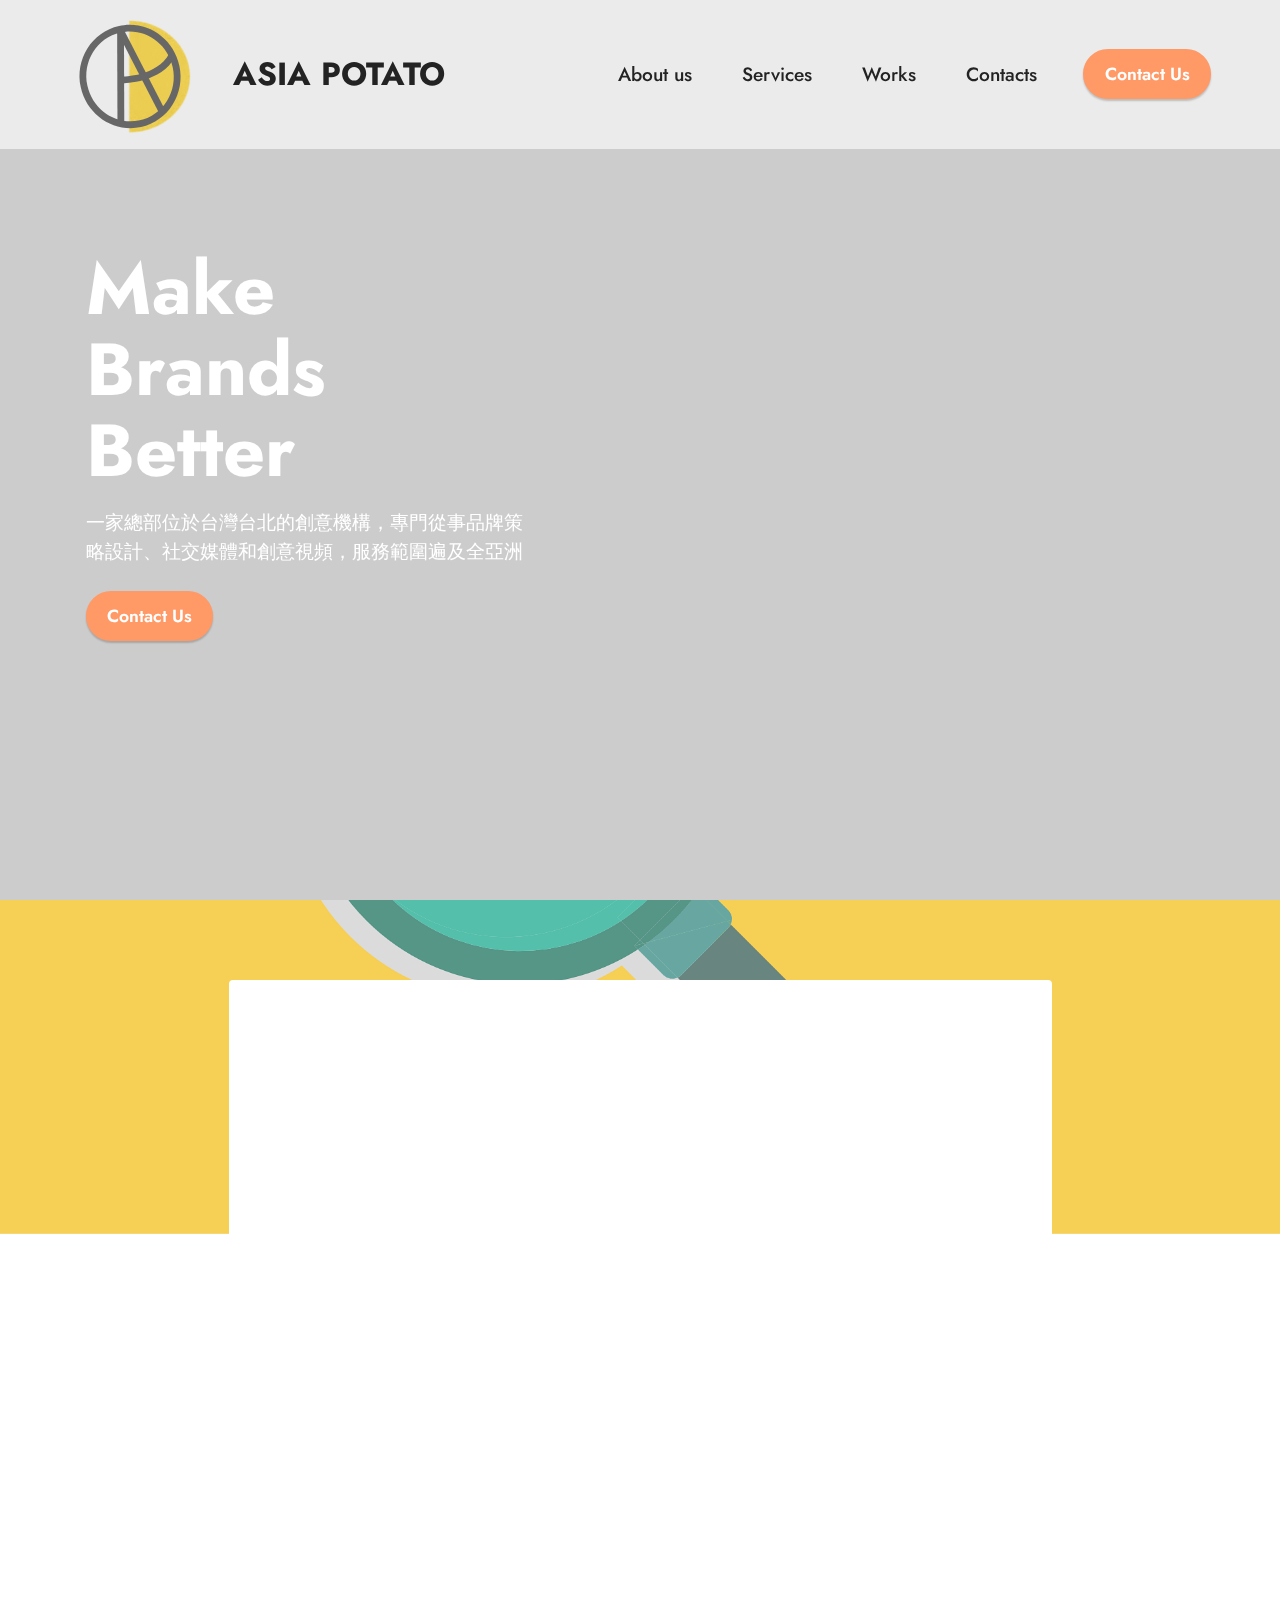
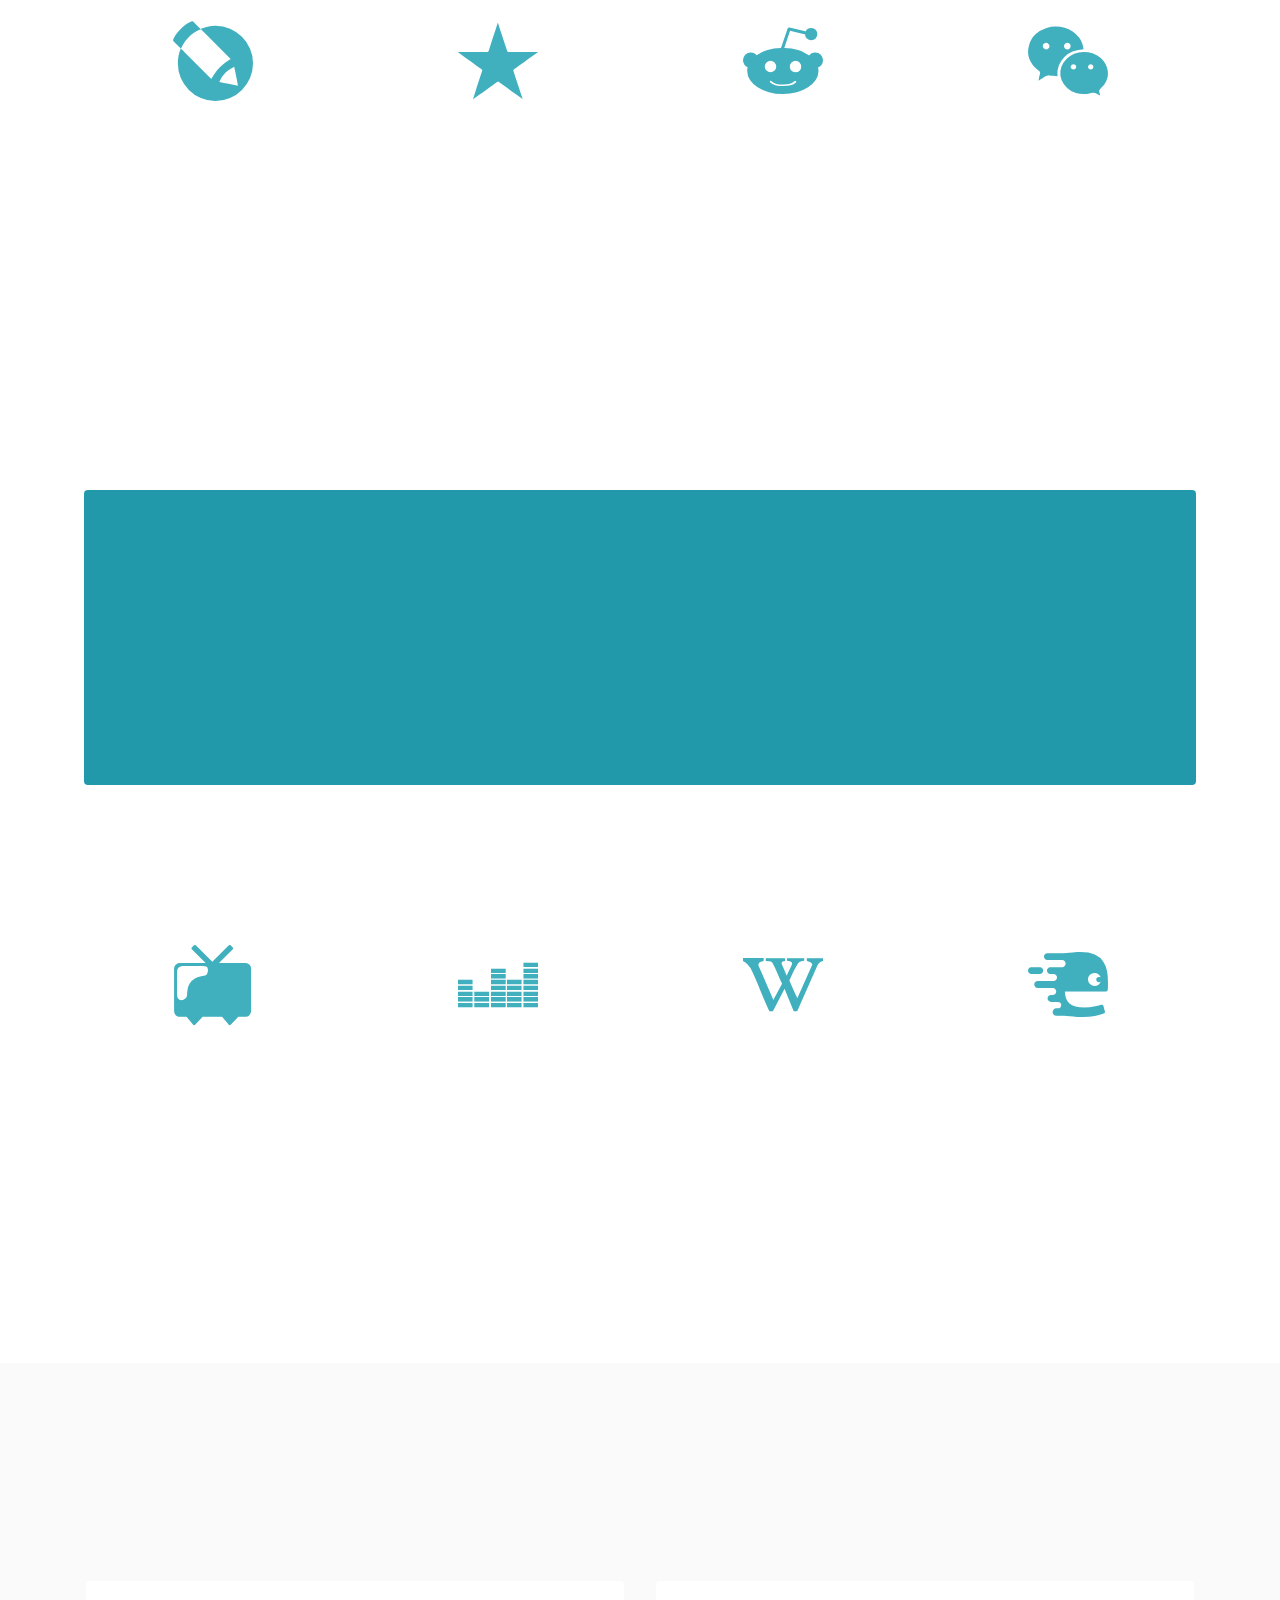
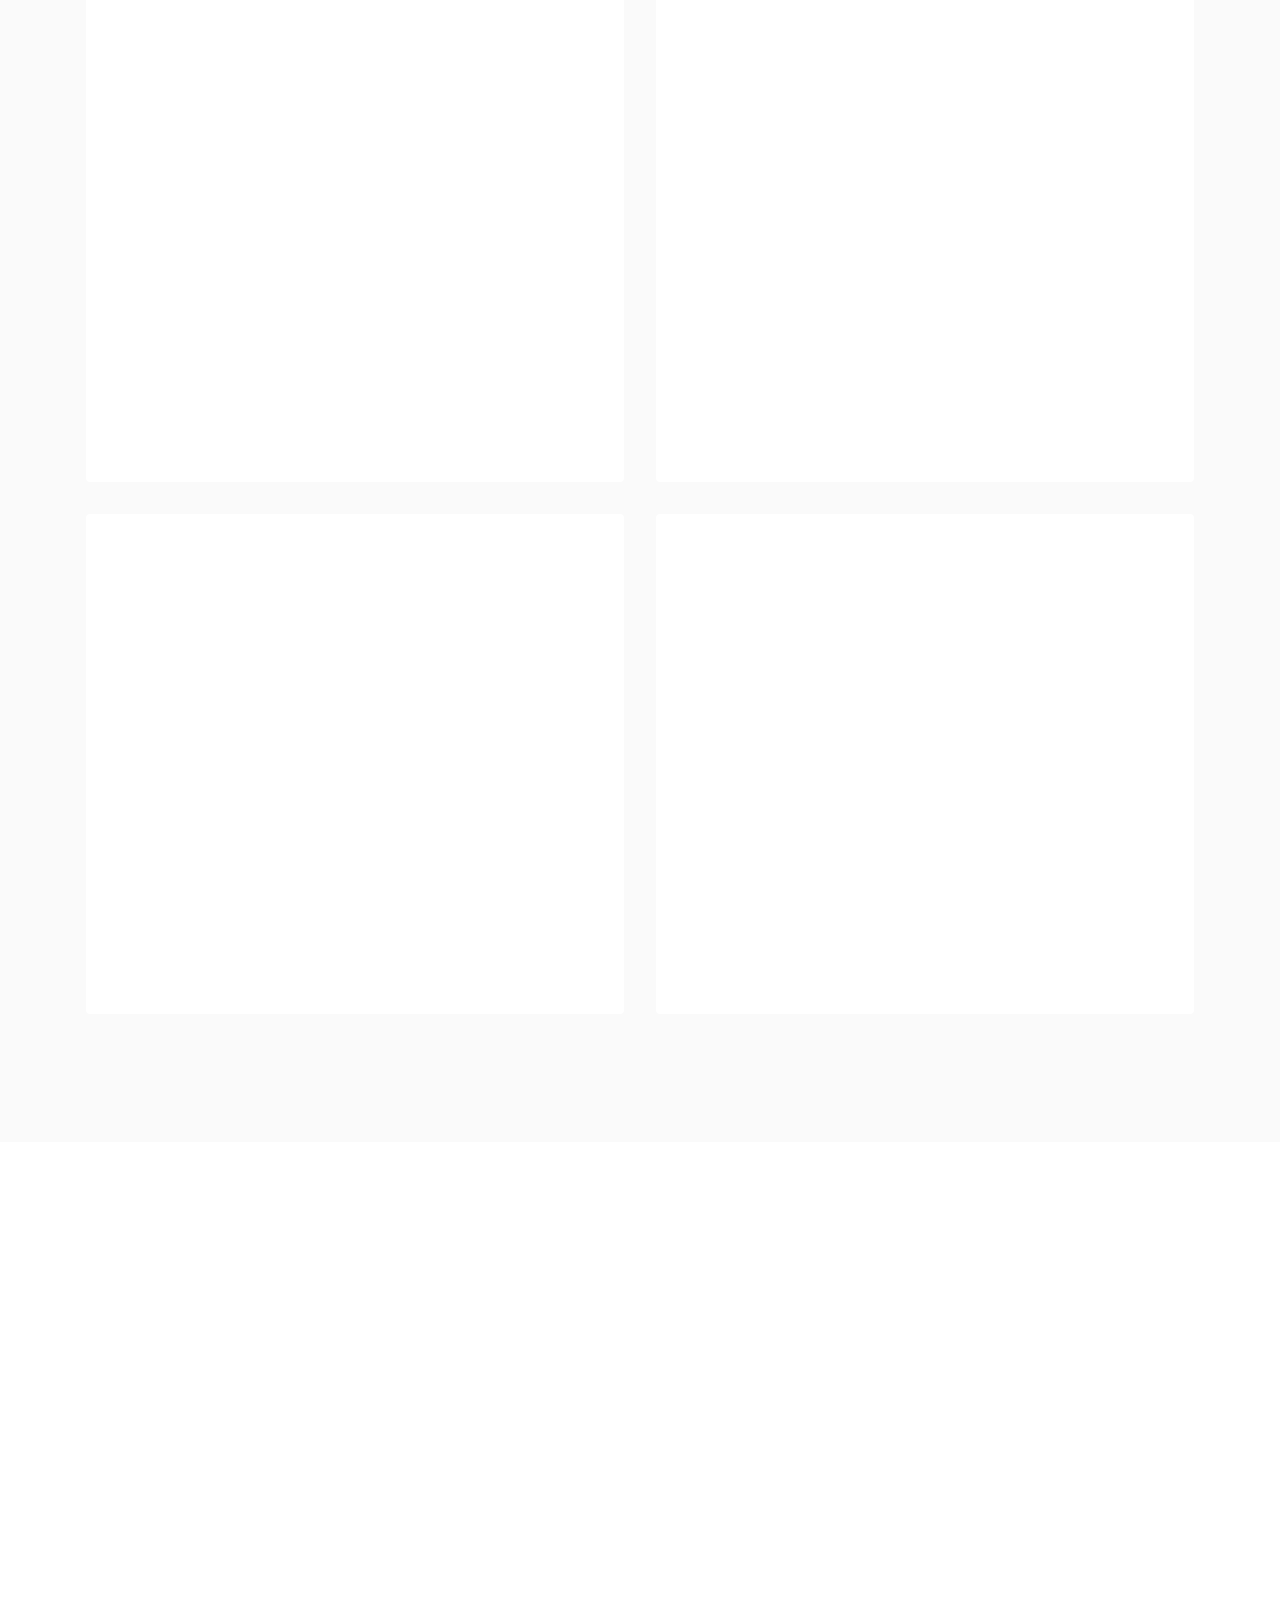
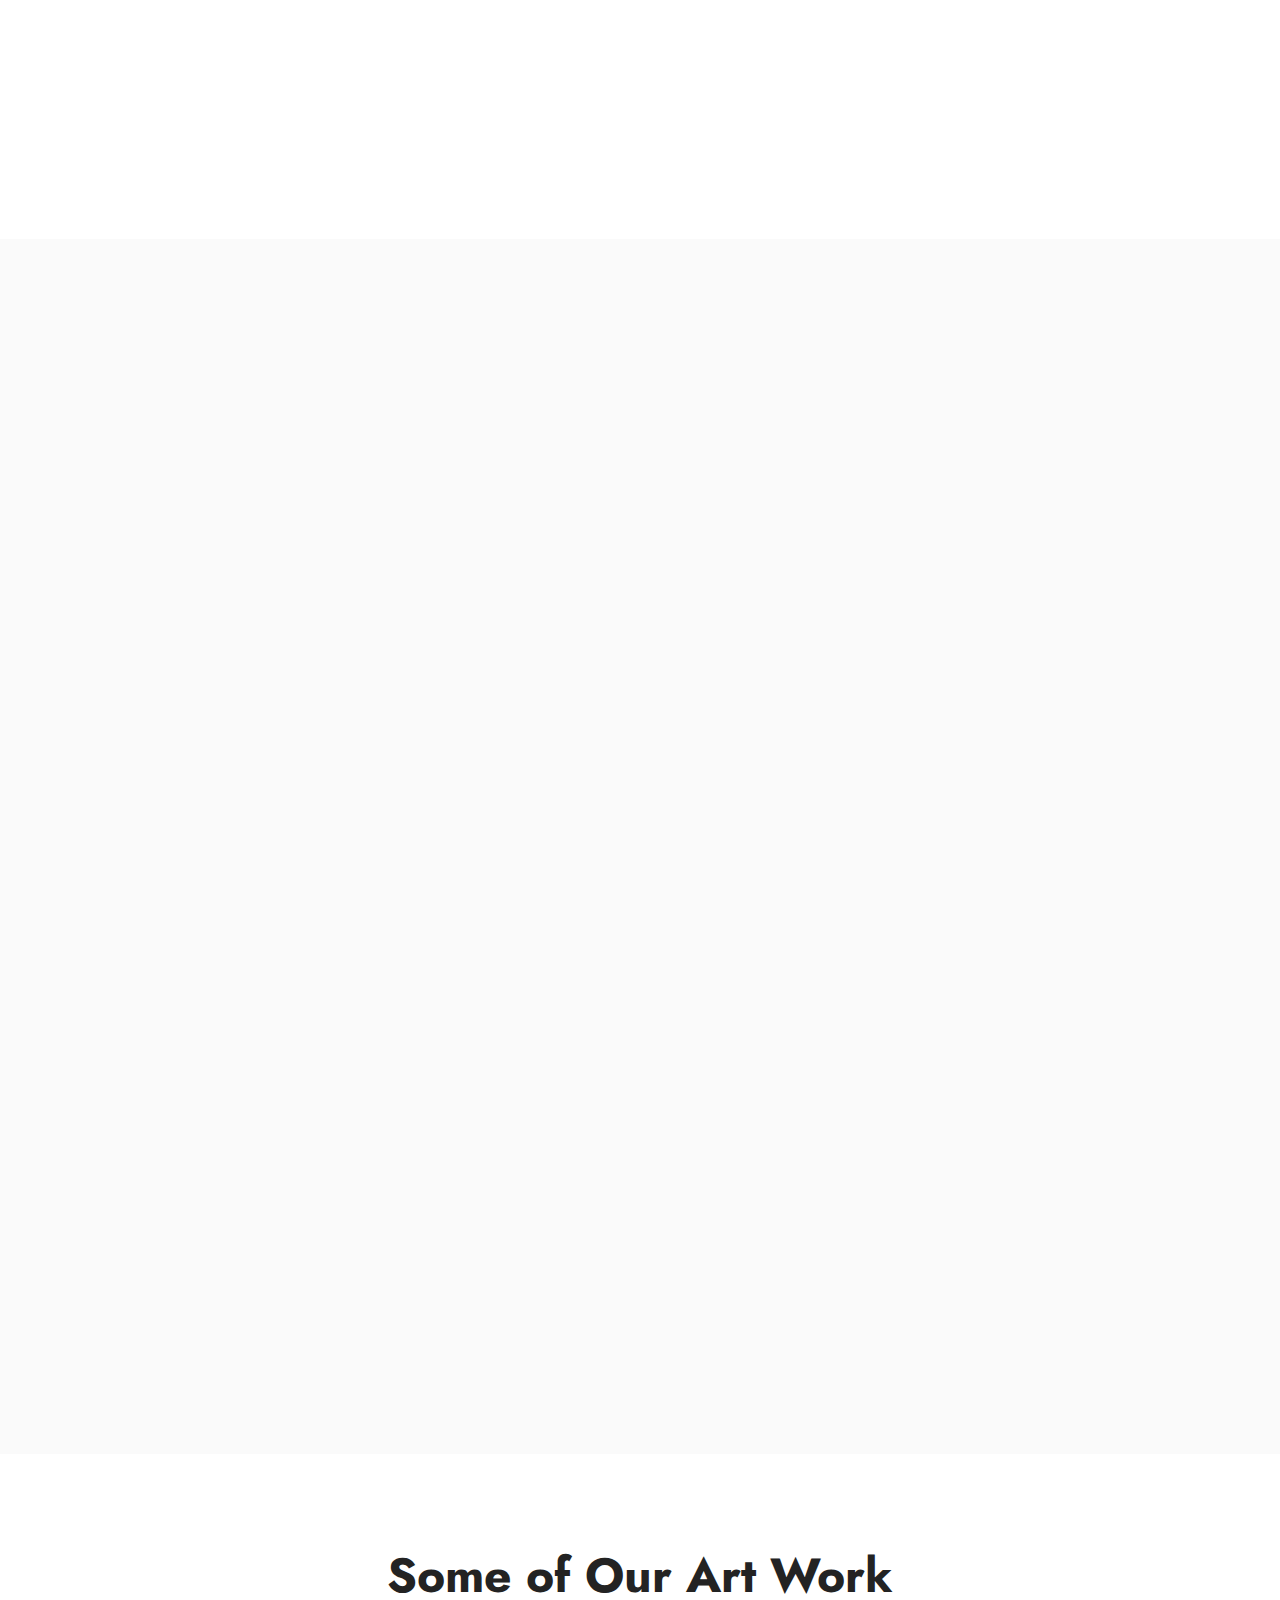
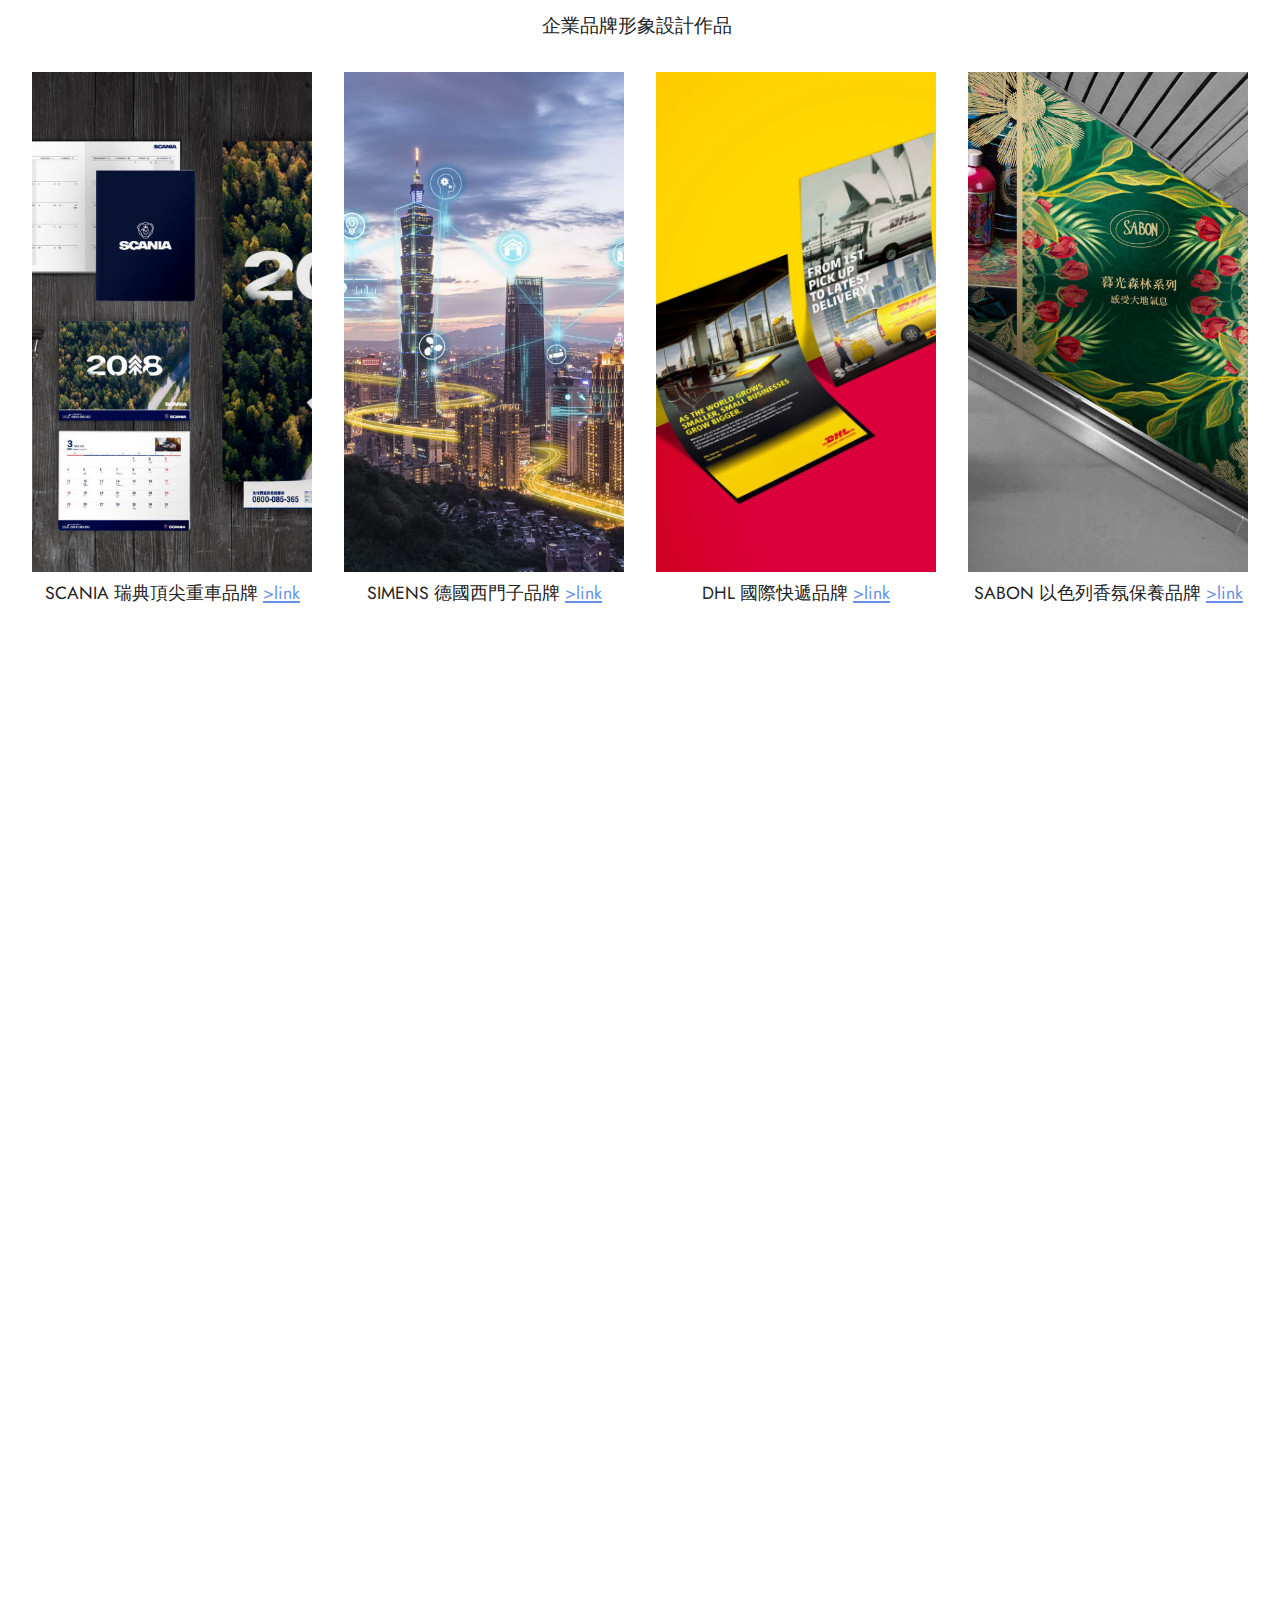
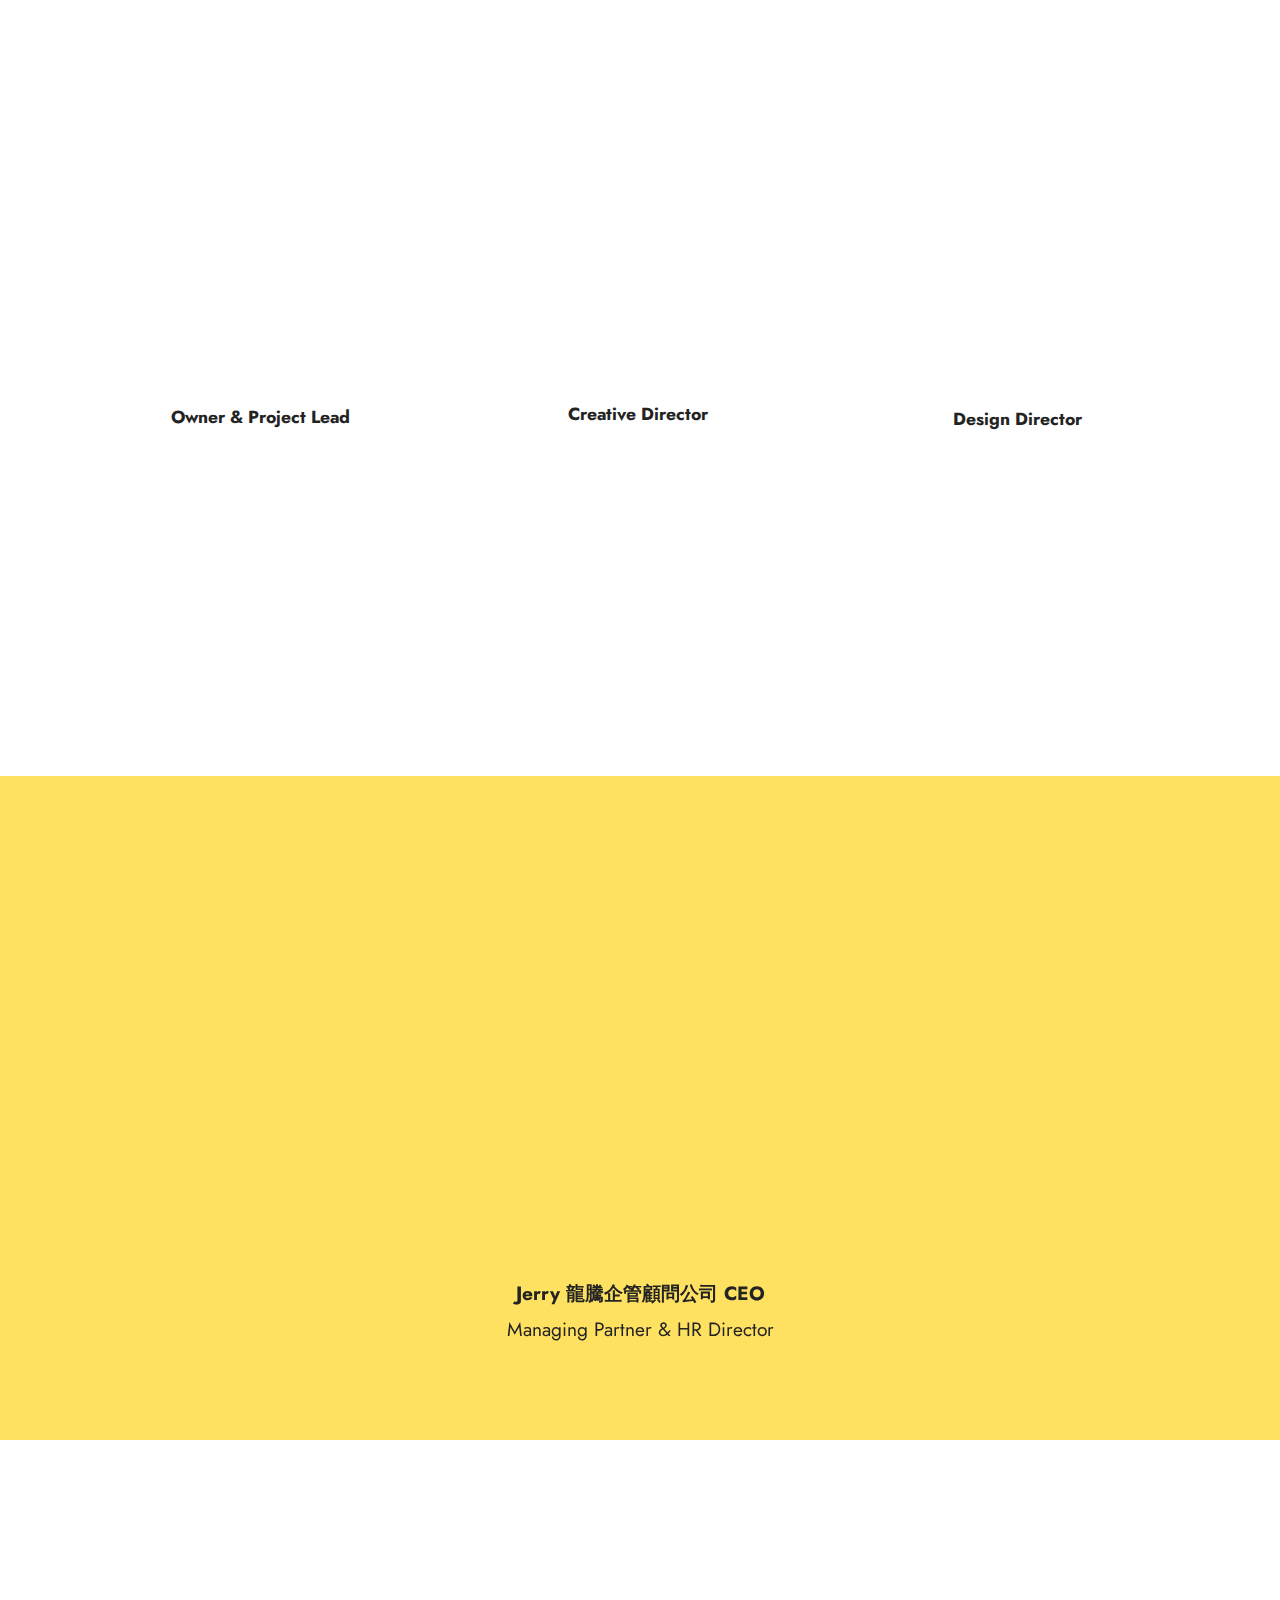
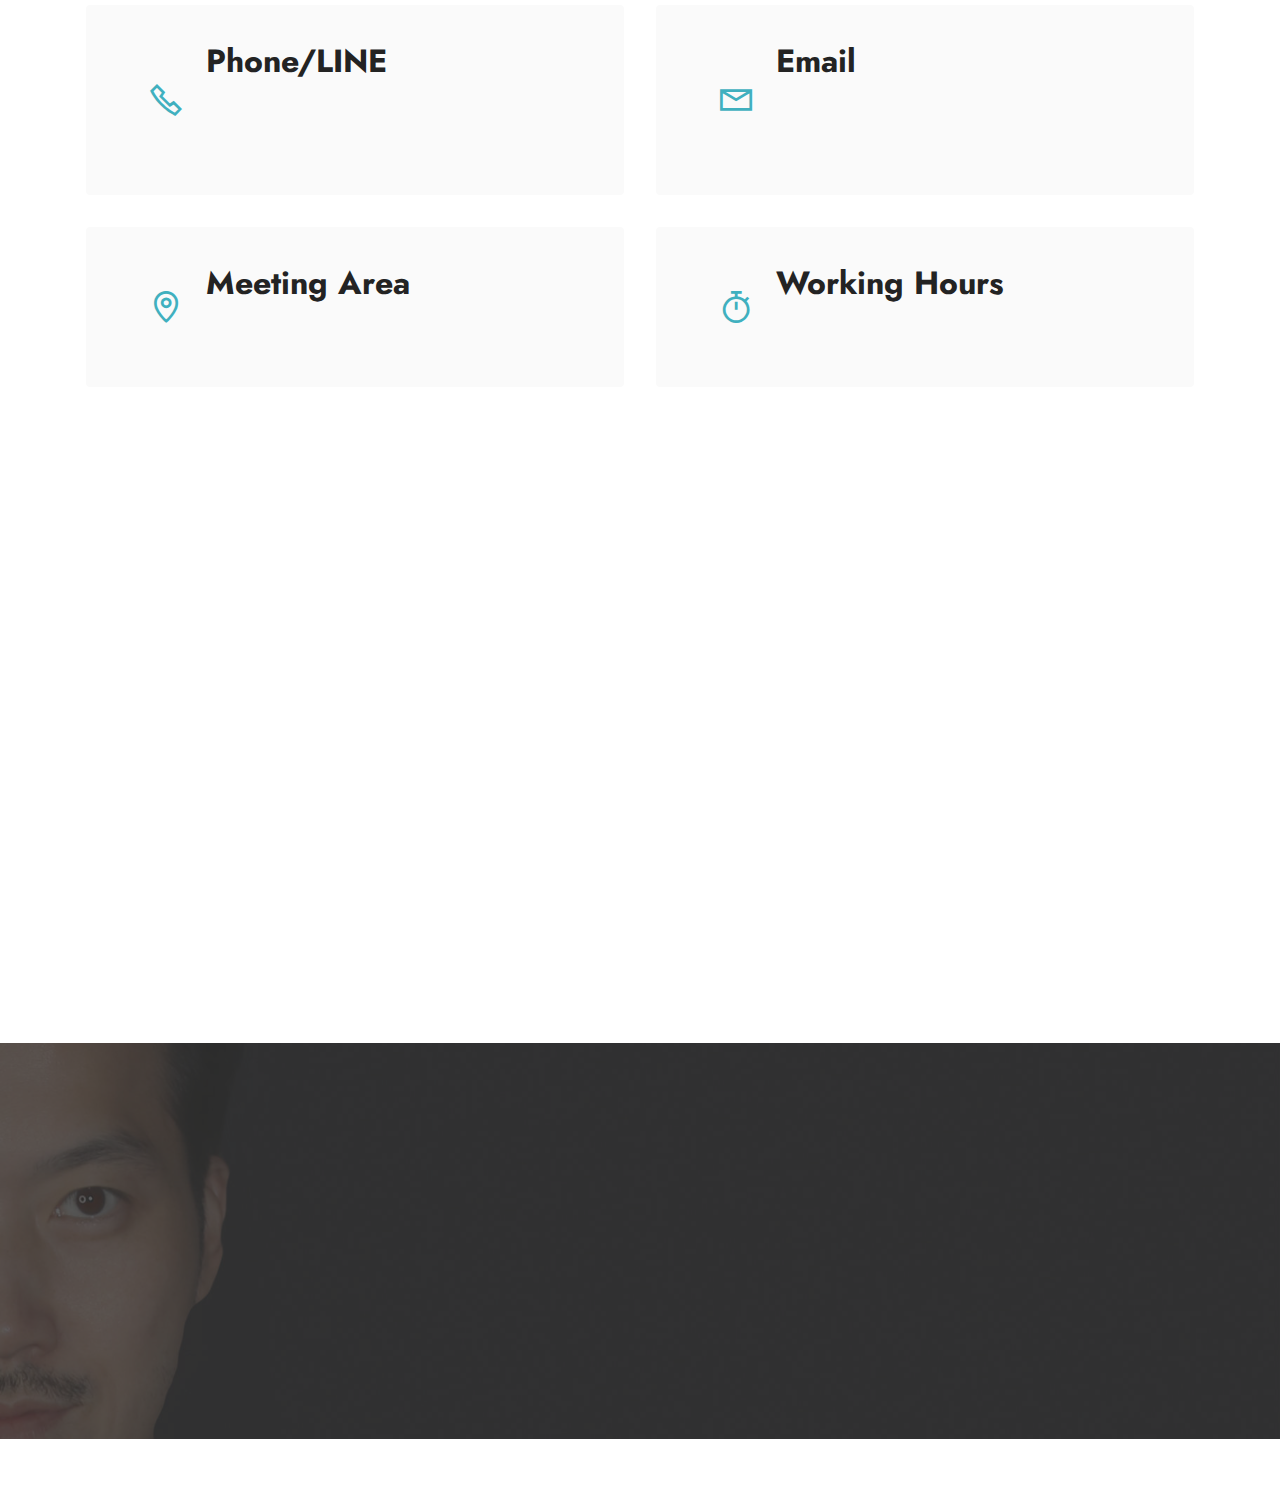
<file: index.html>
<!DOCTYPE html>
<html  >
<head>
  <!-- Site made with Mobirise Website Builder v5.3.5, https://mobirise.com -->
  <meta charset="UTF-8">
  <meta http-equiv="X-UA-Compatible" content="IE=edge">
  <meta name="generator" content="Mobirise v5.3.5, mobirise.com">
  <meta name="viewport" content="width=device-width, initial-scale=1, minimum-scale=1">
  <link rel="shortcut icon" href="assets/images/04-ap-logo-logo.svg" type="image/x-icon">
  <meta name="description" content="">
  
  
  <title>ASIA POTATO</title>
  <link rel="stylesheet" href="assets/web/assets/mobirise-icons2/mobirise2.css">
  <link rel="stylesheet" href="assets/tether/tether.min.css">
  <link rel="stylesheet" href="assets/bootstrap/css/bootstrap.min.css">
  <link rel="stylesheet" href="assets/bootstrap/css/bootstrap-grid.min.css">
  <link rel="stylesheet" href="assets/bootstrap/css/bootstrap-reboot.min.css">
  <link rel="stylesheet" href="assets/animatecss/animate.css">
  <link rel="stylesheet" href="assets/dropdown/css/style.css">
  <link rel="stylesheet" href="assets/socicon/css/styles.css">
  <link rel="stylesheet" href="assets/theme/css/style.css">
  <link rel="preload" href="https://fonts.googleapis.com/css?family=Jost:100,200,300,400,500,600,700,800,900,100i,200i,300i,400i,500i,600i,700i,800i,900i&display=swap" as="style" onload="this.onload=null;this.rel='stylesheet'">
  <noscript><link rel="stylesheet" href="https://fonts.googleapis.com/css?family=Jost:100,200,300,400,500,600,700,800,900,100i,200i,300i,400i,500i,600i,700i,800i,900i&display=swap"></noscript>
  <link rel="preload" as="style" href="assets/mobirise/css/mbr-additional.css"><link rel="stylesheet" href="assets/mobirise/css/mbr-additional.css" type="text/css">
  
  
  
  
</head>
<body>
  
  <section class="menu menu2 cid-sMylpISJ4q" once="menu" id="menu2-0">
    
    <nav class="navbar navbar-dropdown navbar-fixed-top navbar-expand-lg">
        <div class="container-fluid">
            <div class="navbar-brand">
                <span class="navbar-logo">
                    <a href="index.html">
                        <img src="assets/images/04-ap-logo-logo.svg" alt="Mobirise" style="height: 8rem;">
                    </a>
                </span>
                <span class="navbar-caption-wrap"><a class="navbar-caption text-black text-primary display-5" href="index.html">ASIA POTATO</a></span>
            </div>
            <button class="navbar-toggler" type="button" data-toggle="collapse" data-target="#navbarSupportedContent" aria-controls="navbarNavAltMarkup" aria-expanded="false" aria-label="Toggle navigation">
                <div class="hamburger">
                    <span></span>
                    <span></span>
                    <span></span>
                    <span></span>
                </div>
            </button>
            <div class="collapse navbar-collapse" id="navbarSupportedContent">
                <ul class="navbar-nav nav-dropdown" data-app-modern-menu="true"><li class="nav-item"><a class="nav-link link text-black text-primary display-7" href="index.html#header12-2">
                            About us</a></li>
                    <li class="nav-item"><a class="nav-link link text-black text-primary display-7" href="index.html#features1-4">
                            Services</a></li>
                    <li class="nav-item"><a class="nav-link link text-black text-primary display-7" href="index.html#gallery2-5">Works</a>
                    </li><li class="nav-item"><a class="nav-link link text-black text-primary display-7" href="index.html#contacts2-a">Contacts</a></li></ul>
                
                <div class="navbar-buttons mbr-section-btn"><a class="btn btn-danger display-4" href="index.html#contacts2-a">Contact Us</a></div>
            </div>
        </div>
    </nav>
</section>

<section class="header1 cid-sMyDce5Uyg mbr-fullscreen" data-bg-video="https://vimeo.com/462561799" id="header1-1">

    

    <div class="mbr-overlay" style="opacity: 0.2; background-color: rgb(0, 0, 0);"></div>

    <div class="container">
        <div class="row">
            <div class="col-12 col-lg-5">
                <h1 class="mbr-section-title mbr-fonts-style mb-3 display-1"><strong>Make&nbsp; Brands Better</strong></h1>
                
                <p class="mbr-text mbr-fonts-style display-7">
                    一家總部位於台灣台北的創意機構，專門從事品牌策略設計、社交媒體和創意視頻，服務範圍遍及全亞洲</p>
                <div class="mbr-section-btn mt-3"><a class="btn btn-danger display-4" href="index.html#contacts2-a">Contact Us</a></div>
            </div>
        </div>
    </div>
</section>

<section class="header12 cid-sMyLuUoBt2 mbr-parallax-background" id="header12-2">

    

    <div class="mbr-overlay" style="opacity: 0.3; background-color: rgb(255, 255, 255);">
    </div>
    <div class="container">
        <div class="row justify-content-center">
            <div class="card col-12 col-md-12 col-lg-9">
                <div class="card-wrapper">
                    <div class="card-box align-center">
                        <h1 class="card-title mbr-fonts-style mb-3 display-1">
                            <strong>ASIA POTATO</strong></h1>
                        <p class="mbr-text mbr-fonts-style display-7">亞洲地瓜（ASIA POTATO）是一家提供全方位服務的品牌行銷加速器，專門幫助有遠見的公司強化自身優勢並創造提升品牌、設計和優化產品。憑藉線上和線下全面的創意和創新行銷能力，我們打造真實品牌體驗，在每個接觸點吸引激勵目標受眾</p>
                        <div class="mbr-section-btn mt-3"><a class="btn btn-success display-4" href="ceo.html">Meet CEO &gt;</a></div>
                    </div>
                </div>
            </div>
        </div>
    </div>
</section>

<section class="features1 cid-sMyM2NnYU6" id="features1-4">
    

    
    <div class="container">
        <div class="row">
            <div class="col-12">
                <h3 class="mbr-section-title mbr-fonts-style align-center mb-0 display-2">
                    <strong>What We Do</strong></h3>
                
            </div>
        </div>
        <div class="row">
            <div class="card col-12 col-md-6 col-lg-3">
                <div class="card-wrapper">
                    <div class="card-box align-center">
                        <div class="iconfont-wrapper">
                            <span class="mbr-iconfont socicon-livejournal socicon" style="color: rgb(64, 176, 191); fill: rgb(64, 176, 191);"></span>
                        </div>
                        <h5 class="card-title mbr-fonts-style display-7"><strong>市場研究</strong><br><strong>RESEARCH AND STRATEGY</strong></h5>
                        <p class="card-text mbr-fonts-style display-7">次級資料調查<br>深度訪談<br>焦點團體訪談</p>
                    </div>
                </div>
            </div>
            <div class="card col-12 col-md-6 col-lg-3">
                <div class="card-wrapper">
                    <div class="card-box align-center">
                        <div class="iconfont-wrapper">
                            <span class="mbr-iconfont socicon-reverbnation socicon" style="color: rgb(64, 176, 191); fill: rgb(64, 176, 191);"></span>
                        </div>
                        <h5 class="card-title mbr-fonts-style display-7"><strong>品牌發展</strong><br><strong>BRANDING</strong><br></h5>
                        <p class="card-text mbr-fonts-style display-7">品牌戰略和架構制定
<br>品牌風格和標語企劃
<br>品牌消息和內容指南<br></p>
                    </div>
                </div>
            </div>
            <div class="card col-12 col-md-6 col-lg-3">
                <div class="card-wrapper">
                    <div class="card-box align-center">
                        <div class="iconfont-wrapper">
                            <span class="mbr-iconfont socicon-reddit socicon" style="color: rgb(64, 176, 191); fill: rgb(64, 176, 191);"></span>
                        </div>
                        <h5 class="card-title mbr-fonts-style display-7"><strong>設計識別
</strong><div><strong>BRAND, LOGO, AND IDENTITY</strong></div></h5>
                        <p class="card-text mbr-fonts-style display-7">LOGO商標設計
<br>CIS企業識別設計
<br>平面、包裝、廣告文宣、展場設計</p>
                    </div>
                </div>
            </div>
            <div class="card col-12 col-md-6 col-lg-3">
                <div class="card-wrapper">
                    <div class="card-box align-center">
                        <div class="iconfont-wrapper">
                            <span class="mbr-iconfont socicon-wechat socicon" style="color: rgb(64, 176, 191); fill: rgb(64, 176, 191);"></span>
                        </div>
                        <h5 class="card-title mbr-fonts-style display-7"><strong>社群行銷</strong><br><strong>SOCIAL MEDIA MARKETING</strong></h5>
                        <p class="card-text mbr-fonts-style display-7">原生內容企劃
<br>網紅粉絲營運
<br>創意視頻製作</p>
                    </div>
                </div>
            </div>
        </div>
    </div>
</section>

<section class="content15 cid-sMzbgSokJo" id="content15-j">

    

    
    <div class="container-fluid">
        <div class="row justify-content-center">
            <div class="card col-md-12 col-lg-11">
                <div class="card-wrapper">
                    <div class="card-box align-left">
                        <h4 class="card-title mbr-fonts-style mbr-white mb-3 display-5"><strong>我們是您專屬的360°品牌行銷顧問團隊</strong></h4>
                        <p class="mbr-text mbr-fonts-style display-7">我們創造精美的設計、整合的活動、以洞察力為導向的創意行銷策略，並且讓您的品牌脫穎而出。
<br>我們的100名強大團隊由各大產業品牌顧問、數位行銷專家、平面設計師和影片剪輯師人員組成，與您密切合作了解、創造、優化您的專屬品牌，並協助您品牌360度全方位發展。</p>
                        
                    </div>
                </div>
            </div>
        </div>
    </div>
</section>

<section class="features1 cid-sMJecvTwWe" id="features1-k">
    

    
    <div class="container">
        <div class="row">
            
        </div>
        <div class="row">
            <div class="card col-12 col-md-6 col-lg-3">
                <div class="card-wrapper">
                    <div class="card-box align-center">
                        <div class="iconfont-wrapper">
                            <span class="mbr-iconfont socicon-niconico socicon" style="color: rgb(64, 176, 191); fill: rgb(64, 176, 191);"></span>
                        </div>
                        <h5 class="card-title mbr-fonts-style display-7"><strong>視頻製作</strong><br><strong>CREATIVE VIDEO/TV</strong></h5>
                        <p class="card-text mbr-fonts-style display-7">創意腳本內容<br>吸睛拍攝剪輯<br>企業產品廣告</p>
                    </div>
                </div>
            </div>
            <div class="card col-12 col-md-6 col-lg-3">
                <div class="card-wrapper">
                    <div class="card-box align-center">
                        <div class="iconfont-wrapper">
                            <span class="mbr-iconfont socicon-deezer socicon" style="color: rgb(64, 176, 191); fill: rgb(64, 176, 191);"></span>
                        </div>
                        <h5 class="card-title mbr-fonts-style display-7"><strong>數位營銷</strong><br><strong>DIGITAL MARKETING</strong></h5>
                        <p class="card-text mbr-fonts-style display-7">搜索引擎優化 (SEO)
<br>每次點擊付費 (PPC)
<br>社交媒體廣告/監測報告<br></p>
                    </div>
                </div>
            </div>
            <div class="card col-12 col-md-6 col-lg-3">
                <div class="card-wrapper">
                    <div class="card-box align-center">
                        <div class="iconfont-wrapper">
                            <span class="mbr-iconfont socicon-wikipedia socicon" style="color: rgb(64, 176, 191); fill: rgb(64, 176, 191);"></span>
                        </div>
                        <h5 class="card-title mbr-fonts-style display-7"><strong>網站設計</strong><div><strong>
</strong></div><div><strong>WEB DESIGN/DEVELOPMENT</strong></div></h5>
                        <p class="card-text mbr-fonts-style display-7">吸睛風格設計
<br>主題故事內容
<br>響應式網站功能</p>
                    </div>
                </div>
            </div>
            <div class="card col-12 col-md-6 col-lg-3">
                <div class="card-wrapper">
                    <div class="card-box align-center">
                        <div class="iconfont-wrapper">
                            <span class="mbr-iconfont socicon-endomodo socicon" style="color: rgb(64, 176, 191); fill: rgb(64, 176, 191);"></span>
                        </div>
                        <h5 class="card-title mbr-fonts-style display-7"><strong>顧問公關</strong><br><strong>CONSULTING/PR&nbsp;</strong></h5>
                        <p class="card-text mbr-fonts-style display-7">行銷顧問諮詢/講師/長期派遣企業
<br>記者會/展場/尾牙活動/新品發表會<br>政府大型標案/專案企劃和執行<br></p>
                    </div>
                </div>
            </div>
        </div>
    </div>
</section>

<section class="gallery2 cid-sMyMvG2O6g" id="gallery2-5">
    
    
    <div class="container">
        <div class="mbr-section-head">
            <h4 class="mbr-section-title mbr-fonts-style align-center mb-0 display-2"><strong>Some of Our Branding Work</strong></h4>
            <h5 class="mbr-section-subtitle mbr-fonts-style align-center mb-0 mt-2 display-7">整合行銷品牌形象內容&nbsp;</h5>
        </div>
        <div class="row mt-4">
            <div class="item features-image сol-12 col-md-6 col-lg-6 active">
                <div class="item-wrapper">
                    <div class="item-img">
                        <a href="https://www.sdiamond.com/s-diamond-products/"><img src="assets/images/image00-2-1079x1079.jpeg" alt="" data-slide-to="0"></a>
                    </div>
                    <div class="item-content">
                        <h5 class="item-title mbr-fonts-style display-7"><strong>SDIAMOND<br>晶鑽生醫 醫美保養品牌案例</strong></h5>
                        
                        
                    </div>
                    <div class="mbr-section-btn item-footer mt-2"><a href="https://www.sdiamond.com/" class="btn item-btn btn-success display-7" target="_blank">Brand Link</a></div>
                </div>
            </div><div class="item features-image сol-12 col-md-6 col-lg-6">
                <div class="item-wrapper">
                    <div class="item-img">
                        <a href="https://blog.aromase.com.tw/category/evaluation/"><img src="assets/images/rect-1200-600-1076x538.png" data-slide-to="1" alt=""></a>
                    </div>
                    <div class="item-content">
                        <h5 class="item-title mbr-fonts-style display-7"><strong>AROMASE <br>美科實業 頭皮養護專家品牌案例</strong></h5>
                        
                        
                    </div>
                    <div class="mbr-section-btn item-footer mt-2"><a href="https://www.aromase.com.tw/" class="btn item-btn btn-success display-7" target="_blank">Brand Link</a></div>
                </div>
            </div><div class="item features-image сol-12 col-md-6 col-lg-6">
                <div class="item-wrapper">
                    <div class="item-img">
                        <a href="https://youtu.be/tPpz52GPFt4"><img src="assets/images/39267524-2199587100286443-1734242772614905856-o-1076x658.jpg" alt="" title="" data-slide-to="2"></a>
                    </div>
                    <div class="item-content">
                        <h5 class="item-title mbr-fonts-style display-7"><strong>WOW! TAIWAN<br>商研院 外銷平台品牌案例</strong></h5>
                        
                        
                    </div>
                    <div class="mbr-section-btn item-footer mt-2"><a href="https://www.wowtaiwan.org/" class="btn item-btn btn-success display-7" target="_blank">Brand Link</a></div>
                </div>
            </div>
            <div class="item features-image сol-12 col-md-6 col-lg-6">
                <div class="item-wrapper">
                    <div class="item-img">
                        <a href="https://www.christies.com/about-us/culture-and-philanthropy?lid=1&sc_lang=en"><img src="assets/images/20190513-201134-1076x605.jpg" data-slide-to="3" alt=""></a>
                    </div>
                    <div class="item-content">
                        <h5 class="item-title mbr-fonts-style display-7"><strong>CHRISTIE'S<br>倫敦佳士得 藝術展演品牌案例</strong></h5>
                        
                        
                    </div>
                    <div class="mbr-section-btn item-footer mt-2"><a href="https://www.christies.com/" class="btn item-btn btn-success display-7" target="_blank">Brand Link</a></div>
                </div>
            </div>
            
            
        </div>
    </div>
</section>

<section class="video3 cid-sN7KODVZLf" id="video3-l">
    
    
    <div class="container-fluid">
        <div class="mbr-section-head">
            <h4 class="mbr-section-title mbr-fonts-style mb-0 display-2"><strong>Some of Our Video Work</strong></h4>
            <h5 class="mbr-section-subtitle mbr-fonts-style mb-0 mt-2 display-7">監製行銷品牌形象影片</h5>
        </div>
        <div class="row mt-4">
            <div class="col-12 col-md-6 video-block">
                <div class="video-wrapper"><iframe class="mbr-embedded-video" src="https://www.youtube.com/embed/vFFmx9_6L8M?rel=0&amp;amp;showinfo=0&amp;autoplay=1&amp;loop=0" width="1280" height="720" frameborder="0" allowfullscreen></iframe></div>
                <p class="mbr-text pt-2 mbr-fonts-style display-4">
                    S+DIAMOND</p>
            </div>
            <div class="col-12 col-md-6 video-block">
                <div class="video-wrapper"><iframe class="mbr-embedded-video" src="https://www.youtube.com/embed/0aaGYZ53YQ8?rel=0&amp;amp;showinfo=0&amp;autoplay=1&amp;loop=0" width="1280" height="720" frameborder="0" allowfullscreen></iframe></div>
                <p class="mbr-text pt-2 mbr-fonts-style display-4">
                    WOW! TAIWAN</p>
            </div>
        </div>
    </div>
</section>

<section class="video3 cid-sN7St4H04S" id="video3-o">
    
    
    <div class="container-fluid">
        
        <div class="row mt-4">
            <div class="col-12 col-md-6 video-block">
                <div class="video-wrapper"><iframe class="mbr-embedded-video" src="https://www.youtube.com/embed/IrEIPbFftjo?rel=0&amp;amp;showinfo=0&amp;autoplay=0&amp;loop=0" width="1280" height="720" frameborder="0" allowfullscreen></iframe></div>
                <p class="mbr-text pt-2 mbr-fonts-style display-4">FLASH YOUR TAIWAN 1</p>
            </div>
            <div class="col-12 col-md-6 video-block">
                <div class="video-wrapper"><iframe class="mbr-embedded-video" src="https://www.youtube.com/embed/Pav_ecmRXuI?rel=0&amp;amp;showinfo=0&amp;autoplay=0&amp;loop=0" width="1280" height="720" frameborder="0" allowfullscreen></iframe></div>
                <p class="mbr-text pt-2 mbr-fonts-style display-4">
                    FLASH YOUR TAIWAN  2</p>
            </div>
        </div>
    </div>
</section>

<section class="video3 cid-sN7KRpWW2j" id="video3-m">
    
    
    <div class="container-fluid">
        
        <div class="row mt-4">
            <div class="col-12 col-md-6 video-block">
                <div class="video-wrapper"><iframe class="mbr-embedded-video" src="https://www.youtube.com/embed/YgjBVofZ3kg?rel=0&amp;amp;showinfo=0&amp;autoplay=0&amp;loop=0" width="1280" height="720" frameborder="0" allowfullscreen></iframe></div>
                <p class="mbr-text pt-2 mbr-fonts-style display-4">東喬西喬 1</p>
            </div>
            <div class="col-12 col-md-6 video-block">
                <div class="video-wrapper"><iframe class="mbr-embedded-video" src="https://www.youtube.com/embed/t4IIN3QkUYQ?rel=0&amp;amp;showinfo=0&amp;autoplay=0&amp;loop=0" width="1280" height="720" frameborder="0" allowfullscreen></iframe></div>
                <p class="mbr-text pt-2 mbr-fonts-style display-4">東喬西喬 2&nbsp;</p>
            </div>
        </div>
    </div>
</section>

<section class="gallery4 mbr-gallery cid-u5KYjIbU6g" id="gallery4-13">
    

    

    <div class="container-fluid">
        <div class="mbr-section-head">
            <h3 class="mbr-section-title mbr-fonts-style align-center m-0 display-2"><strong>Some of Our Art Work</strong></h3>
            <h4 class="mbr-section-subtitle mbr-fonts-style align-center mb-0 mt-2 display-7">企業品牌形象設計作品&nbsp;</h4>
        </div>
        <div class="row mbr-gallery mt-4">
            <div class="col-12 col-md-6 col-lg-3 item gallery-image">
                <div class="item-wrapper" data-toggle="modal" data-target="#u5LIcCjG6Z-modal">
                    <a href="https://www.azeal.com.tw/scania_2"><img class="w-100" src="assets/images/a-1-1108x748.jpg" alt="" data-slide-to="0" data-target="#lb-u5LIcCjG6Z"></a>
                    <div class="icon-wrapper">
                        <span class="mobi-mbri mobi-mbri-search mbr-iconfont mbr-iconfont-btn"></span>
                    </div>
                </div>
                <h6 class="mbr-item-subtitle mbr-fonts-style align-center mb-2 mt-2 display-4">SCANIA 瑞典頂尖重車品牌 <a href="https://www.azeal.com.tw/scania_2" class="text-primary" target="_blank">&gt;link</a></h6>
            </div>
            <div class="col-12 col-md-6 col-lg-3 item gallery-image">
                <div class="item-wrapper" data-toggle="modal" data-target="#u5LIcCjG6Z-modal">
                    <a href="https://www.azeal.com.tw/siemens"><img class="w-100" src="assets/images/siemens-1-1108x748.jpg" alt="" data-slide-to="1" data-target="#lb-u5LIcCjG6Z"></a>
                    <div class="icon-wrapper">
                        <span class="mobi-mbri mobi-mbri-search mbr-iconfont mbr-iconfont-btn"></span>
                    </div>
                </div>
                <h6 class="mbr-item-subtitle mbr-fonts-style align-center mb-2 mt-2 display-4">SIMENS 德國西門子品牌 <a href="https://www.azeal.com.tw/siemens" class="text-primary" target="_blank">&gt;link</a></h6>
            </div>
            <div class="col-12 col-md-6 col-lg-3 item gallery-image">
                <div class="item-wrapper" data-toggle="modal" data-target="#u5LIcCjG6Z-modal">
                    <a href="https://www.azeal.com.tw/dhl-2"><img class="w-100" src="assets/images/dhl-scaled-1076x1076.jpg" alt="" data-slide-to="2" data-target="#lb-u5LIcCjG6Z"></a>
                    <div class="icon-wrapper">
                        <span class="mobi-mbri mobi-mbri-search mbr-iconfont mbr-iconfont-btn"></span>
                    </div>
                </div>
                <h6 class="mbr-item-subtitle mbr-fonts-style align-center mb-2 mt-2 display-4">DHL 國際快遞品牌 <a href="https://www.azeal.com.tw/dhl-2" class="text-primary" target="_blank">&gt;link</a></h6>
            </div>
            <div class="col-12 col-md-6 col-lg-3 item gallery-image">
                <div class="item-wrapper" data-toggle="modal" data-target="#u5LIcCjG6Z-modal">
                    <a href="https://www.azeal.com.tw/sabon"><img class="w-100" src="assets/images/sabon-mt-scaled-1076x809.jpg" alt="" data-slide-to="3" data-target="#lb-u5LIcCjG6Z"></a>
                    <div class="icon-wrapper">
                        <span class="mobi-mbri mobi-mbri-search mbr-iconfont mbr-iconfont-btn"></span>
                    </div>
                </div>
                <h6 class="mbr-item-subtitle mbr-fonts-style align-center mb-2 mt-2 display-4">SABON 以色列香氛保養品牌 <a href="https://www.azeal.com.tw/sabon" class="text-primary" target="_blank">&gt;link</a></h6>
            </div>
        </div>

        <div class="modal mbr-slider" tabindex="-1" role="dialog" aria-hidden="true" id="u5LIcCjG6Z-modal">
            <div class="modal-dialog" role="document">
                <div class="modal-content">
                    <div class="modal-body">
                        <div class="carousel slide carousel-fade" id="lb-u5LIcCjG6Z" data-ride="carousel" data-interval="6000">
                            <div class="carousel-inner">
                                <div class="carousel-item active">
                                    <img class="d-block w-100" src="assets/images/a-1-1108x748.jpg" alt="">
                                </div>
                                <div class="carousel-item">
                                    <img class="d-block w-100" src="assets/images/siemens-1-1108x748.jpg" alt="">
                                </div>
                                <div class="carousel-item">
                                    <img class="d-block w-100" src="assets/images/dhl-scaled-1076x1076.jpg" alt="">
                                </div>
                                <div class="carousel-item">
                                    <img class="d-block w-100" src="assets/images/sabon-mt-scaled-1076x809.jpg" alt="">
                                </div>
                            </div>
                            <ol class="carousel-indicators">
                                <li data-slide-to="0" class="active" data-target="#lb-u5LIcCjG6Z"></li>
                                <li data-slide-to="1" data-target="#lb-u5LIcCjG6Z"></li>
                                <li data-slide-to="2" data-target="#lb-u5LIcCjG6Z"></li>
                                <li data-slide-to="3" data-target="#lb-u5LIcCjG6Z"></li>
                            </ol>
                            <a role="button" href="" class="close" data-dismiss="modal" aria-label="Close">
                            </a>
                            <a class="carousel-control-prev carousel-control" role="button" data-slide="prev" href="#lb-u5LIcCjG6Z">
                                <span class="mobi-mbri mobi-mbri-arrow-prev" aria-hidden="true"></span>
                                <span class="sr-only">Previous</span>
                            </a>
                            <a class="carousel-control-next carousel-control" role="button" data-slide="next" href="#lb-u5LIcCjG6Z">
                                <span class="mobi-mbri mobi-mbri-arrow-next" aria-hidden="true"></span>
                                <span class="sr-only">Next</span>
                            </a>
                        </div>
                    </div>
                </div>
            </div>
        </div>
    </div>
</section>

<section class="clients1 cid-sN7Ungb5xR" id="clients1-q">
    
    <div class="images-container container">
        <div class="mbr-section-head">
            <h3 class="mbr-section-title mbr-fonts-style align-center mb-0 display-2"><strong>Who We’ve Worked With</strong></h3>
            
            
        </div>
        <div class="row justify-content-center mt-4">
            <div class="col-md-3 card">
                <img src="assets/images/christieslogo.gif" alt="">
            </div>
            <div class="col-md-3 card">
                <img src="assets/images/test-240x137.jpg" alt="">
            </div>
            <div class="col-md-3 card">
                <img src="assets/images/80042811-240x93.jpg" alt="">
            </div>
            <div class="col-md-3 card">
                <img src="assets/images/mj0218ad01s-240x96.jpg" alt="">
            </div>
            <div class="col-md-3 card">
                <img src="assets/images/16a8f597-6b69-42ad-996d-ffb59010f381-240x88.png" alt="">
            </div>
            <div class="col-md-3 card">
                <img src="assets/images/msi-240x126.png" alt="">
            </div>
            <div class="col-md-3 card">
                <img src="assets/images/eb095e98c528560080c830ef17e7d800-240x112.jpg" alt="">
            </div>
            <div class="col-md-3 card">
                <img src="assets/images/og-img-240x126.jpg" alt="">
            </div>
        </div>
    </div>
</section>

<section class="clients1 cid-sN7Up8L9EF" id="clients1-r">
    
    <div class="images-container container">
        <div class="mbr-section-head">
            
            
            
        </div>
        <div class="row justify-content-center mt-4">
            <div class="col-md-3 card">
                <img src="assets/images/-240x80.png" alt="">
            </div>
            <div class="col-md-3 card">
                <img src="assets/images/236-240x69.png" alt="">
            </div>
            <div class="col-md-3 card">
                <img src="assets/images/maxresdefault-240x135.jpg" alt="">
            </div>
            <div class="col-md-3 card">
                <img src="assets/images/pegatron-logo-240x130.png" alt="">
            </div>
            <div class="col-md-3 card">
                <img src="assets/images/hair-oright-2-240x77.jpg" alt="">
            </div>
            <div class="col-md-3 card">
                <img src="assets/images/i010001-1462920989-240x81.jpg" alt="">
            </div>
            <div class="col-md-3 card">
                <img src="assets/images/unnamed-2-240x96.jpg" alt="">
            </div>
            <div class="col-md-3 card">
                <img src="assets/images/1280px-taipei-songshan-airport-logo.svg-240x65.png" alt="">
            </div>
        </div>
    </div>
</section>

<section class="team1 cid-sMyMCvp5vU" id="team1-6">
    

    
    <div class="container">
        <div class="row justify-content-center">
            <div class="col-12">
                <h3 class="mbr-section-title mbr-fonts-style align-center mb-4 display-2">
                    <strong>Our team</strong>
                </h3>
                
            </div>
            <div class="col-sm-6 col-lg-4">
                <div class="card-wrap">
                    <div class="image-wrap">
                        <a href="ceo.html"><img src="assets/images/3-600x601.jpg" alt=""></a>
                    </div>
                    <div class="content-wrap">
                        <h5 class="mbr-section-title card-title mbr-fonts-style align-center m-0 display-5"><strong>Easy Dan</strong></h5>
                        <h6 class="mbr-role mbr-fonts-style align-center mb-3 display-4"><strong>Owner &amp; Project Lead</strong></h6>
                        <p class="card-text mbr-fonts-style align-center display-7">
                            作為ASIA POTATO的主理人和創始者，具18年專精於各大企業數位行銷和品牌顧問經驗，Dan持續提升亞洲企業的品牌力和創意力</p>
                        
                        <div class="mbr-section-btn card-btn align-center"><a class="btn btn-success display-4" href="ceo.html">View
                                Profile</a></div>
                    </div>
                </div>
            </div>

            <div class="col-sm-6 col-lg-4">
                <div class="card-wrap">
                    <div class="image-wrap">
                        <img src="assets/images/1-597x592.jpg" alt="">
                    </div>
                    <div class="content-wrap">
                        <h5 class="mbr-section-title card-title mbr-fonts-style align-center m-0 display-5">
                            <strong>Sophy Liu</strong></h5>
                        <h6 class="mbr-role mbr-fonts-style align-center mb-3 display-4"><strong>Creative Director&nbsp;</strong></h6>
                        <p class="card-text mbr-fonts-style align-center display-7">公視、大愛電視台影音剪輯後製
<br>3D數位電影公司 (五月天3DNA)
<br>YT頻道經營和教學5年以上經驗
<br>形象廣告製作10年以上經驗</p>
                        
                        <div class="mbr-section-btn card-btn align-center"><a class="btn btn-success-outline display-4" href="https://instagram.com/chun_x_chun?utm_medium=copy_link">View
                                IG</a></div>
                    </div>
                </div>
            </div>

            <div class="col-sm-6 col-lg-4">
                <div class="card-wrap">
                    <div class="image-wrap">
                        <a href="https://www.azeal.com.tw/" target="_blank"><img src="assets/images/-1080-x-1080-1.png" alt=""></a>
                    </div>
                    <div class="content-wrap">
                        <h5 class="mbr-section-title card-title mbr-fonts-style align-center m-0 display-5"><strong>Suka Tsai</strong></h5>
                        <h6 class="mbr-role mbr-fonts-style align-center mb-3 display-4"><strong>Design Director&nbsp;</strong></h6>
                        <p class="card-text mbr-fonts-style align-center display-7">打造亞洲企業最適設計美學，規劃設計和優化品牌形象，放大品牌影響力，知名企業外商10年以上合作經驗，設計產業15年經驗&nbsp;<br></p>
                        
                        <div class="mbr-section-btn card-btn align-center"><a class="btn btn-success-outline display-4" href="https://www.azeal.com.tw/">View Works</a></div>
                    </div>
                </div>
            </div>

            
        </div>
    </div>
</section>

<section class="testimonails3 carousel slide testimonials-slider cid-sMyN5hbl2b" data-interval="false" id="testimonials3-9">

    

    

    <div class="text-center container">
        <h3 class="mb-4 mbr-fonts-style display-2"><strong>Why Choose ASIA POTATO ?</strong></h3>

        <div class="carousel slide" role="listbox" data-pause="true" data-keyboard="false" data-ride="carousel" data-interval="8000">
            <div class="carousel-inner">
                
                
            <div class="carousel-item">
                    <div class="user col-md-8">
                        <div class="user_image">
                            <img src="assets/images/6-400x391.jpg" alt="">
                        </div>
                        <div class="user_text mb-4">
                            <p class="mbr-fonts-style display-7">
                                AP行銷顧問團隊是一個全方位的品牌顧問加速器，協助龍騰在許多大型的政府標案和行銷案件競選上拔得頭籌，深得客戶信賴，已合作兩年，是非常優秀的顧問夥伴</p>
                        </div>
                        <div class="user_name mbr-fonts-style mb-2 display-7"><strong>Jerry&nbsp;</strong><strong>龍騰企管顧問公司 CEO</strong></div>
                        <div class="user_desk mbr-fonts-style display-7">Managing Partner &amp; HR Director</div>
                    </div>
                </div><div class="carousel-item">
                    <div class="user col-md-8">
                        <div class="user_image">
                            <img src="assets/images/7-328x318.jpg" alt="">
                        </div>
                        <div class="user_text mb-4">
                            <p class="mbr-fonts-style display-7">品牌創立初期非常辛苦，感謝AP團隊的DK協助發想「Wholive 誰住我家」APP品牌，從品牌精神、命名到整合行銷方案，讓Wholive品牌在房屋租賃圈變得更有感。</p>
                        </div>
                        <div class="user_name mbr-fonts-style mb-2 display-7"><strong>Michael Su 彼利數位資訊股份有限公司 CEO</strong></div>
                        <div class="user_desk mbr-fonts-style display-7">&nbsp;Digital Director</div>
                    </div>
                </div></div>

            <div class="carousel-controls">
                <a class="carousel-control-prev" role="button" data-slide="prev">
                    <span aria-hidden="true" class="mobi-mbri mobi-mbri-arrow-prev mbr-iconfont"></span>
                    <span class="sr-only">Previous</span>
                </a>

                <a class="carousel-control-next" role="button" data-slide="next">
                    <span aria-hidden="true" class="mobi-mbri mobi-mbri-arrow-next mbr-iconfont"></span>
                    <span class="sr-only">Next</span>
                </a>
            </div>
        </div>
    </div>
</section>

<section class="contacts2 cid-sMyNTwB07F" id="contacts2-a">
    <!---->
    
    
    <div class="container">
        <div class="mbr-section-head">
            <h3 class="mbr-section-title mbr-fonts-style align-center mb-0 display-2">
                <strong>Contacts</strong>
            </h3>
            
        </div>
        <div class="row justify-content-center mt-4">
            <div class="card col-12 col-md-6">
                <div class="card-wrapper">
                    <div class="image-wrapper">
                        <span class="mbr-iconfont mobi-mbri-phone mobi-mbri" style="color: rgb(64, 176, 191); fill: rgb(64, 176, 191);"></span>
                    </div>
                    <div class="text-wrapper">
                        <h6 class="card-title mbr-fonts-style mb-1 display-5">
                            <strong>Phone/LINE</strong></h6>
                        <p class="mbr-text mbr-fonts-style display-7"><a href="tel:0919777912" class="text-success">0919-777-912</a><br><br></p>
                    </div>
                </div>
            </div>
            <div class="card col-12 col-md-6">
                <div class="card-wrapper">
                    <div class="image-wrapper">
                        <span class="mbr-iconfont mobi-mbri-letter mobi-mbri" style="color: rgb(64, 176, 191); fill: rgb(64, 176, 191);"></span>
                    </div>
                    <div class="text-wrapper">
                        <h6 class="card-title mbr-fonts-style mb-1 display-5">
                            <strong>Email</strong>
                        </h6>
                        <p class="mbr-text mbr-fonts-style display-7"><a href="mailto:aken1010@gmail.com" class="text-success">easyeasydan@gmail.com</a></p>
                    </div>
                </div>
            </div>
            <div class="card col-12 col-md-6">
                <div class="card-wrapper">
                    <div class="image-wrapper">
                        <span class="mbr-iconfont mobi-mbri-map-pin mobi-mbri" style="color: rgb(64, 176, 191); fill: rgb(64, 176, 191);"></span>
                    </div>
                    <div class="text-wrapper">
                        <h6 class="card-title mbr-fonts-style mb-1 display-5"><strong>Meeting Area</strong></h6>
                        <p class="mbr-text mbr-fonts-style display-7">10547 台北市復興北路179號12樓 (AZEAL)</p>
                    </div>
                </div>
            </div>
            <div class="card col-12 col-md-6">
                <div class="card-wrapper">
                    <div class="image-wrapper">
                        <span class="mbr-iconfont mobi-mbri-timer mobi-mbri" style="color: rgb(64, 176, 191); fill: rgb(64, 176, 191);"></span>
                    </div>
                    <div class="text-wrapper">
                        <h6 class="card-title mbr-fonts-style mb-1 display-5">
                            <strong>Working Hours</strong>
                        </h6>
                        <p class="mbr-text mbr-fonts-style display-7">10:00 - 19:00
                        </p>
                    </div>
                </div>
            </div>
        </div>
    </div>
</section>

<section class="team1 cid-sMyO6BW4nm" id="team1-b">
    

    
    <div class="container-fluid">
        <div class="row justify-content-center">
            
            <div class="col-sm-6 col-lg-4">
                <div class="card-wrap">
                    <div class="image-wrap">
                        <img src="assets/images/s-22347816-900x900.jpg" alt="">
                    </div>
                    <div class="content-wrap">
                        
                        
                        
                        
                        
                    </div>
                </div>
            </div>

            

            

            
        </div>
    </div>
</section>

<section class="footer4 cid-sMyPv2iD35" once="footers" id="footer4-g">

    
    <div class="mbr-overlay" style="opacity: 0.8; background-color: rgb(53, 53, 53);"></div>
    <div class="container">
        <div class="row mbr-white">
            <div class="col-6 col-lg-3">
                <div class="media-wrap col-md-8 col-12">
                    <a href="index.html">
                        <img src="assets/images/04-ap-logo-logo.svg" alt="Mobirise">
                    </a>
                </div>
            </div>
            <div class="col-12 col-md-6 col-lg-3">
                <h5 class="mbr-section-subtitle mbr-fonts-style mb-2 display-7">
                    <strong>About AP</strong></h5>
                <p class="mbr-text mbr-fonts-style mb-4 display-4">
                    18年以上市場營銷經驗，優勢發展創新行銷和創意品牌策略，建立全方位顧問團隊模式以達成企業目標，Make Brands Better!</p>
                
                
            </div>
            <div class="col-12 col-md-6 col-lg-3">
                <h5 class="mbr-section-subtitle mbr-fonts-style mb-2 display-7">
                    <strong>Why AP</strong></h5>
                <ul class="list mbr-fonts-style display-4">
                    <li class="mbr-text item-wrap">您專屬的360°品牌行銷顧問團隊</li><li class="mbr-text item-wrap">Your Brand-first Creative Agency</li>
                </ul>
            </div>
            <div class="col-12 col-md-6 col-lg-3">
                <h5 class="mbr-section-subtitle mbr-fonts-style mb-2 display-7"><strong>What AP do</strong></h5>
                <ul class="list mbr-fonts-style display-4">
                    <li class="mbr-text item-wrap">市場趨勢分析</li>
                    <li class="mbr-text item-wrap">吸睛視頻製作</li>
                    <li class="mbr-text item-wrap">創新品牌策略</li>
                    <li class="mbr-text item-wrap">360°Consulting&nbsp;</li>
                </ul>
            </div>
            <div class="col-12 mt-4">
                <p class="mbr-text mb-0 mbr-fonts-style copyright align-center display-7">
                    © Copyright 2024 ASIA POTATO - All Rights Reserved
                </p>
            </div>
        </div>
    </div>
</section><section style="background-color: #fff; font-family: -apple-system, BlinkMacSystemFont, 'Segoe UI', 'Roboto', 'Helvetica Neue', Arial, sans-serif; color:#aaa; font-size:12px; padding: 0; align-items: center; display: flex;"><a href="https://mobirise.site/o" style="flex: 1 1; height: 3rem; padding-left: 1rem;"></a><p style="flex: 0 0 auto; margin:0; padding-right:1rem;"><a href="https://mobirise.site/i" style="color:#aaa;">Made with Mobirise</a> website software</p></section><script src="assets/web/assets/jquery/jquery.min.js"></script>  <script src="assets/popper/popper.min.js"></script>  <script src="assets/tether/tether.min.js"></script>  <script src="assets/bootstrap/js/bootstrap.min.js"></script>  <script src="assets/smoothscroll/smooth-scroll.js"></script>  <script src="assets/viewportchecker/jquery.viewportchecker.js"></script>  <script src="assets/dropdown/js/nav-dropdown.js"></script>  <script src="assets/dropdown/js/navbar-dropdown.js"></script>  <script src="assets/touchswipe/jquery.touch-swipe.min.js"></script>  <script src="assets/ytplayer/jquery.mb.ytplayer.min.js"></script>  <script src="assets/vimeoplayer/jquery.mb.vimeo_player.js"></script>  <script src="assets/parallax/jarallax.min.js"></script>  <script src="assets/playervimeo/vimeo_player.js"></script>  <script src="assets/bootstrapcarouselswipe/bootstrap-carousel-swipe.js"></script>  <script src="assets/mbr-testimonials-slider/mbr-testimonials-slider.js"></script>  <script src="assets/theme/js/script.js"></script>  
  
  
 <div id="scrollToTop" class="scrollToTop mbr-arrow-up"><a style="text-align: center;"><i class="mbr-arrow-up-icon mbr-arrow-up-icon-cm cm-icon cm-icon-smallarrow-up"></i></a></div>
    <input name="animation" type="hidden">
  </body>
</html>
</file>
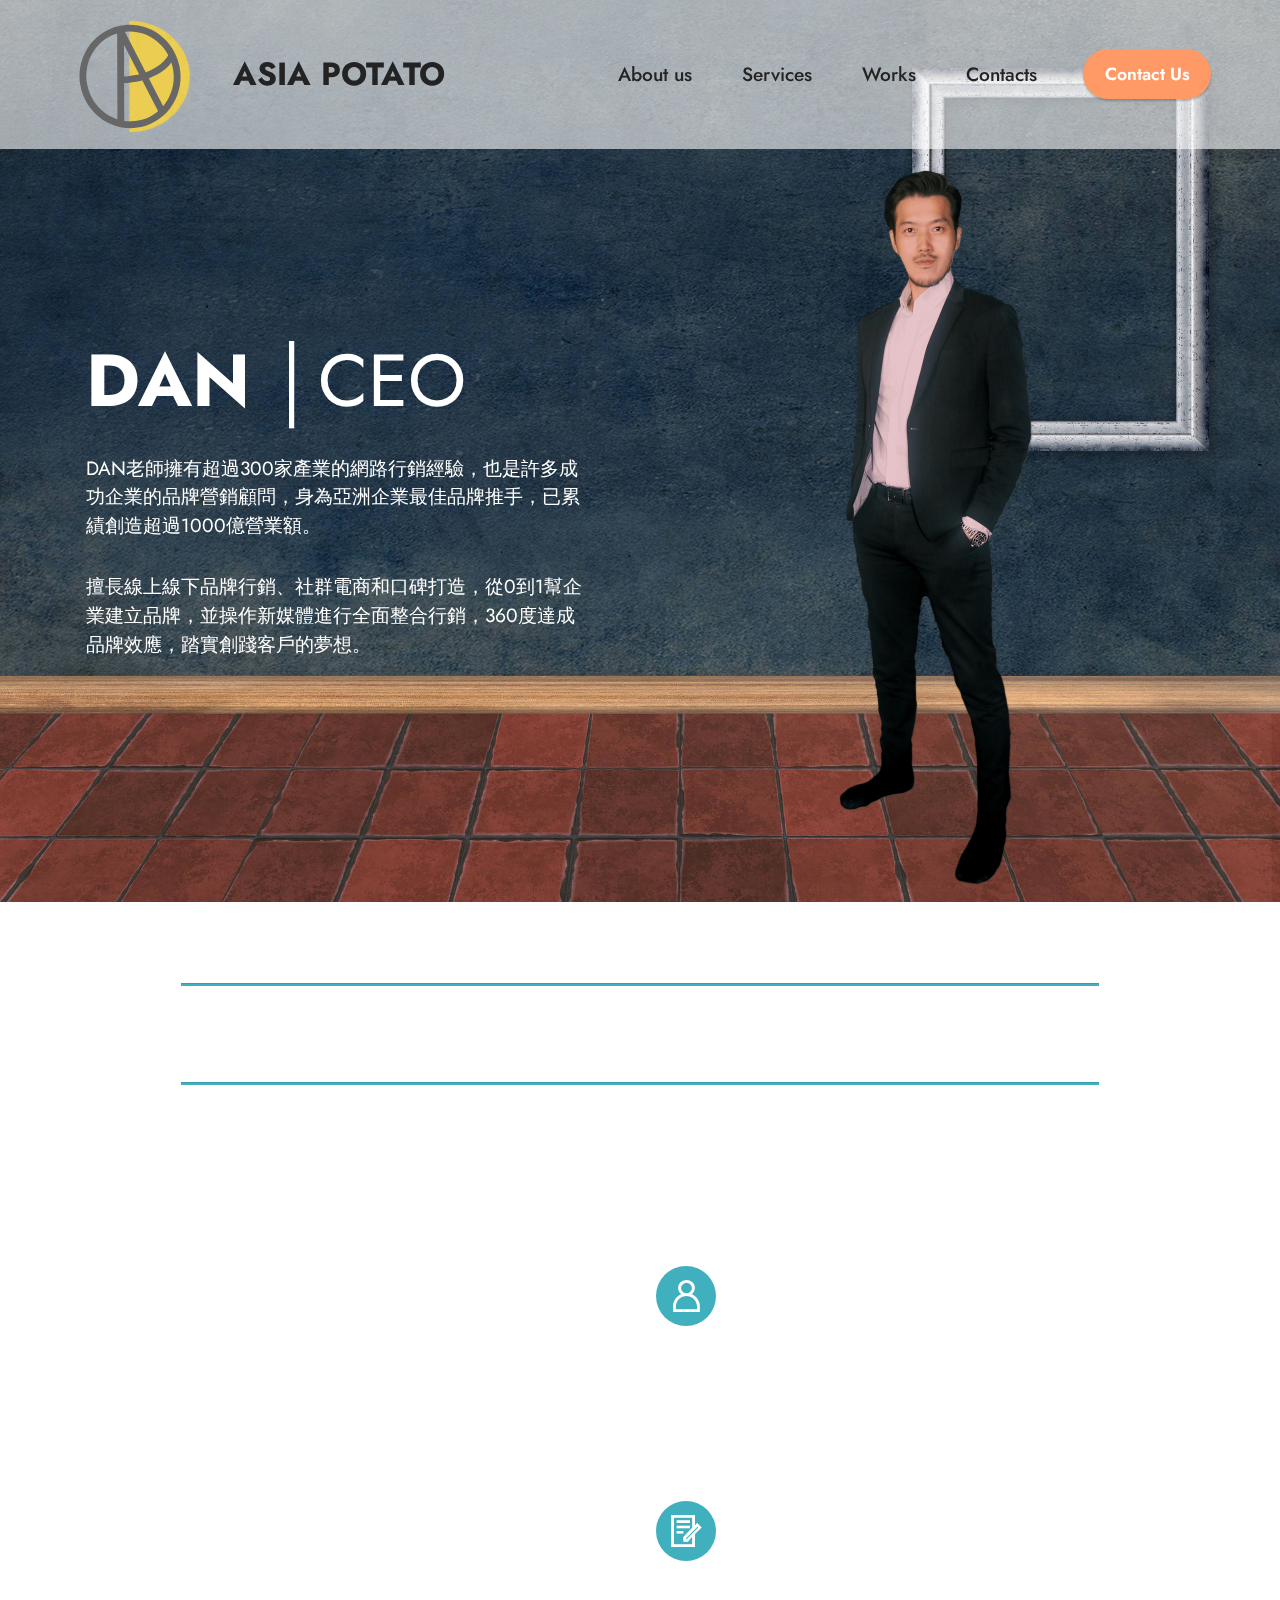
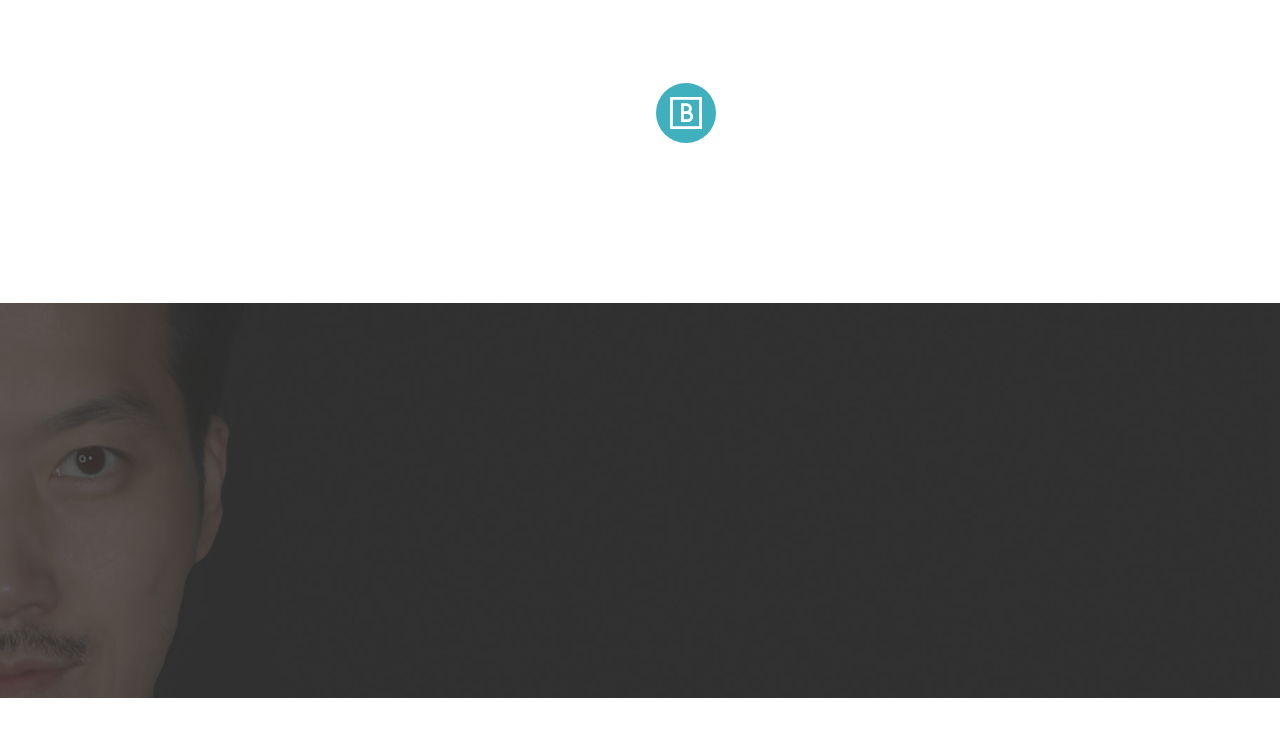
<file: ceo.html>
<!DOCTYPE html>
<html  >
<head>
  <!-- Site made with Mobirise Website Builder v5.3.5, https://mobirise.com -->
  <meta charset="UTF-8">
  <meta http-equiv="X-UA-Compatible" content="IE=edge">
  <meta name="generator" content="Mobirise v5.3.5, mobirise.com">
  <meta name="viewport" content="width=device-width, initial-scale=1, minimum-scale=1">
  <link rel="shortcut icon" href="assets/images/04-ap-logo-logo.svg" type="image/x-icon">
  <meta name="description" content="">
  
  
  <title>Easy Dan</title>
  <link rel="stylesheet" href="assets/web/assets/mobirise-icons2/mobirise2.css">
  <link rel="stylesheet" href="assets/tether/tether.min.css">
  <link rel="stylesheet" href="assets/bootstrap/css/bootstrap.min.css">
  <link rel="stylesheet" href="assets/bootstrap/css/bootstrap-grid.min.css">
  <link rel="stylesheet" href="assets/bootstrap/css/bootstrap-reboot.min.css">
  <link rel="stylesheet" href="assets/animatecss/animate.css">
  <link rel="stylesheet" href="assets/dropdown/css/style.css">
  <link rel="stylesheet" href="assets/socicon/css/styles.css">
  <link rel="stylesheet" href="assets/theme/css/style.css">
  <link rel="preload" href="https://fonts.googleapis.com/css?family=Jost:100,200,300,400,500,600,700,800,900,100i,200i,300i,400i,500i,600i,700i,800i,900i&display=swap" as="style" onload="this.onload=null;this.rel='stylesheet'">
  <noscript><link rel="stylesheet" href="https://fonts.googleapis.com/css?family=Jost:100,200,300,400,500,600,700,800,900,100i,200i,300i,400i,500i,600i,700i,800i,900i&display=swap"></noscript>
  <link rel="preload" as="style" href="assets/mobirise/css/mbr-additional.css"><link rel="stylesheet" href="assets/mobirise/css/mbr-additional.css" type="text/css">
  
  
  
  
</head>
<body>
  
  <section class="menu menu2 cid-sMylpISJ4q" once="menu" id="menu2-t">
    
    <nav class="navbar navbar-dropdown navbar-fixed-top navbar-expand-lg">
        <div class="container-fluid">
            <div class="navbar-brand">
                <span class="navbar-logo">
                    <a href="index.html">
                        <img src="assets/images/04-ap-logo-logo.svg" alt="Mobirise" style="height: 8rem;">
                    </a>
                </span>
                <span class="navbar-caption-wrap"><a class="navbar-caption text-black text-primary display-5" href="index.html">ASIA POTATO</a></span>
            </div>
            <button class="navbar-toggler" type="button" data-toggle="collapse" data-target="#navbarSupportedContent" aria-controls="navbarNavAltMarkup" aria-expanded="false" aria-label="Toggle navigation">
                <div class="hamburger">
                    <span></span>
                    <span></span>
                    <span></span>
                    <span></span>
                </div>
            </button>
            <div class="collapse navbar-collapse" id="navbarSupportedContent">
                <ul class="navbar-nav nav-dropdown" data-app-modern-menu="true"><li class="nav-item"><a class="nav-link link text-black text-primary display-7" href="index.html#header12-2">
                            About us</a></li>
                    <li class="nav-item"><a class="nav-link link text-black text-primary display-7" href="index.html#features1-4">
                            Services</a></li>
                    <li class="nav-item"><a class="nav-link link text-black text-primary display-7" href="index.html#gallery2-5">Works</a>
                    </li><li class="nav-item"><a class="nav-link link text-black text-primary display-7" href="index.html#contacts2-a">Contacts</a></li></ul>
                
                <div class="navbar-buttons mbr-section-btn"><a class="btn btn-danger display-4" href="index.html#contacts2-a">Contact Us</a></div>
            </div>
        </div>
    </nav>
</section>

<section class="features11 cid-sNFGh9OTLl mbr-parallax-background" id="features12-y">

    
    <div class="mbr-overlay" style="opacity: 0; background-color: rgb(250, 250, 250);">
    </div>
    <div class="container">
        <div class="row align-items-center">
            <div class="col-12 col-lg">
                <div class="card-wrapper">
                    <div class="card-box">
                        <h4 class="card-title mbr-fonts-style mb-4 display-1">
                            <strong>DAN │</strong>CEO</h4>
                        <p class="mbr-text mbr-fonts-style mb-4 display-7">DAN老師擁有超過300家產業的網路行銷經驗，也是許多成功企業的品牌營銷顧問，身為亞洲企業最佳品牌推手，已累績創造超過1000億營業額。<br></p>
                        <div class="mbr-text mbr-fonts-style counter-container display-7">
                            <div>擅長線上線下品牌行銷、社群電商和口碑打造，從0到1幫企業建立品牌，並操作新媒體進行全面整合行銷，360度達成品牌效應，踏實創踐客戶的夢想。</div>
                        </div>
                        
                    </div>
                </div>
            </div>
            <div class="col-12 col-lg-6 md-pb">
                <div class="image-wrapper">
                    <img src="assets/images/img-6476-0723-v4-1076x1614.png" alt="Mobirise">
                </div>
            </div>
        </div>
    </div>
</section>

<section class="content6 cid-sNGDV5wsPG" id="content6-10">
    
    <div class="container">
        <div class="row justify-content-center">
            <div class="col-md-12 col-lg-10">
                <hr class="line">
                <p class="mbr-text align-center mbr-fonts-style my-4 display-5">Feet on the ground. Eyes on the future!</p>
                <hr class="line">
            </div>
        </div>
    </div>
</section>

<section class="features12 cid-sNGEbmOMip" id="features13-12">

    
    
    <div class="container">
        <div class="row justify-content-center">
            <div class="col-12 col-lg-6">
                <div class="card-wrapper">
                    <div class="card-box align-left">
                        <h4 class="card-title mbr-fonts-style mb-4 display-2"><strong>任職經歷</strong></h4>
                        <p class="mbr-text mbr-fonts-style mb-4 display-7"><strong>亞洲地瓜品牌加速器 CEO</strong><br><strong>祥圃集團行銷處協理/品牌顧問</strong><br><strong>龍騰企管市場總監
<br>晶鑽生醫集團營銷長
<br>商研院行銷所行銷總監
<br>麥洛斯科技執行董事
<br>中華軟協總執秘/專案組長<br>Burberry品牌行銷<br>華碩電腦市場行銷</strong></p>
                        <div class="mbr-section-btn"><a class="btn btn-danger display-4" href="index.html#contacts2-a">Contact DAN</a></div>
                    </div>
                </div>
            </div>
            <div class="col-12 col-lg-6">
                <div class="item mbr-flex">
                    <div class="icon-box">
                        <span class="mbr-iconfont mobi-mbri-user mobi-mbri" style="color: rgb(255, 255, 255); fill: rgb(255, 255, 255);"></span>
                    </div>
                    <div class="text-box">
                        <h4 class="icon-title mbr-black mbr-fonts-style display-7"><strong>顧問經歷</strong></h4>
                        <h5 class="icon-text mbr-black mbr-fonts-style display-4">百大企業行銷顧問（品牌教練）<div><span style="font-size: 1.1rem;">台灣大學、淡江大學行銷特約講師</span><br></div><div>文化推廣部網路行銷老師</div>勞動部職訓局行銷輔導顧問<div>政府外銷計畫主持人 
</div><div>第一屆經濟部網路行銷顧問師培訓人
</div><div>中小企業e化部落創辦人</div></h5>
                    </div>
                </div>
                <div class="item mbr-flex">
                    <div class="icon-box">
                        <span class="mbr-iconfont mobi-mbri-contact-form mobi-mbri"></span>
                    </div>
                    <div class="text-box">
                        <h4 class="icon-title mbr-black mbr-fonts-style display-7"><strong>作品成果</strong>
                        </h4>
                        <h5 class="icon-text mbr-black mbr-fonts-style display-4">經濟日報專欄：東協市場外銷戰略
<div>論文著作：網路社會之未來意象建構
</div><div>數位行銷授課：數位時代、動腦、天下、車用協會
</div><div>認證：攝影、Microsoft MOS、Google Certified Educator 
</div><div>學歷：淡江未來學碩士、輔大圖資學士，台大國發所博班</div></h5>
                    </div>
                </div>
                <div class="item mbr-flex">
                    <div class="icon-box">
                        <span class="mbr-iconfont mobi-mbri-bootstrap mobi-mbri"></span>
                    </div>
                    <div class="text-box">
                        <h4 class="icon-title mbr-black mbr-fonts-style display-7"><strong>品牌案例</strong></h4>
                        <h5 class="icon-text mbr-black mbr-fonts-style display-4">究好豬、HTC VIVE、台塑生醫、TOKUYO、我的美麗日記、阿原、康乃馨、味丹、悅氏、台啤、歐萊德等知名MIT品牌</h5>
                    </div>
                </div>
            </div>
        </div>
    </div>
</section>

<section class="footer4 cid-sMyPv2iD35" once="footers" id="footer4-u">

    
    <div class="mbr-overlay" style="opacity: 0.8; background-color: rgb(53, 53, 53);"></div>
    <div class="container">
        <div class="row mbr-white">
            <div class="col-6 col-lg-3">
                <div class="media-wrap col-md-8 col-12">
                    <a href="index.html">
                        <img src="assets/images/04-ap-logo-logo.svg" alt="Mobirise">
                    </a>
                </div>
            </div>
            <div class="col-12 col-md-6 col-lg-3">
                <h5 class="mbr-section-subtitle mbr-fonts-style mb-2 display-7">
                    <strong>About AP</strong></h5>
                <p class="mbr-text mbr-fonts-style mb-4 display-4">
                    18年以上市場營銷經驗，優勢發展創新行銷和創意品牌策略，建立全方位顧問團隊模式以達成企業目標，Make Brands Better!</p>
                
                
            </div>
            <div class="col-12 col-md-6 col-lg-3">
                <h5 class="mbr-section-subtitle mbr-fonts-style mb-2 display-7">
                    <strong>Why AP</strong></h5>
                <ul class="list mbr-fonts-style display-4">
                    <li class="mbr-text item-wrap">您專屬的360°品牌行銷顧問團隊</li><li class="mbr-text item-wrap">Your Brand-first Creative Agency</li>
                </ul>
            </div>
            <div class="col-12 col-md-6 col-lg-3">
                <h5 class="mbr-section-subtitle mbr-fonts-style mb-2 display-7"><strong>What AP do</strong></h5>
                <ul class="list mbr-fonts-style display-4">
                    <li class="mbr-text item-wrap">市場趨勢分析</li>
                    <li class="mbr-text item-wrap">吸睛視頻製作</li>
                    <li class="mbr-text item-wrap">創新品牌策略</li>
                    <li class="mbr-text item-wrap">360°Consulting&nbsp;</li>
                </ul>
            </div>
            <div class="col-12 mt-4">
                <p class="mbr-text mb-0 mbr-fonts-style copyright align-center display-7">
                    © Copyright 2024 ASIA POTATO - All Rights Reserved
                </p>
            </div>
        </div>
    </div>
</section><section style="background-color: #fff; font-family: -apple-system, BlinkMacSystemFont, 'Segoe UI', 'Roboto', 'Helvetica Neue', Arial, sans-serif; color:#aaa; font-size:12px; padding: 0; align-items: center; display: flex;"><a href="https://mobirise.site/b" style="flex: 1 1; height: 3rem; padding-left: 1rem;"></a><p style="flex: 0 0 auto; margin:0; padding-right:1rem;"><a href="https://mobirise.site/s" style="color:#aaa;">Website</a> was created with Mobirise theme</p></section><script src="assets/web/assets/jquery/jquery.min.js"></script>  <script src="assets/popper/popper.min.js"></script>  <script src="assets/tether/tether.min.js"></script>  <script src="assets/bootstrap/js/bootstrap.min.js"></script>  <script src="assets/smoothscroll/smooth-scroll.js"></script>  <script src="assets/viewportchecker/jquery.viewportchecker.js"></script>  <script src="assets/dropdown/js/nav-dropdown.js"></script>  <script src="assets/dropdown/js/navbar-dropdown.js"></script>  <script src="assets/touchswipe/jquery.touch-swipe.min.js"></script>  <script src="assets/parallax/jarallax.min.js"></script>  <script src="assets/theme/js/script.js"></script>  
  
  
 <div id="scrollToTop" class="scrollToTop mbr-arrow-up"><a style="text-align: center;"><i class="mbr-arrow-up-icon mbr-arrow-up-icon-cm cm-icon cm-icon-smallarrow-up"></i></a></div>
    <input name="animation" type="hidden">
  </body>
</html>
</file>
<file: assets/web/assets/mobirise-icons2/mobirise2.css>
@font-face {
  font-family: 'Moririse2';
  font-display: swap;
  src:  url('mobirise2.eot?f2bix4');
  src:  url('mobirise2.eot?f2bix4#iefix') format('embedded-opentype'),
    url('mobirise2.ttf?f2bix4') format('truetype'),
    url('mobirise2.woff?f2bix4') format('woff'),
    url('mobirise2.svg?f2bix4#mobirise2') format('svg');
  font-weight: normal;
  font-style: normal;
}

[class^="mobi-"], [class*=" mobi-"] {
  /* use !important to prevent issues with browser extensions that change fonts */
  font-family: 'Moririse2' !important;
  speak: none;
  font-style: normal;
  font-weight: normal;
  font-variant: normal;
  text-transform: none;
  line-height: 1;

  /* Better Font Rendering =========== */
  -webkit-font-smoothing: antialiased;
  -moz-osx-font-smoothing: grayscale;
}

.mobi-mbri-add-submenu:before {
  content: "\e900";
}
.mobi-mbri-alert:before {
  content: "\e901";
}
.mobi-mbri-align-center:before {
  content: "\e902";
}
.mobi-mbri-align-justify:before {
  content: "\e903";
}
.mobi-mbri-align-left:before {
  content: "\e904";
}
.mobi-mbri-align-right:before {
  content: "\e905";
}
.mobi-mbri-android:before {
  content: "\e906";
}
.mobi-mbri-apple:before {
  content: "\e907";
}
.mobi-mbri-arrow-down:before {
  content: "\e908";
}
.mobi-mbri-arrow-next:before {
  content: "\e909";
}
.mobi-mbri-arrow-prev:before {
  content: "\e90a";
}
.mobi-mbri-arrow-up:before {
  content: "\e90b";
}
.mobi-mbri-bold:before {
  content: "\e90c";
}
.mobi-mbri-bookmark:before {
  content: "\e90d";
}
.mobi-mbri-bootstrap:before {
  content: "\e90e";
}
.mobi-mbri-briefcase:before {
  content: "\e90f";
}
.mobi-mbri-browse:before {
  content: "\e910";
}
.mobi-mbri-bulleted-list:before {
  content: "\e911";
}
.mobi-mbri-calendar:before {
  content: "\e912";
}
.mobi-mbri-camera:before {
  content: "\e913";
}
.mobi-mbri-cart-add:before {
  content: "\e914";
}
.mobi-mbri-cart-full:before {
  content: "\e915";
}
.mobi-mbri-cash:before {
  content: "\e916";
}
.mobi-mbri-change-style:before {
  content: "\e917";
}
.mobi-mbri-chat:before {
  content: "\e918";
}
.mobi-mbri-clock:before {
  content: "\e919";
}
.mobi-mbri-close:before {
  content: "\e91a";
}
.mobi-mbri-cloud:before {
  content: "\e91b";
}
.mobi-mbri-code:before {
  content: "\e91c";
}
.mobi-mbri-contact-form:before {
  content: "\e91d";
}
.mobi-mbri-credit-card:before {
  content: "\e91e";
}
.mobi-mbri-cursor-click:before {
  content: "\e91f";
}
.mobi-mbri-cust-feedback:before {
  content: "\e920";
}
.mobi-mbri-database:before {
  content: "\e921";
}
.mobi-mbri-delivery:before {
  content: "\e922";
}
.mobi-mbri-desktop:before {
  content: "\e923";
}
.mobi-mbri-devices:before {
  content: "\e924";
}
.mobi-mbri-down:before {
  content: "\e925";
}
.mobi-mbri-download-2:before {
  content: "\e926";
}
.mobi-mbri-download:before {
  content: "\e927";
}
.mobi-mbri-drag-n-drop-2:before {
  content: "\e928";
}
.mobi-mbri-drag-n-drop:before {
  content: "\e929";
}
.mobi-mbri-edit-2:before {
  content: "\e92a";
}
.mobi-mbri-edit:before {
  content: "\e92b";
}
.mobi-mbri-error:before {
  content: "\e92c";
}
.mobi-mbri-extension:before {
  content: "\e92d";
}
.mobi-mbri-features:before {
  content: "\e92e";
}
.mobi-mbri-file:before {
  content: "\e92f";
}
.mobi-mbri-flag:before {
  content: "\e930";
}
.mobi-mbri-folder:before {
  content: "\e931";
}
.mobi-mbri-gift:before {
  content: "\e932";
}
.mobi-mbri-github:before {
  content: "\e933";
}
.mobi-mbri-globe-2:before {
  content: "\e934";
}
.mobi-mbri-globe:before {
  content: "\e935";
}
.mobi-mbri-growing-chart:before {
  content: "\e936";
}
.mobi-mbri-hearth:before {
  content: "\e937";
}
.mobi-mbri-help:before {
  content: "\e938";
}
.mobi-mbri-home:before {
  content: "\e939";
}
.mobi-mbri-hot-cup:before {
  content: "\e93a";
}
.mobi-mbri-idea:before {
  content: "\e93b";
}
.mobi-mbri-image-gallery:before {
  content: "\e93c";
}
.mobi-mbri-image-slider:before {
  content: "\e93d";
}
.mobi-mbri-info:before {
  content: "\e93e";
}
.mobi-mbri-italic:before {
  content: "\e93f";
}
.mobi-mbri-key:before {
  content: "\e940";
}
.mobi-mbri-laptop:before {
  content: "\e941";
}
.mobi-mbri-layers:before {
  content: "\e942";
}
.mobi-mbri-left-right:before {
  content: "\e943";
}
.mobi-mbri-left:before {
  content: "\e944";
}
.mobi-mbri-letter:before {
  content: "\e945";
}
.mobi-mbri-like:before {
  content: "\e946";
}
.mobi-mbri-link:before {
  content: "\e947";
}
.mobi-mbri-lock:before {
  content: "\e948";
}
.mobi-mbri-login:before {
  content: "\e949";
}
.mobi-mbri-logout:before {
  content: "\e94a";
}
.mobi-mbri-magic-stick:before {
  content: "\e94b";
}
.mobi-mbri-map-pin:before {
  content: "\e94c";
}
.mobi-mbri-menu:before {
  content: "\e94d";
}
.mobi-mbri-mobile-2:before {
  content: "\e94e";
}
.mobi-mbri-mobile-horizontal:before {
  content: "\e94f";
}
.mobi-mbri-mobile:before {
  content: "\e950";
}
.mobi-mbri-mobirise:before {
  content: "\e951";
}
.mobi-mbri-more-horizontal:before {
  content: "\e952";
}
.mobi-mbri-more-vertical:before {
  content: "\e953";
}
.mobi-mbri-music:before {
  content: "\e954";
}
.mobi-mbri-new-file:before {
  content: "\e955";
}
.mobi-mbri-numbered-list:before {
  content: "\e956";
}
.mobi-mbri-opened-folder:before {
  content: "\e957";
}
.mobi-mbri-pages:before {
  content: "\e958";
}
.mobi-mbri-paper-plane:before {
  content: "\e959";
}
.mobi-mbri-paperclip:before {
  content: "\e95a";
}
.mobi-mbri-phone:before {
  content: "\e95b";
}
.mobi-mbri-photo:before {
  content: "\e95c";
}
.mobi-mbri-photos:before {
  content: "\e95d";
}
.mobi-mbri-pin:before {
  content: "\e95e";
}
.mobi-mbri-play:before {
  content: "\e95f";
}
.mobi-mbri-plus:before {
  content: "\e960";
}
.mobi-mbri-preview:before {
  content: "\e961";
}
.mobi-mbri-print:before {
  content: "\e962";
}
.mobi-mbri-protect:before {
  content: "\e963";
}
.mobi-mbri-question:before {
  content: "\e964";
}
.mobi-mbri-quote-left:before {
  content: "\e965";
}
.mobi-mbri-quote-right:before {
  content: "\e966";
}
.mobi-mbri-redo:before {
  content: "\e967";
}
.mobi-mbri-refresh:before {
  content: "\e968";
}
.mobi-mbri-responsive-2:before {
  content: "\e969";
}
.mobi-mbri-responsive:before {
  content: "\e96a";
}
.mobi-mbri-right:before {
  content: "\e96b";
}
.mobi-mbri-rocket:before {
  content: "\e96c";
}
.mobi-mbri-sad-face:before {
  content: "\e96d";
}
.mobi-mbri-sale:before {
  content: "\e96e";
}
.mobi-mbri-save:before {
  content: "\e96f";
}
.mobi-mbri-search:before {
  content: "\e970";
}
.mobi-mbri-setting-2:before {
  content: "\e971";
}
.mobi-mbri-setting-3:before {
  content: "\e972";
}
.mobi-mbri-setting:before {
  content: "\e973";
}
.mobi-mbri-share:before {
  content: "\e974";
}
.mobi-mbri-shopping-bag:before {
  content: "\e975";
}
.mobi-mbri-shopping-basket:before {
  content: "\e976";
}
.mobi-mbri-shopping-cart:before {
  content: "\e977";
}
.mobi-mbri-sites:before {
  content: "\e978";
}
.mobi-mbri-smile-face:before {
  content: "\e979";
}
.mobi-mbri-speed:before {
  content: "\e97a";
}
.mobi-mbri-star:before {
  content: "\e97b";
}
.mobi-mbri-success:before {
  content: "\e97c";
}
.mobi-mbri-sun:before {
  content: "\e97d";
}
.mobi-mbri-sun2:before {
  content: "\e97e";
}
.mobi-mbri-tablet-vertical:before {
  content: "\e97f";
}
.mobi-mbri-tablet:before {
  content: "\e980";
}
.mobi-mbri-target:before {
  content: "\e981";
}
.mobi-mbri-timer:before {
  content: "\e982";
}
.mobi-mbri-to-ftp:before {
  content: "\e983";
}
.mobi-mbri-to-local-drive:before {
  content: "\e984";
}
.mobi-mbri-touch-swipe:before {
  content: "\e985";
}
.mobi-mbri-touch:before {
  content: "\e986";
}
.mobi-mbri-trash:before {
  content: "\e987";
}
.mobi-mbri-underline:before {
  content: "\e988";
}
.mobi-mbri-undo:before {
  content: "\e989";
}
.mobi-mbri-unlink:before {
  content: "\e98a";
}
.mobi-mbri-unlock:before {
  content: "\e98b";
}
.mobi-mbri-up-down:before {
  content: "\e98c";
}
.mobi-mbri-up:before {
  content: "\e98d";
}
.mobi-mbri-update:before {
  content: "\e98e";
}
.mobi-mbri-upload-2:before {
  content: "\e98f";
}
.mobi-mbri-upload:before {
  content: "\e990";
}
.mobi-mbri-user-2:before {
  content: "\e991";
}
.mobi-mbri-user:before {
  content: "\e992";
}
.mobi-mbri-users:before {
  content: "\e993";
}
.mobi-mbri-video-play:before {
  content: "\e994";
}
.mobi-mbri-video:before {
  content: "\e995";
}
.mobi-mbri-watch:before {
  content: "\e996";
}
.mobi-mbri-website-theme-2:before {
  content: "\e997";
}
.mobi-mbri-website-theme:before {
  content: "\e998";
}
.mobi-mbri-wifi:before {
  content: "\e999";
}
.mobi-mbri-windows:before {
  content: "\e99a";
}
.mobi-mbri-zoom-in:before {
  content: "\e99b";
}
.mobi-mbri-zoom-out:before {
  content: "\e99c";
}
</file>
<file: assets/dropdown/css/style.css>
.navbar-dropdown {
  left: 0;
  padding: 0;
  position: absolute;
  right: 0;
  top: 0;
  transition: all 0.45s ease;
  z-index: 1030;
  background: #282828; }
  .navbar-dropdown .navbar-logo {
    margin-right: 0.8rem;
    transition: margin 0.3s ease-in-out;
    vertical-align: middle; }
    .navbar-dropdown .navbar-logo img {
      height: 3.125rem;
      transition: all 0.3s ease-in-out; }
    .navbar-dropdown .navbar-logo.mbr-iconfont {
      font-size: 3.125rem;
      line-height: 3.125rem; }
  .navbar-dropdown .navbar-caption {
    font-weight: 700;
    white-space: normal;
    vertical-align: -4px;
    line-height: 3.125rem !important; }
    .navbar-dropdown .navbar-caption, .navbar-dropdown .navbar-caption:hover {
      color: inherit;
      text-decoration: none; }
  .navbar-dropdown .mbr-iconfont + .navbar-caption {
    vertical-align: -1px; }
  .navbar-dropdown.navbar-fixed-top {
    position: fixed; }
  .navbar-dropdown .navbar-brand span {
    vertical-align: -4px; }
  .navbar-dropdown.bg-color.transparent {
    background: none; }
  .navbar-dropdown.navbar-short .navbar-brand {
    padding: 0.625rem 0; }
    .navbar-dropdown.navbar-short .navbar-brand span {
      vertical-align: -1px; }
  .navbar-dropdown.navbar-short .navbar-caption {
    line-height: 2.375rem !important;
    vertical-align: -2px; }
  .navbar-dropdown.navbar-short .navbar-logo {
    margin-right: 0.5rem; }
    .navbar-dropdown.navbar-short .navbar-logo img {
      height: 2.375rem; }
    .navbar-dropdown.navbar-short .navbar-logo.mbr-iconfont {
      font-size: 2.375rem;
      line-height: 2.375rem; }
  .navbar-dropdown.navbar-short .mbr-table-cell {
    height: 3.625rem; }
  .navbar-dropdown .navbar-close {
    left: 0.6875rem;
    position: fixed;
    top: 0.75rem;
    z-index: 1000; }
  .navbar-dropdown .hamburger-icon {
    content: "";
    display: inline-block;
    vertical-align: middle;
    width: 16px;
    -webkit-box-shadow: 0 -6px 0 1px #282828,0 0 0 1px #282828,0 6px 0 1px #282828;
    -moz-box-shadow: 0 -6px 0 1px #282828,0 0 0 1px #282828,0 6px 0 1px #282828;
    box-shadow: 0 -6px 0 1px #282828,0 0 0 1px #282828,0 6px 0 1px #282828; }

.dropdown-menu .dropdown-toggle[data-toggle="dropdown-submenu"]::after {
  border-bottom: 0.35em solid transparent;
  border-left: 0.35em solid;
  border-right: 0;
  border-top: 0.35em solid transparent;
  margin-left: 0.3rem; }

.dropdown-menu .dropdown-item:focus {
  outline: 0; }

.nav-dropdown {
  font-size: 0.75rem;
  font-weight: 500;
  height: auto !important; }
  .nav-dropdown .nav-btn {
    padding-left: 1rem; }
  .nav-dropdown .link {
    margin: .667em 1.667em;
    font-weight: 500;
    padding: 0;
    transition: color .2s ease-in-out; }
    .nav-dropdown .link.dropdown-toggle {
      margin-right: 2.583em; }
      .nav-dropdown .link.dropdown-toggle::after {
        margin-left: .25rem;
        border-top: 0.35em solid;
        border-right: 0.35em solid transparent;
        border-left: 0.35em solid transparent;
        border-bottom: 0; }
      .nav-dropdown .link.dropdown-toggle[aria-expanded="true"] {
        margin: 0;
        padding: 0.667em 3.263em  0.667em 1.667em; }
  .nav-dropdown .link::after,
  .nav-dropdown .dropdown-item::after {
    color: inherit; }
  .nav-dropdown .btn {
    font-size: 0.75rem;
    font-weight: 700;
    letter-spacing: 0;
    margin-bottom: 0;
    padding-left: 1.25rem;
    padding-right: 1.25rem; }
  .nav-dropdown .dropdown-menu {
    border-radius: 0;
    border: 0;
    left: 0;
    margin: 0;
    padding-bottom: 1.25rem;
    padding-top: 1.25rem;
    position: relative; }
  .nav-dropdown .dropdown-submenu {
    margin-left: 0.125rem;
    top: 0; }
  .nav-dropdown .dropdown-item {
    font-weight: 500;
    line-height: 2;
    padding: 0.3846em 4.615em 0.3846em 1.5385em;
    position: relative;
    transition: color .2s ease-in-out, background-color .2s ease-in-out; }
    .nav-dropdown .dropdown-item::after {
      margin-top: -0.3077em;
      position: absolute;
      right: 1.1538em;
      top: 50%; }
    .nav-dropdown .dropdown-item:focus, .nav-dropdown .dropdown-item:hover {
      background: none; }

@media (max-width: 767px) {
  .nav-dropdown.navbar-toggleable-sm {
    bottom: 0;
    display: none;
    left: 0;
    overflow-x: hidden;
    position: fixed;
    top: 0;
    transform: translateX(-100%);
    -ms-transform: translateX(-100%);
    -webkit-transform: translateX(-100%);
    width: 18.75rem;
    z-index: 999; } }
.nav-dropdown.navbar-toggleable-xl {
  bottom: 0;
  display: none;
  left: 0;
  overflow-x: hidden;
  position: fixed;
  top: 0;
  transform: translateX(-100%);
  -ms-transform: translateX(-100%);
  -webkit-transform: translateX(-100%);
  width: 18.75rem;
  z-index: 999; }

.nav-dropdown-sm {
  display: block !important;
  overflow-x: hidden;
  overflow: auto;
  padding-top: 3.875rem; }
  .nav-dropdown-sm::after {
    content: "";
    display: block;
    height: 3rem;
    width: 100%; }
  .nav-dropdown-sm.collapse.in ~ .navbar-close {
    display: block !important; }
  .nav-dropdown-sm.collapsing, .nav-dropdown-sm.collapse.in {
    transform: translateX(0);
    -ms-transform: translateX(0);
    -webkit-transform: translateX(0);
    transition: all 0.25s ease-out;
    -webkit-transition: all 0.25s ease-out;
    background: #282828; }
  .nav-dropdown-sm.collapsing[aria-expanded="false"] {
    transform: translateX(-100%);
    -ms-transform: translateX(-100%);
    -webkit-transform: translateX(-100%); }
  .nav-dropdown-sm .nav-item {
    display: block;
    margin-left: 0 !important;
    padding-left: 0; }
  .nav-dropdown-sm .link,
  .nav-dropdown-sm .dropdown-item {
    border-top: 1px dotted rgba(255, 255, 255, 0.1);
    font-size: 0.8125rem;
    line-height: 1.6;
    margin: 0 !important;
    padding: 0.875rem 2.4rem 0.875rem 1.5625rem !important;
    position: relative;
    white-space: normal; }
    .nav-dropdown-sm .link:focus, .nav-dropdown-sm .link:hover,
    .nav-dropdown-sm .dropdown-item:focus,
    .nav-dropdown-sm .dropdown-item:hover {
      background: rgba(0, 0, 0, 0.2) !important;
      color: #c0a375; }
  .nav-dropdown-sm .nav-btn {
    position: relative;
    padding: 1.5625rem 1.5625rem 0 1.5625rem; }
    .nav-dropdown-sm .nav-btn::before {
      border-top: 1px dotted rgba(255, 255, 255, 0.1);
      content: "";
      left: 0;
      position: absolute;
      top: 0;
      width: 100%; }
    .nav-dropdown-sm .nav-btn + .nav-btn {
      padding-top: 0.625rem; }
      .nav-dropdown-sm .nav-btn + .nav-btn::before {
        display: none; }
  .nav-dropdown-sm .btn {
    padding: 0.625rem 0; }
  .nav-dropdown-sm .dropdown-toggle[data-toggle="dropdown-submenu"]::after {
    margin-left: .25rem;
    border-top: 0.35em solid;
    border-right: 0.35em solid transparent;
    border-left: 0.35em solid transparent;
    border-bottom: 0; }
  .nav-dropdown-sm .dropdown-toggle[data-toggle="dropdown-submenu"][aria-expanded="true"]::after {
    border-top: 0;
    border-right: 0.35em solid transparent;
    border-left: 0.35em solid transparent;
    border-bottom: 0.35em solid; }
  .nav-dropdown-sm .dropdown-menu {
    margin: 0;
    padding: 0;
    position: relative;
    top: 0;
    left: 0;
    width: 100%;
    border: 0;
    float: none;
    border-radius: 0;
    background: none; }
  .nav-dropdown-sm .dropdown-submenu {
    left: 100%;
    margin-left: 0.125rem;
    margin-top: -1.25rem;
    top: 0; }

.navbar-toggleable-sm .nav-dropdown .dropdown-menu {
  position: absolute; }

.navbar-toggleable-sm .nav-dropdown .dropdown-submenu {
  left: 100%;
  margin-left: 0.125rem;
  margin-top: -1.25rem;
  top: 0; }

.navbar-toggleable-sm.opened .nav-dropdown .dropdown-menu {
  position: relative; }

.navbar-toggleable-sm.opened .nav-dropdown .dropdown-submenu {
  left: 0;
  margin-left: 00rem;
  margin-top: 0rem;
  top: 0; }

.is-builder .nav-dropdown.collapsing {
  transition: none !important; }

/*# sourceMappingURL=style.css.map */
</file>
<file: assets/socicon/css/styles.css>
@charset "UTF-8";

@font-face {
  font-family: 'Socicon';
  src:  url('../fonts/socicon.eot');
  src:  url('../fonts/socicon.eot?#iefix') format('embedded-opentype'),
    url('../fonts/socicon.woff2') format('woff2'),
    url('../fonts/socicon.ttf') format('truetype'),
    url('../fonts/socicon.woff') format('woff'),
    url('../fonts/socicon.svg#socicon') format('svg');
  font-weight: normal;
  font-style: normal;
  font-display: swap;
}

[data-icon]:before {
  font-family: "socicon" !important;
  content: attr(data-icon);
  font-style: normal !important;
  font-weight: normal !important;
  font-variant: normal !important;
  text-transform: none !important;
  speak: none;
  line-height: 1;
  -webkit-font-smoothing: antialiased;
  -moz-osx-font-smoothing: grayscale;
}

[class^="socicon-"], [class*=" socicon-"] {
  /* use !important to prevent issues with browser extensions that change fonts */
  font-family: 'Socicon' !important;
  speak: none;
  font-style: normal;
  font-weight: normal;
  font-variant: normal;
  text-transform: none;
  line-height: 1;

  /* Better Font Rendering =========== */
  -webkit-font-smoothing: antialiased;
  -moz-osx-font-smoothing: grayscale;
}

.socicon-eitaa:before {
  content: "\e97c";
}
.socicon-soroush:before {
  content: "\e97d";
}
.socicon-bale:before {
  content: "\e97e";
}
.socicon-zazzle:before {
  content: "\e97b";
}
.socicon-society6:before {
  content: "\e97a";
}
.socicon-redbubble:before {
  content: "\e979";
}
.socicon-avvo:before {
  content: "\e978";
}
.socicon-stitcher:before {
  content: "\e977";
}
.socicon-googlehangouts:before {
  content: "\e974";
}
.socicon-dlive:before {
  content: "\e975";
}
.socicon-vsco:before {
  content: "\e976";
}
.socicon-flipboard:before {
  content: "\e973";
}
.socicon-ubuntu:before {
  content: "\e958";
}
.socicon-artstation:before {
  content: "\e959";
}
.socicon-invision:before {
  content: "\e95a";
}
.socicon-torial:before {
  content: "\e95b";
}
.socicon-collectorz:before {
  content: "\e95c";
}
.socicon-seenthis:before {
  content: "\e95d";
}
.socicon-googleplaymusic:before {
  content: "\e95e";
}
.socicon-debian:before {
  content: "\e95f";
}
.socicon-filmfreeway:before {
  content: "\e960";
}
.socicon-gnome:before {
  content: "\e961";
}
.socicon-itchio:before {
  content: "\e962";
}
.socicon-jamendo:before {
  content: "\e963";
}
.socicon-mix:before {
  content: "\e964";
}
.socicon-sharepoint:before {
  content: "\e965";
}
.socicon-tinder:before {
  content: "\e966";
}
.socicon-windguru:before {
  content: "\e967";
}
.socicon-cdbaby:before {
  content: "\e968";
}
.socicon-elementaryos:before {
  content: "\e969";
}
.socicon-stage32:before {
  content: "\e96a";
}
.socicon-tiktok:before {
  content: "\e96b";
}
.socicon-gitter:before {
  content: "\e96c";
}
.socicon-letterboxd:before {
  content: "\e96d";
}
.socicon-threema:before {
  content: "\e96e";
}
.socicon-splice:before {
  content: "\e96f";
}
.socicon-metapop:before {
  content: "\e970";
}
.socicon-naver:before {
  content: "\e971";
}
.socicon-remote:before {
  content: "\e972";
}
.socicon-internet:before {
  content: "\e957";
}
.socicon-moddb:before {
  content: "\e94b";
}
.socicon-indiedb:before {
  content: "\e94c";
}
.socicon-traxsource:before {
  content: "\e94d";
}
.socicon-gamefor:before {
  content: "\e94e";
}
.socicon-pixiv:before {
  content: "\e94f";
}
.socicon-myanimelist:before {
  content: "\e950";
}
.socicon-blackberry:before {
  content: "\e951";
}
.socicon-wickr:before {
  content: "\e952";
}
.socicon-spip:before {
  content: "\e953";
}
.socicon-napster:before {
  content: "\e954";
}
.socicon-beatport:before {
  content: "\e955";
}
.socicon-hackerone:before {
  content: "\e956";
}
.socicon-hackernews:before {
  content: "\e946";
}
.socicon-smashwords:before {
  content: "\e947";
}
.socicon-kobo:before {
  content: "\e948";
}
.socicon-bookbub:before {
  content: "\e949";
}
.socicon-mailru:before {
  content: "\e94a";
}
.socicon-gitlab:before {
  content: "\e945";
}
.socicon-instructables:before {
  content: "\e944";
}
.socicon-portfolio:before {
  content: "\e943";
}
.socicon-codered:before {
  content: "\e940";
}
.socicon-origin:before {
  content: "\e941";
}
.socicon-nextdoor:before {
  content: "\e942";
}
.socicon-udemy:before {
  content: "\e93f";
}
.socicon-livemaster:before {
  content: "\e93e";
}
.socicon-crunchbase:before {
  content: "\e93b";
}
.socicon-homefy:before {
  content: "\e93c";
}
.socicon-calendly:before {
  content: "\e93d";
}
.socicon-realtor:before {
  content: "\e90f";
}
.socicon-tidal:before {
  content: "\e910";
}
.socicon-qobuz:before {
  content: "\e911";
}
.socicon-natgeo:before {
  content: "\e912";
}
.socicon-mastodon:before {
  content: "\e913";
}
.socicon-unsplash:before {
  content: "\e914";
}
.socicon-homeadvisor:before {
  content: "\e915";
}
.socicon-angieslist:before {
  content: "\e916";
}
.socicon-codepen:before {
  content: "\e917";
}
.socicon-slack:before {
  content: "\e918";
}
.socicon-openaigym:before {
  content: "\e919";
}
.socicon-logmein:before {
  content: "\e91a";
}
.socicon-fiverr:before {
  content: "\e91b";
}
.socicon-gotomeeting:before {
  content: "\e91c";
}
.socicon-aliexpress:before {
  content: "\e91d";
}
.socicon-guru:before {
  content: "\e91e";
}
.socicon-appstore:before {
  content: "\e91f";
}
.socicon-homes:before {
  content: "\e920";
}
.socicon-zoom:before {
  content: "\e921";
}
.socicon-alibaba:before {
  content: "\e922";
}
.socicon-craigslist:before {
  content: "\e923";
}
.socicon-wix:before {
  content: "\e924";
}
.socicon-redfin:before {
  content: "\e925";
}
.socicon-googlecalendar:before {
  content: "\e926";
}
.socicon-shopify:before {
  content: "\e927";
}
.socicon-freelancer:before {
  content: "\e928";
}
.socicon-seedrs:before {
  content: "\e929";
}
.socicon-bing:before {
  content: "\e92a";
}
.socicon-doodle:before {
  content: "\e92b";
}
.socicon-bonanza:before {
  content: "\e92c";
}
.socicon-squarespace:before {
  content: "\e92d";
}
.socicon-toptal:before {
  content: "\e92e";
}
.socicon-gust:before {
  content: "\e92f";
}
.socicon-ask:before {
  content: "\e930";
}
.socicon-trulia:before {
  content: "\e931";
}
.socicon-loomly:before {
  content: "\e932";
}
.socicon-ghost:before {
  content: "\e933";
}
.socicon-upwork:before {
  content: "\e934";
}
.socicon-fundable:before {
  content: "\e935";
}
.socicon-booking:before {
  content: "\e936";
}
.socicon-googlemaps:before {
  content: "\e937";
}
.socicon-zillow:before {
  content: "\e938";
}
.socicon-niconico:before {
  content: "\e939";
}
.socicon-toneden:before {
  content: "\e93a";
}
.socicon-augment:before {
  content: "\e908";
}
.socicon-bitbucket:before {
  content: "\e909";
}
.socicon-fyuse:before {
  content: "\e90a";
}
.socicon-yt-gaming:before {
  content: "\e90b";
}
.socicon-sketchfab:before {
  content: "\e90c";
}
.socicon-mobcrush:before {
  content: "\e90d";
}
.socicon-microsoft:before {
  content: "\e90e";
}
.socicon-pandora:before {
  content: "\e907";
}
.socicon-messenger:before {
  content: "\e906";
}
.socicon-gamewisp:before {
  content: "\e905";
}
.socicon-bloglovin:before {
  content: "\e904";
}
.socicon-tunein:before {
  content: "\e903";
}
.socicon-gamejolt:before {
  content: "\e901";
}
.socicon-trello:before {
  content: "\e902";
}
.socicon-spreadshirt:before {
  content: "\e900";
}
.socicon-500px:before {
  content: "\e000";
}
.socicon-8tracks:before {
  content: "\e001";
}
.socicon-airbnb:before {
  content: "\e002";
}
.socicon-alliance:before {
  content: "\e003";
}
.socicon-amazon:before {
  content: "\e004";
}
.socicon-amplement:before {
  content: "\e005";
}
.socicon-android:before {
  content: "\e006";
}
.socicon-angellist:before {
  content: "\e007";
}
.socicon-apple:before {
  content: "\e008";
}
.socicon-appnet:before {
  content: "\e009";
}
.socicon-baidu:before {
  content: "\e00a";
}
.socicon-bandcamp:before {
  content: "\e00b";
}
.socicon-battlenet:before {
  content: "\e00c";
}
.socicon-mixer:before {
  content: "\e00d";
}
.socicon-bebee:before {
  content: "\e00e";
}
.socicon-bebo:before {
  content: "\e00f";
}
.socicon-behance:before {
  content: "\e010";
}
.socicon-blizzard:before {
  content: "\e011";
}
.socicon-blogger:before {
  content: "\e012";
}
.socicon-buffer:before {
  content: "\e013";
}
.socicon-chrome:before {
  content: "\e014";
}
.socicon-coderwall:before {
  content: "\e015";
}
.socicon-curse:before {
  content: "\e016";
}
.socicon-dailymotion:before {
  content: "\e017";
}
.socicon-deezer:before {
  content: "\e018";
}
.socicon-delicious:before {
  content: "\e019";
}
.socicon-deviantart:before {
  content: "\e01a";
}
.socicon-diablo:before {
  content: "\e01b";
}
.socicon-digg:before {
  content: "\e01c";
}
.socicon-discord:before {
  content: "\e01d";
}
.socicon-disqus:before {
  content: "\e01e";
}
.socicon-douban:before {
  content: "\e01f";
}
.socicon-draugiem:before {
  content: "\e020";
}
.socicon-dribbble:before {
  content: "\e021";
}
.socicon-drupal:before {
  content: "\e022";
}
.socicon-ebay:before {
  content: "\e023";
}
.socicon-ello:before {
  content: "\e024";
}
.socicon-endomodo:before {
  content: "\e025";
}
.socicon-envato:before {
  content: "\e026";
}
.socicon-etsy:before {
  content: "\e027";
}
.socicon-facebook:before {
  content: "\e028";
}
.socicon-feedburner:before {
  content: "\e029";
}
.socicon-filmweb:before {
  content: "\e02a";
}
.socicon-firefox:before {
  content: "\e02b";
}
.socicon-flattr:before {
  content: "\e02c";
}
.socicon-flickr:before {
  content: "\e02d";
}
.socicon-formulr:before {
  content: "\e02e";
}
.socicon-forrst:before {
  content: "\e02f";
}
.socicon-foursquare:before {
  content: "\e030";
}
.socicon-friendfeed:before {
  content: "\e031";
}
.socicon-github:before {
  content: "\e032";
}
.socicon-goodreads:before {
  content: "\e033";
}
.socicon-google:before {
  content: "\e034";
}
.socicon-googlescholar:before {
  content: "\e035";
}
.socicon-googlegroups:before {
  content: "\e036";
}
.socicon-googlephotos:before {
  content: "\e037";
}
.socicon-googleplus:before {
  content: "\e038";
}
.socicon-grooveshark:before {
  content: "\e039";
}
.socicon-hackerrank:before {
  content: "\e03a";
}
.socicon-hearthstone:before {
  content: "\e03b";
}
.socicon-hellocoton:before {
  content: "\e03c";
}
.socicon-heroes:before {
  content: "\e03d";
}
.socicon-smashcast:before {
  content: "\e03e";
}
.socicon-horde:before {
  content: "\e03f";
}
.socicon-houzz:before {
  content: "\e040";
}
.socicon-icq:before {
  content: "\e041";
}
.socicon-identica:before {
  content: "\e042";
}
.socicon-imdb:before {
  content: "\e043";
}
.socicon-instagram:before {
  content: "\e044";
}
.socicon-issuu:before {
  content: "\e045";
}
.socicon-istock:before {
  content: "\e046";
}
.socicon-itunes:before {
  content: "\e047";
}
.socicon-keybase:before {
  content: "\e048";
}
.socicon-lanyrd:before {
  content: "\e049";
}
.socicon-lastfm:before {
  content: "\e04a";
}
.socicon-line:before {
  content: "\e04b";
}
.socicon-linkedin:before {
  content: "\e04c";
}
.socicon-livejournal:before {
  content: "\e04d";
}
.socicon-lyft:before {
  content: "\e04e";
}
.socicon-macos:before {
  content: "\e04f";
}
.socicon-mail:before {
  content: "\e050";
}
.socicon-medium:before {
  content: "\e051";
}
.socicon-meetup:before {
  content: "\e052";
}
.socicon-mixcloud:before {
  content: "\e053";
}
.socicon-modelmayhem:before {
  content: "\e054";
}
.socicon-mumble:before {
  content: "\e055";
}
.socicon-myspace:before {
  content: "\e056";
}
.socicon-newsvine:before {
  content: "\e057";
}
.socicon-nintendo:before {
  content: "\e058";
}
.socicon-npm:before {
  content: "\e059";
}
.socicon-odnoklassniki:before {
  content: "\e05a";
}
.socicon-openid:before {
  content: "\e05b";
}
.socicon-opera:before {
  content: "\e05c";
}
.socicon-outlook:before {
  content: "\e05d";
}
.socicon-overwatch:before {
  content: "\e05e";
}
.socicon-patreon:before {
  content: "\e05f";
}
.socicon-paypal:before {
  content: "\e060";
}
.socicon-periscope:before {
  content: "\e061";
}
.socicon-persona:before {
  content: "\e062";
}
.socicon-pinterest:before {
  content: "\e063";
}
.socicon-play:before {
  content: "\e064";
}
.socicon-player:before {
  content: "\e065";
}
.socicon-playstation:before {
  content: "\e066";
}
.socicon-pocket:before {
  content: "\e067";
}
.socicon-qq:before {
  content: "\e068";
}
.socicon-quora:before {
  content: "\e069";
}
.socicon-raidcall:before {
  content: "\e06a";
}
.socicon-ravelry:before {
  content: "\e06b";
}
.socicon-reddit:before {
  content: "\e06c";
}
.socicon-renren:before {
  content: "\e06d";
}
.socicon-researchgate:before {
  content: "\e06e";
}
.socicon-residentadvisor:before {
  content: "\e06f";
}
.socicon-reverbnation:before {
  content: "\e070";
}
.socicon-rss:before {
  content: "\e071";
}
.socicon-sharethis:before {
  content: "\e072";
}
.socicon-skype:before {
  content: "\e073";
}
.socicon-slideshare:before {
  content: "\e074";
}
.socicon-smugmug:before {
  content: "\e075";
}
.socicon-snapchat:before {
  content: "\e076";
}
.socicon-songkick:before {
  content: "\e077";
}
.socicon-soundcloud:before {
  content: "\e078";
}
.socicon-spotify:before {
  content: "\e079";
}
.socicon-stackexchange:before {
  content: "\e07a";
}
.socicon-stackoverflow:before {
  content: "\e07b";
}
.socicon-starcraft:before {
  content: "\e07c";
}
.socicon-stayfriends:before {
  content: "\e07d";
}
.socicon-steam:before {
  content: "\e07e";
}
.socicon-storehouse:before {
  content: "\e07f";
}
.socicon-strava:before {
  content: "\e080";
}
.socicon-streamjar:before {
  content: "\e081";
}
.socicon-stumbleupon:before {
  content: "\e082";
}
.socicon-swarm:before {
  content: "\e083";
}
.socicon-teamspeak:before {
  content: "\e084";
}
.socicon-teamviewer:before {
  content: "\e085";
}
.socicon-technorati:before {
  content: "\e086";
}
.socicon-telegram:before {
  content: "\e087";
}
.socicon-tripadvisor:before {
  content: "\e088";
}
.socicon-tripit:before {
  content: "\e089";
}
.socicon-triplej:before {
  content: "\e08a";
}
.socicon-tumblr:before {
  content: "\e08b";
}
.socicon-twitch:before {
  content: "\e08c";
}
.socicon-twitter:before {
  content: "\e08d";
}
.socicon-uber:before {
  content: "\e08e";
}
.socicon-ventrilo:before {
  content: "\e08f";
}
.socicon-viadeo:before {
  content: "\e090";
}
.socicon-viber:before {
  content: "\e091";
}
.socicon-viewbug:before {
  content: "\e092";
}
.socicon-vimeo:before {
  content: "\e093";
}
.socicon-vine:before {
  content: "\e094";
}
.socicon-vkontakte:before {
  content: "\e095";
}
.socicon-warcraft:before {
  content: "\e096";
}
.socicon-wechat:before {
  content: "\e097";
}
.socicon-weibo:before {
  content: "\e098";
}
.socicon-whatsapp:before {
  content: "\e099";
}
.socicon-wikipedia:before {
  content: "\e09a";
}
.socicon-windows:before {
  content: "\e09b";
}
.socicon-wordpress:before {
  content: "\e09c";
}
.socicon-wykop:before {
  content: "\e09d";
}
.socicon-xbox:before {
  content: "\e09e";
}
.socicon-xing:before {
  content: "\e09f";
}
.socicon-yahoo:before {
  content: "\e0a0";
}
.socicon-yammer:before {
  content: "\e0a1";
}
.socicon-yandex:before {
  content: "\e0a2";
}
.socicon-yelp:before {
  content: "\e0a3";
}
.socicon-younow:before {
  content: "\e0a4";
}
.socicon-youtube:before {
  content: "\e0a5";
}
.socicon-zapier:before {
  content: "\e0a6";
}
.socicon-zerply:before {
  content: "\e0a7";
}
.socicon-zomato:before {
  content: "\e0a8";
}
.socicon-zynga:before {
  content: "\e0a9";
}
</file>
<file: assets/theme/css/style.css>
@charset "UTF-8";
section {
  background-color: #ffffff;
}

body {
  font-style: normal;
  line-height: 1.5;
  font-weight: 400;
  color: #232323;
  position: relative;
}

section,
.container,
.container-fluid {
  position: relative;
  word-wrap: break-word;
}

a.mbr-iconfont:hover {
  text-decoration: none;
}

.article .lead p,
.article .lead ul,
.article .lead ol,
.article .lead pre,
.article .lead blockquote {
  margin-bottom: 0;
}

a {
  font-style: normal;
  font-weight: 400;
  cursor: pointer;
}
a, a:hover {
  text-decoration: none;
}

.mbr-section-title {
  font-style: normal;
  line-height: 1.3;
}

.mbr-section-subtitle {
  line-height: 1.3;
}

.mbr-text {
  font-style: normal;
  line-height: 1.7;
}

h1,
h2,
h3,
h4,
h5,
h6,
.display-1,
.display-2,
.display-4,
.display-5,
.display-7,
span,
p,
a {
  line-height: 1;
  word-break: break-word;
  word-wrap: break-word;
  font-weight: 400;
}

b,
strong {
  font-weight: bold;
}

input:-webkit-autofill, input:-webkit-autofill:hover, input:-webkit-autofill:focus, input:-webkit-autofill:active {
  transition-delay: 9999s;
  -webkit-transition-property: background-color, color;
  transition-property: background-color, color;
}

textarea[type=hidden] {
  display: none;
}

section {
  background-position: 50% 50%;
  background-repeat: no-repeat;
  background-size: cover;
}
section .mbr-background-video,
section .mbr-background-video-preview {
  position: absolute;
  bottom: 0;
  left: 0;
  right: 0;
  top: 0;
}

.hidden {
  visibility: hidden;
}

.mbr-z-index20 {
  z-index: 20;
}

/*! Base colors */
.mbr-white {
  color: #ffffff;
}

.mbr-black {
  color: #111111;
}

.mbr-bg-white {
  background-color: #ffffff;
}

.mbr-bg-black {
  background-color: #000000;
}

/*! Text-aligns */
.align-left {
  text-align: left;
}

.align-center {
  text-align: center;
}

.align-right {
  text-align: right;
}

/*! Font-weight  */
.mbr-light {
  font-weight: 300;
}

.mbr-regular {
  font-weight: 400;
}

.mbr-semibold {
  font-weight: 500;
}

.mbr-bold {
  font-weight: 700;
}

/*! Media  */
.media-content {
  flex-basis: 100%;
}

.media-container-row {
  display: flex;
  flex-direction: row;
  flex-wrap: wrap;
  justify-content: center;
  align-content: center;
  align-items: start;
}
.media-container-row .media-size-item {
  width: 400px;
}

.media-container-column {
  display: flex;
  flex-direction: column;
  flex-wrap: wrap;
  justify-content: center;
  align-content: center;
  align-items: stretch;
}
.media-container-column > * {
  width: 100%;
}

@media (min-width: 992px) {
  .media-container-row {
    flex-wrap: nowrap;
  }
}
figure {
  margin-bottom: 0;
  overflow: hidden;
}

figure[mbr-media-size] {
  transition: width 0.1s;
}

img,
iframe {
  display: block;
  width: 100%;
}

.card {
  background-color: transparent;
  border: none;
}

.card-box {
  width: 100%;
}

.card-img {
  text-align: center;
  flex-shrink: 0;
  -webkit-flex-shrink: 0;
}

.media {
  max-width: 100%;
  margin: 0 auto;
}

.mbr-figure {
  align-self: center;
}

.media-container > div {
  max-width: 100%;
}

.mbr-figure img,
.card-img img {
  width: 100%;
}

@media (max-width: 991px) {
  .media-size-item {
    width: auto !important;
  }

  .media {
    width: auto;
  }

  .mbr-figure {
    width: 100% !important;
  }
}
/*! Buttons */
.mbr-section-btn {
  margin-left: -0.6rem;
  margin-right: -0.6rem;
  font-size: 0;
}

.btn {
  font-weight: 600;
  border-width: 1px;
  font-style: normal;
  margin: 0.6rem 0.6rem;
  white-space: normal;
  transition: all 0.2s ease-in-out;
  display: inline-flex;
  align-items: center;
  justify-content: center;
  word-break: break-word;
}

.btn-sm {
  font-weight: 600;
  letter-spacing: 0px;
  transition: all 0.3s ease-in-out;
}

.btn-md {
  font-weight: 600;
  letter-spacing: 0px;
  transition: all 0.3s ease-in-out;
}

.btn-lg {
  font-weight: 600;
  letter-spacing: 0px;
  transition: all 0.3s ease-in-out;
}

.btn-form {
  margin: 0;
}
.btn-form:hover {
  cursor: pointer;
}

nav .mbr-section-btn {
  margin-left: 0rem;
  margin-right: 0rem;
}

/*! Btn icon margin */
.btn .mbr-iconfont,
.btn.btn-sm .mbr-iconfont {
  order: 1;
  cursor: pointer;
  margin-left: 0.5rem;
  vertical-align: sub;
}

.btn.btn-md .mbr-iconfont,
.btn.btn-md .mbr-iconfont {
  margin-left: 0.8rem;
}

.mbr-regular {
  font-weight: 400;
}

.mbr-semibold {
  font-weight: 500;
}

.mbr-bold {
  font-weight: 700;
}

[type=submit] {
  -webkit-appearance: none;
}

/*! Full-screen */
.mbr-fullscreen .mbr-overlay {
  min-height: 100vh;
}

.mbr-fullscreen {
  display: flex;
  display: -moz-flex;
  display: -ms-flex;
  display: -o-flex;
  align-items: center;
  min-height: 100vh;
  padding-top: 3rem;
  padding-bottom: 3rem;
}

/*! Map */
.map {
  height: 25rem;
  position: relative;
}
.map iframe {
  width: 100%;
  height: 100%;
}

/*! Scroll to top arrow */
.mbr-arrow-up {
  bottom: 25px;
  right: 90px;
  position: fixed;
  text-align: right;
  z-index: 5000;
  color: #ffffff;
  font-size: 22px;
}

.mbr-arrow-up a {
  background: rgba(0, 0, 0, 0.2);
  border-radius: 50%;
  color: #fff;
  display: inline-block;
  height: 60px;
  width: 60px;
  border: 2px solid #fff;
  outline-style: none !important;
  position: relative;
  text-decoration: none;
  transition: all 0.3s ease-in-out;
  cursor: pointer;
  text-align: center;
}
.mbr-arrow-up a:hover {
  background-color: rgba(0, 0, 0, 0.4);
}
.mbr-arrow-up a i {
  line-height: 60px;
}

.mbr-arrow-up-icon {
  display: block;
  color: #fff;
}

.mbr-arrow-up-icon::before {
  content: "›";
  display: inline-block;
  font-family: serif;
  font-size: 22px;
  line-height: 1;
  font-style: normal;
  position: relative;
  top: 6px;
  left: -4px;
  transform: rotate(-90deg);
}

/*! Arrow Down */
.mbr-arrow {
  position: absolute;
  bottom: 45px;
  left: 50%;
  width: 60px;
  height: 60px;
  cursor: pointer;
  background-color: rgba(80, 80, 80, 0.5);
  border-radius: 50%;
  transform: translateX(-50%);
}
@media (max-width: 767px) {
  .mbr-arrow {
    display: none;
  }
}
.mbr-arrow > a {
  display: inline-block;
  text-decoration: none;
  outline-style: none;
  -webkit-animation: arrowdown 1.7s ease-in-out infinite;
          animation: arrowdown 1.7s ease-in-out infinite;
  color: #ffffff;
}
.mbr-arrow > a > i {
  position: absolute;
  top: -2px;
  left: 15px;
  font-size: 2rem;
}

#scrollToTop a i::before {
  content: "";
  position: absolute;
  display: block;
  border-bottom: 2.5px solid #fff;
  border-left: 2.5px solid #fff;
  width: 27.8%;
  height: 27.8%;
  left: 50%;
  top: 51%;
  transform: translateY(-30%) translateX(-50%) rotate(135deg);
}

@keyframes arrowdown {
  0% {
    transform: translateY(0px);
  }
  50% {
    transform: translateY(-5px);
  }
  100% {
    transform: translateY(0px);
  }
}
@-webkit-keyframes arrowdown {
  0% {
    transform: translateY(0px);
  }
  50% {
    transform: translateY(-5px);
  }
  100% {
    transform: translateY(0px);
  }
}
@media (max-width: 500px) {
  .mbr-arrow-up {
    left: 0;
    right: 0;
    text-align: center;
  }
}
/*Gradients animation*/
@keyframes gradient-animation {
  from {
    background-position: 0% 100%;
    -webkit-animation-timing-function: ease-in-out;
            animation-timing-function: ease-in-out;
  }
  to {
    background-position: 100% 0%;
    -webkit-animation-timing-function: ease-in-out;
            animation-timing-function: ease-in-out;
  }
}
@-webkit-keyframes gradient-animation {
  from {
    background-position: 0% 100%;
    -webkit-animation-timing-function: ease-in-out;
            animation-timing-function: ease-in-out;
  }
  to {
    background-position: 100% 0%;
    -webkit-animation-timing-function: ease-in-out;
            animation-timing-function: ease-in-out;
  }
}
.bg-gradient {
  background-size: 200% 200%;
  animation: gradient-animation 5s infinite alternate;
  -webkit-animation: gradient-animation 5s infinite alternate;
}

.menu .navbar-brand {
  display: -webkit-flex;
}
.menu .navbar-brand span {
  display: flex;
  display: -webkit-flex;
}
.menu .navbar-brand .navbar-caption-wrap {
  display: -webkit-flex;
}
.menu .navbar-brand .navbar-logo img {
  display: -webkit-flex;
  width: auto;
}
@media (min-width: 768px) and (max-width: 991px) {
  .menu .navbar-toggleable-sm .navbar-nav {
    display: -ms-flexbox;
  }
}
@media (max-width: 991px) {
  .menu .navbar-collapse {
    max-height: 93.5vh;
  }
  .menu .navbar-collapse.show {
    overflow: auto;
  }
}
@media (min-width: 992px) {
  .menu .navbar-nav.nav-dropdown {
    display: -webkit-flex;
  }
  .menu .navbar-toggleable-sm .navbar-collapse {
    display: -webkit-flex !important;
  }
  .menu .collapsed .navbar-collapse {
    max-height: 93.5vh;
  }
  .menu .collapsed .navbar-collapse.show {
    overflow: auto;
  }
}
@media (max-width: 767px) {
  .menu .navbar-collapse {
    max-height: 80vh;
  }
}

.nav-link .mbr-iconfont {
  margin-right: 0.5rem;
}

.navbar {
  display: -webkit-flex;
  -webkit-flex-wrap: wrap;
  -webkit-align-items: center;
  -webkit-justify-content: space-between;
}

.navbar-collapse {
  -webkit-flex-basis: 100%;
  -webkit-flex-grow: 1;
  -webkit-align-items: center;
}

.nav-dropdown .link {
  padding: 0.667em 1.667em !important;
  margin: 0 !important;
}

.nav {
  display: -webkit-flex;
  -webkit-flex-wrap: wrap;
}

.row {
  display: -webkit-flex;
  -webkit-flex-wrap: wrap;
}

.justify-content-center {
  -webkit-justify-content: center;
}

.form-inline {
  display: -webkit-flex;
}

.card-wrapper {
  -webkit-flex: 1;
}

.carousel-control {
  z-index: 10;
  display: -webkit-flex;
}

.carousel-controls {
  display: -webkit-flex;
}

.media {
  display: -webkit-flex;
}

.form-group:focus {
  outline: none;
}

.jq-selectbox__select {
  padding: 7px 0;
  position: relative;
}

.jq-selectbox__dropdown {
  overflow: hidden;
  border-radius: 10px;
  position: absolute;
  top: 100%;
  left: 0 !important;
  width: 100% !important;
}

.jq-selectbox__trigger-arrow {
  right: 0;
  transform: translateY(-50%);
}

.jq-selectbox li {
  padding: 1.07em 0.5em;
}

input[type=range] {
  padding-left: 0 !important;
  padding-right: 0 !important;
}

.modal-dialog,
.modal-content {
  height: 100%;
}

.modal-dialog .carousel-inner {
  height: calc(100vh - 1.75rem);
}
@media (max-width: 575px) {
  .modal-dialog .carousel-inner {
    height: calc(100vh - 1rem);
  }
}

.carousel-item {
  text-align: center;
}

.carousel-item img {
  margin: auto;
}

.navbar-toggler {
  align-self: flex-start;
  padding: 0.25rem 0.75rem;
  font-size: 1.25rem;
  line-height: 1;
  background: transparent;
  border: 1px solid transparent;
  border-radius: 0.25rem;
}

.navbar-toggler:focus,
.navbar-toggler:hover {
  text-decoration: none;
}

.navbar-toggler-icon {
  display: inline-block;
  width: 1.5em;
  height: 1.5em;
  vertical-align: middle;
  content: "";
  background: no-repeat center center;
  background-size: 100% 100%;
}

.navbar-toggler-left {
  position: absolute;
  left: 1rem;
}

.navbar-toggler-right {
  position: absolute;
  right: 1rem;
}

.card-img {
  width: auto;
}

.menu .navbar.collapsed:not(.beta-menu) {
  flex-direction: column;
}

.carousel-item.active,
.carousel-item-next,
.carousel-item-prev {
  display: flex;
}

.note-air-layout .dropup .dropdown-menu,
.note-air-layout .navbar-fixed-bottom .dropdown .dropdown-menu {
  bottom: initial !important;
}

html,
body {
  height: auto;
  min-height: 100vh;
}

.dropup .dropdown-toggle::after {
  display: none;
}

.form-asterisk {
  font-family: initial;
  position: absolute;
  top: -2px;
  font-weight: normal;
}

.form-control-label {
  position: relative;
  cursor: pointer;
  margin-bottom: 0.357em;
  padding: 0;
}

.alert {
  color: #ffffff;
  border-radius: 0;
  border: 0;
  font-size: 1.1rem;
  line-height: 1.5;
  margin-bottom: 1.875rem;
  padding: 1.25rem;
  position: relative;
  text-align: center;
}
.alert.alert-form::after {
  background-color: inherit;
  bottom: -7px;
  content: "";
  display: block;
  height: 14px;
  left: 50%;
  margin-left: -7px;
  position: absolute;
  transform: rotate(45deg);
  width: 14px;
}

.form-control {
  background-color: #ffffff;
  background-clip: border-box;
  color: #232323;
  line-height: 1rem !important;
  height: auto;
  padding: 0.6rem 1.2rem;
  transition: border-color 0.25s ease 0s;
  border: 1px solid transparent !important;
  border-radius: 4px;
  box-shadow: rgba(0, 0, 0, 0.07) 0px 1px 1px 0px, rgba(0, 0, 0, 0.07) 0px 1px 3px 0px, rgba(0, 0, 0, 0.03) 0px 0px 0px 1px;
}
.form-active .form-control:invalid {
  border-color: red;
}

form .row {
  margin-left: -0.6rem;
  margin-right: -0.6rem;
}
form .row [class*=col] {
  padding-left: 0.6rem;
  padding-right: 0.6rem;
}

form .mbr-section-btn {
  margin: 0;
  padding-left: 0.6rem;
  padding-right: 0.6rem;
}

form .btn {
  display: flex;
  padding: 0.6rem 1.2rem;
  margin: 0;
}

form .form-check-input {
  margin-top: 0.5;
}

textarea.form-control {
  line-height: 1.5rem !important;
}

.form-group {
  margin-bottom: 1.2rem;
}

.form-control,
form .btn {
  min-height: 48px;
}

.gdpr-block label span.textGDPR input[name=gdpr] {
  top: 7px;
}

.form-control:focus {
  box-shadow: none;
}

:focus {
  outline: none;
}

.mbr-overlay {
  background-color: #000;
  bottom: 0;
  left: 0;
  opacity: 0.5;
  position: absolute;
  right: 0;
  top: 0;
  z-index: 0;
  pointer-events: none;
}

blockquote {
  font-style: italic;
  padding: 3rem;
  font-size: 1.09rem;
  position: relative;
  border-left: 3px solid;
}

ul,
ol,
pre,
blockquote {
  margin-bottom: 2.3125rem;
}

.mt-4 {
  margin-top: 2rem !important;
}

.mb-4 {
  margin-bottom: 2rem !important;
}

@media (min-width: 992px) {
  .container {
    padding-left: 16px;
    padding-right: 16px;
  }

  .row {
    margin-left: -16px;
    margin-right: -16px;
  }
  .row > [class*=col] {
    padding-left: 16px;
    padding-right: 16px;
  }
}
@media (min-width: 768px) {
  .container-fluid {
    padding-left: 32px;
    padding-right: 32px;
  }
}
@media (min-width: 768px) and (max-width: 991px) {
  .mbr-container {
    padding-left: 32px;
    padding-right: 32px;
  }
}
@media (max-width: 767px) {
  .mbr-container {
    padding-left: 16px;
    padding-right: 16px;
  }
}
.card-wrapper,
.item-wrapper {
  overflow: hidden;
}

.app-video-wrapper > img {
  opacity: 1;
}.engine {
	position: absolute;
	text-indent: -2400px;
	text-align: center;
	padding: 0;
	top: 0;
	left: -2400px;
}
</file>
<file: assets/mobirise/css/mbr-additional.css>
.btn {
  border-width: 2px;
}
body {
  font-family: Jost;
}
.display-1 {
  font-family: 'Jost', sans-serif;
  font-size: 4.6rem;
  line-height: 1.1;
}
.display-1 > .mbr-iconfont {
  font-size: 5.75rem;
}
.display-2 {
  font-family: 'Jost', sans-serif;
  font-size: 3rem;
  line-height: 1.1;
}
.display-2 > .mbr-iconfont {
  font-size: 3.75rem;
}
.display-4 {
  font-family: 'Jost', sans-serif;
  font-size: 1.1rem;
  line-height: 1.5;
}
.display-4 > .mbr-iconfont {
  font-size: 1.375rem;
}
.display-5 {
  font-family: 'Jost', sans-serif;
  font-size: 2rem;
  line-height: 1.5;
}
.display-5 > .mbr-iconfont {
  font-size: 2.5rem;
}
.display-7 {
  font-family: 'Jost', sans-serif;
  font-size: 1.2rem;
  line-height: 1.5;
}
.display-7 > .mbr-iconfont {
  font-size: 1.5rem;
}
/* ---- Fluid typography for mobile devices ---- */
/* 1.4 - font scale ratio ( bootstrap == 1.42857 ) */
/* 100vw - current viewport width */
/* (48 - 20)  48 == 48rem == 768px, 20 == 20rem == 320px(minimal supported viewport) */
/* 0.65 - min scale variable, may vary */
@media (max-width: 992px) {
  .display-1 {
    font-size: 3.68rem;
  }
}
@media (max-width: 768px) {
  .display-1 {
    font-size: 3.22rem;
    font-size: calc( 2.26rem + (4.6 - 2.26) * ((100vw - 20rem) / (48 - 20)));
    line-height: calc( 1.1 * (2.26rem + (4.6 - 2.26) * ((100vw - 20rem) / (48 - 20))));
  }
  .display-2 {
    font-size: 2.4rem;
    font-size: calc( 1.7rem + (3 - 1.7) * ((100vw - 20rem) / (48 - 20)));
    line-height: calc( 1.3 * (1.7rem + (3 - 1.7) * ((100vw - 20rem) / (48 - 20))));
  }
  .display-4 {
    font-size: 0.88rem;
    font-size: calc( 1.0350000000000001rem + (1.1 - 1.0350000000000001) * ((100vw - 20rem) / (48 - 20)));
    line-height: calc( 1.4 * (1.0350000000000001rem + (1.1 - 1.0350000000000001) * ((100vw - 20rem) / (48 - 20))));
  }
  .display-5 {
    font-size: 1.6rem;
    font-size: calc( 1.35rem + (2 - 1.35) * ((100vw - 20rem) / (48 - 20)));
    line-height: calc( 1.4 * (1.35rem + (2 - 1.35) * ((100vw - 20rem) / (48 - 20))));
  }
  .display-7 {
    font-size: 0.96rem;
    font-size: calc( 1.07rem + (1.2 - 1.07) * ((100vw - 20rem) / (48 - 20)));
    line-height: calc( 1.4 * (1.07rem + (1.2 - 1.07) * ((100vw - 20rem) / (48 - 20))));
  }
}
/* Buttons */
.btn {
  padding: 0.6rem 1.2rem;
  border-radius: 4px;
}
.btn-sm {
  padding: 0.6rem 1.2rem;
  border-radius: 4px;
}
.btn-md {
  padding: 0.6rem 1.2rem;
  border-radius: 4px;
}
.btn-lg {
  padding: 1rem 2.6rem;
  border-radius: 4px;
}
.bg-primary {
  background-color: #6592e6 !important;
}
.bg-success {
  background-color: #40b0bf !important;
}
.bg-info {
  background-color: #47b5ed !important;
}
.bg-warning {
  background-color: #ffe161 !important;
}
.bg-danger {
  background-color: #ff9966 !important;
}
.btn-primary,
.btn-primary:active {
  background-color: #6592e6 !important;
  border-color: #6592e6 !important;
  color: #ffffff !important;
  box-shadow: 0 2px 2px 0 rgba(0, 0, 0, 0.2);
}
.btn-primary:hover,
.btn-primary:focus,
.btn-primary.focus,
.btn-primary.active {
  color: #ffffff !important;
  background-color: #2260d2 !important;
  border-color: #2260d2 !important;
  box-shadow: 0 2px 5px 0 rgba(0, 0, 0, 0.2);
}
.btn-primary.disabled,
.btn-primary:disabled {
  color: #ffffff !important;
  background-color: #2260d2 !important;
  border-color: #2260d2 !important;
}
.btn-secondary,
.btn-secondary:active {
  background-color: #ff6666 !important;
  border-color: #ff6666 !important;
  color: #ffffff !important;
  box-shadow: 0 2px 2px 0 rgba(0, 0, 0, 0.2);
}
.btn-secondary:hover,
.btn-secondary:focus,
.btn-secondary.focus,
.btn-secondary.active {
  color: #ffffff !important;
  background-color: #ff0f0f !important;
  border-color: #ff0f0f !important;
  box-shadow: 0 2px 5px 0 rgba(0, 0, 0, 0.2);
}
.btn-secondary.disabled,
.btn-secondary:disabled {
  color: #ffffff !important;
  background-color: #ff0f0f !important;
  border-color: #ff0f0f !important;
}
.btn-info,
.btn-info:active {
  background-color: #47b5ed !important;
  border-color: #47b5ed !important;
  color: #ffffff !important;
  box-shadow: 0 2px 2px 0 rgba(0, 0, 0, 0.2);
}
.btn-info:hover,
.btn-info:focus,
.btn-info.focus,
.btn-info.active {
  color: #ffffff !important;
  background-color: #148cca !important;
  border-color: #148cca !important;
  box-shadow: 0 2px 5px 0 rgba(0, 0, 0, 0.2);
}
.btn-info.disabled,
.btn-info:disabled {
  color: #ffffff !important;
  background-color: #148cca !important;
  border-color: #148cca !important;
}
.btn-success,
.btn-success:active {
  background-color: #40b0bf !important;
  border-color: #40b0bf !important;
  color: #ffffff !important;
  box-shadow: 0 2px 2px 0 rgba(0, 0, 0, 0.2);
}
.btn-success:hover,
.btn-success:focus,
.btn-success.focus,
.btn-success.active {
  color: #ffffff !important;
  background-color: #2a747e !important;
  border-color: #2a747e !important;
  box-shadow: 0 2px 5px 0 rgba(0, 0, 0, 0.2);
}
.btn-success.disabled,
.btn-success:disabled {
  color: #ffffff !important;
  background-color: #2a747e !important;
  border-color: #2a747e !important;
}
.btn-warning,
.btn-warning:active {
  background-color: #ffe161 !important;
  border-color: #ffe161 !important;
  color: #614f00 !important;
  box-shadow: 0 2px 2px 0 rgba(0, 0, 0, 0.2);
}
.btn-warning:hover,
.btn-warning:focus,
.btn-warning.focus,
.btn-warning.active {
  color: #0a0800 !important;
  background-color: #ffd10a !important;
  border-color: #ffd10a !important;
  box-shadow: 0 2px 5px 0 rgba(0, 0, 0, 0.2);
}
.btn-warning.disabled,
.btn-warning:disabled {
  color: #614f00 !important;
  background-color: #ffd10a !important;
  border-color: #ffd10a !important;
}
.btn-danger,
.btn-danger:active {
  background-color: #ff9966 !important;
  border-color: #ff9966 !important;
  color: #ffffff !important;
  box-shadow: 0 2px 2px 0 rgba(0, 0, 0, 0.2);
}
.btn-danger:hover,
.btn-danger:focus,
.btn-danger.focus,
.btn-danger.active {
  color: #ffffff !important;
  background-color: #ff5f0f !important;
  border-color: #ff5f0f !important;
  box-shadow: 0 2px 5px 0 rgba(0, 0, 0, 0.2);
}
.btn-danger.disabled,
.btn-danger:disabled {
  color: #ffffff !important;
  background-color: #ff5f0f !important;
  border-color: #ff5f0f !important;
}
.btn-white,
.btn-white:active {
  background-color: #fafafa !important;
  border-color: #fafafa !important;
  color: #7a7a7a !important;
  box-shadow: 0 2px 2px 0 rgba(0, 0, 0, 0.2);
}
.btn-white:hover,
.btn-white:focus,
.btn-white.focus,
.btn-white.active {
  color: #4f4f4f !important;
  background-color: #cfcfcf !important;
  border-color: #cfcfcf !important;
  box-shadow: 0 2px 5px 0 rgba(0, 0, 0, 0.2);
}
.btn-white.disabled,
.btn-white:disabled {
  color: #7a7a7a !important;
  background-color: #cfcfcf !important;
  border-color: #cfcfcf !important;
}
.btn-black,
.btn-black:active {
  background-color: #232323 !important;
  border-color: #232323 !important;
  color: #ffffff !important;
  box-shadow: 0 2px 2px 0 rgba(0, 0, 0, 0.2);
}
.btn-black:hover,
.btn-black:focus,
.btn-black.focus,
.btn-black.active {
  color: #ffffff !important;
  background-color: #000000 !important;
  border-color: #000000 !important;
  box-shadow: 0 2px 5px 0 rgba(0, 0, 0, 0.2);
}
.btn-black.disabled,
.btn-black:disabled {
  color: #ffffff !important;
  background-color: #000000 !important;
  border-color: #000000 !important;
}
.btn-primary-outline,
.btn-primary-outline:active {
  background-color: transparent !important;
  border-color: #6592e6;
  color: #6592e6;
}
.btn-primary-outline:hover,
.btn-primary-outline:focus,
.btn-primary-outline.focus,
.btn-primary-outline.active {
  color: #2260d2 !important;
  background-color: transparent!important;
  border-color: #2260d2 !important;
  box-shadow: none!important;
}
.btn-primary-outline.disabled,
.btn-primary-outline:disabled {
  color: #ffffff !important;
  background-color: #6592e6 !important;
  border-color: #6592e6 !important;
}
.btn-secondary-outline,
.btn-secondary-outline:active {
  background-color: transparent !important;
  border-color: #ff6666;
  color: #ff6666;
}
.btn-secondary-outline:hover,
.btn-secondary-outline:focus,
.btn-secondary-outline.focus,
.btn-secondary-outline.active {
  color: #ff0f0f !important;
  background-color: transparent!important;
  border-color: #ff0f0f !important;
  box-shadow: none!important;
}
.btn-secondary-outline.disabled,
.btn-secondary-outline:disabled {
  color: #ffffff !important;
  background-color: #ff6666 !important;
  border-color: #ff6666 !important;
}
.btn-info-outline,
.btn-info-outline:active {
  background-color: transparent !important;
  border-color: #47b5ed;
  color: #47b5ed;
}
.btn-info-outline:hover,
.btn-info-outline:focus,
.btn-info-outline.focus,
.btn-info-outline.active {
  color: #148cca !important;
  background-color: transparent!important;
  border-color: #148cca !important;
  box-shadow: none!important;
}
.btn-info-outline.disabled,
.btn-info-outline:disabled {
  color: #ffffff !important;
  background-color: #47b5ed !important;
  border-color: #47b5ed !important;
}
.btn-success-outline,
.btn-success-outline:active {
  background-color: transparent !important;
  border-color: #40b0bf;
  color: #40b0bf;
}
.btn-success-outline:hover,
.btn-success-outline:focus,
.btn-success-outline.focus,
.btn-success-outline.active {
  color: #2a747e !important;
  background-color: transparent!important;
  border-color: #2a747e !important;
  box-shadow: none!important;
}
.btn-success-outline.disabled,
.btn-success-outline:disabled {
  color: #ffffff !important;
  background-color: #40b0bf !important;
  border-color: #40b0bf !important;
}
.btn-warning-outline,
.btn-warning-outline:active {
  background-color: transparent !important;
  border-color: #ffe161;
  color: #ffe161;
}
.btn-warning-outline:hover,
.btn-warning-outline:focus,
.btn-warning-outline.focus,
.btn-warning-outline.active {
  color: #ffd10a !important;
  background-color: transparent!important;
  border-color: #ffd10a !important;
  box-shadow: none!important;
}
.btn-warning-outline.disabled,
.btn-warning-outline:disabled {
  color: #614f00 !important;
  background-color: #ffe161 !important;
  border-color: #ffe161 !important;
}
.btn-danger-outline,
.btn-danger-outline:active {
  background-color: transparent !important;
  border-color: #ff9966;
  color: #ff9966;
}
.btn-danger-outline:hover,
.btn-danger-outline:focus,
.btn-danger-outline.focus,
.btn-danger-outline.active {
  color: #ff5f0f !important;
  background-color: transparent!important;
  border-color: #ff5f0f !important;
  box-shadow: none!important;
}
.btn-danger-outline.disabled,
.btn-danger-outline:disabled {
  color: #ffffff !important;
  background-color: #ff9966 !important;
  border-color: #ff9966 !important;
}
.btn-black-outline,
.btn-black-outline:active {
  background-color: transparent !important;
  border-color: #232323;
  color: #232323;
}
.btn-black-outline:hover,
.btn-black-outline:focus,
.btn-black-outline.focus,
.btn-black-outline.active {
  color: #000000 !important;
  background-color: transparent!important;
  border-color: #000000 !important;
  box-shadow: none!important;
}
.btn-black-outline.disabled,
.btn-black-outline:disabled {
  color: #ffffff !important;
  background-color: #232323 !important;
  border-color: #232323 !important;
}
.btn-white-outline,
.btn-white-outline:active {
  background-color: transparent !important;
  border-color: #fafafa;
  color: #fafafa;
}
.btn-white-outline:hover,
.btn-white-outline:focus,
.btn-white-outline.focus,
.btn-white-outline.active {
  color: #cfcfcf !important;
  background-color: transparent!important;
  border-color: #cfcfcf !important;
  box-shadow: none!important;
}
.btn-white-outline.disabled,
.btn-white-outline:disabled {
  color: #7a7a7a !important;
  background-color: #fafafa !important;
  border-color: #fafafa !important;
}
.text-primary {
  color: #6592e6 !important;
}
.text-secondary {
  color: #ff6666 !important;
}
.text-success {
  color: #40b0bf !important;
}
.text-info {
  color: #47b5ed !important;
}
.text-warning {
  color: #ffe161 !important;
}
.text-danger {
  color: #ff9966 !important;
}
.text-white {
  color: #fafafa !important;
}
.text-black {
  color: #232323 !important;
}
a.text-primary:hover,
a.text-primary:focus,
a.text-primary.active {
  color: #205ac5 !important;
}
a.text-secondary:hover,
a.text-secondary:focus,
a.text-secondary.active {
  color: #ff0000 !important;
}
a.text-success:hover,
a.text-success:focus,
a.text-success.active {
  color: #266a73 !important;
}
a.text-info:hover,
a.text-info:focus,
a.text-info.active {
  color: #1283bc !important;
}
a.text-warning:hover,
a.text-warning:focus,
a.text-warning.active {
  color: #facb00 !important;
}
a.text-danger:hover,
a.text-danger:focus,
a.text-danger.active {
  color: #ff5500 !important;
}
a.text-white:hover,
a.text-white:focus,
a.text-white.active {
  color: #c7c7c7 !important;
}
a.text-black:hover,
a.text-black:focus,
a.text-black.active {
  color: #000000 !important;
}
a[class*="text-"]:not(.nav-link):not(.dropdown-item):not([role]):not(.navbar-caption) {
  transition: 0.2s;
  position: relative;
  background-image: linear-gradient(currentColor 50%, currentColor 50%);
  background-size: 10000px 2px;
  background-repeat: no-repeat;
  background-position: 0 1.2em;
}
.nav-tabs .nav-link.active {
  color: #6592e6;
}
.nav-tabs .nav-link:not(.active) {
  color: #232323;
}
.alert-success {
  background-color: #70c770;
}
.alert-info {
  background-color: #47b5ed;
}
.alert-warning {
  background-color: #ffe161;
}
.alert-danger {
  background-color: #ff9966;
}
.mbr-section-btn a.btn:not(.btn-form) {
  border-radius: 100px;
}
.mbr-gallery-filter li a {
  border-radius: 100px !important;
}
.mbr-gallery-filter li.active .btn {
  background-color: #6592e6;
  border-color: #6592e6;
  color: #ffffff;
}
.mbr-gallery-filter li.active .btn:focus {
  box-shadow: none;
}
.nav-tabs .nav-link {
  border-radius: 100px !important;
}
a,
a:hover {
  color: #6592e6;
}
.mbr-plan-header.bg-primary .mbr-plan-subtitle,
.mbr-plan-header.bg-primary .mbr-plan-price-desc {
  color: #ffffff;
}
.mbr-plan-header.bg-success .mbr-plan-subtitle,
.mbr-plan-header.bg-success .mbr-plan-price-desc {
  color: #a0d8df;
}
.mbr-plan-header.bg-info .mbr-plan-subtitle,
.mbr-plan-header.bg-info .mbr-plan-price-desc {
  color: #ffffff;
}
.mbr-plan-header.bg-warning .mbr-plan-subtitle,
.mbr-plan-header.bg-warning .mbr-plan-price-desc {
  color: #ffffff;
}
.mbr-plan-header.bg-danger .mbr-plan-subtitle,
.mbr-plan-header.bg-danger .mbr-plan-price-desc {
  color: #ffffff;
}
/* Scroll to top button*/
#scrollToTop a {
  border-radius: 100px;
}
.form-control {
  font-family: 'Jost', sans-serif;
  font-size: 1.1rem;
  line-height: 1.5;
  font-weight: 400;
}
.form-control > .mbr-iconfont {
  font-size: 1.375rem;
}
.form-control:hover,
.form-control:focus {
  box-shadow: rgba(0, 0, 0, 0.07) 0px 1px 1px 0px, rgba(0, 0, 0, 0.07) 0px 1px 3px 0px, rgba(0, 0, 0, 0.03) 0px 0px 0px 1px;
  border-color: #6592e6 !important;
}
.form-control:-webkit-input-placeholder {
  font-family: 'Jost', sans-serif;
  font-size: 1.1rem;
  line-height: 1.5;
  font-weight: 400;
}
.form-control:-webkit-input-placeholder > .mbr-iconfont {
  font-size: 1.375rem;
}
blockquote {
  border-color: #6592e6;
}
/* Forms */
.mbr-form .input-group-btn a.btn {
  border-radius: 100px !important;
}
.mbr-form .input-group-btn a.btn:hover {
  box-shadow: 0 10px 40px 0 rgba(0, 0, 0, 0.2);
}
.mbr-form .input-group-btn button[type="submit"] {
  border-radius: 100px !important;
  padding: 1rem 3rem;
}
.mbr-form .input-group-btn button[type="submit"]:hover {
  box-shadow: 0 10px 40px 0 rgba(0, 0, 0, 0.2);
}
.jq-selectbox li:hover,
.jq-selectbox li.selected {
  background-color: #6592e6;
  color: #ffffff;
}
.jq-number__spin {
  transition: 0.25s ease;
}
.jq-number__spin:hover {
  border-color: #6592e6;
}
.jq-selectbox .jq-selectbox__trigger-arrow,
.jq-number__spin.minus:after,
.jq-number__spin.plus:after {
  transition: 0.4s;
  border-top-color: #353535;
  border-bottom-color: #353535;
}
.jq-selectbox:hover .jq-selectbox__trigger-arrow,
.jq-number__spin.minus:hover:after,
.jq-number__spin.plus:hover:after {
  border-top-color: #6592e6;
  border-bottom-color: #6592e6;
}
.xdsoft_datetimepicker .xdsoft_calendar td.xdsoft_default,
.xdsoft_datetimepicker .xdsoft_calendar td.xdsoft_current,
.xdsoft_datetimepicker .xdsoft_timepicker .xdsoft_time_box > div > div.xdsoft_current {
  color: #ffffff !important;
  background-color: #6592e6 !important;
  box-shadow: none !important;
}
.xdsoft_datetimepicker .xdsoft_calendar td:hover,
.xdsoft_datetimepicker .xdsoft_timepicker .xdsoft_time_box > div > div:hover {
  color: #000000 !important;
  background: #ff6666 !important;
  box-shadow: none !important;
}
.lazy-bg {
  background-image: none !important;
}
.lazy-placeholder:not(section),
.lazy-none {
  display: block;
  position: relative;
  padding-bottom: 56.25%;
  width: 100%;
  height: auto;
}
iframe.lazy-placeholder,
.lazy-placeholder:after {
  content: '';
  position: absolute;
  width: 200px;
  height: 200px;
  background: transparent no-repeat center;
  background-size: contain;
  top: 50%;
  left: 50%;
  transform: translateX(-50%) translateY(-50%);
  background-image: url("data:image/svg+xml;charset=UTF-8,%3csvg width='32' height='32' viewBox='0 0 64 64' xmlns='http://www.w3.org/2000/svg' stroke='%236592e6' %3e%3cg fill='none' fill-rule='evenodd'%3e%3cg transform='translate(16 16)' stroke-width='2'%3e%3ccircle stroke-opacity='.5' cx='16' cy='16' r='16'/%3e%3cpath d='M32 16c0-9.94-8.06-16-16-16'%3e%3canimateTransform attributeName='transform' type='rotate' from='0 16 16' to='360 16 16' dur='1s' repeatCount='indefinite'/%3e%3c/path%3e%3c/g%3e%3c/g%3e%3c/svg%3e");
}
section.lazy-placeholder:after {
  opacity: 0.5;
}
body {
  overflow-x: hidden;
}
a {
  transition: color 0.6s;
}
.cid-sMylpISJ4q {
  z-index: 1000;
  width: 100%;
}
.cid-sMylpISJ4q nav.navbar {
  position: fixed;
}
.cid-sMylpISJ4q .dropdown-item:before {
  font-family: Moririse2 !important;
  content: "\e966";
  display: inline-block;
  width: 0;
  position: absolute;
  left: 1rem;
  top: 0.5rem;
  margin-right: 0.5rem;
  line-height: 1;
  font-size: inherit;
  vertical-align: middle;
  text-align: center;
  overflow: hidden;
  transform: scale(0, 1);
  transition: all 0.25s ease-in-out;
}
.cid-sMylpISJ4q .dropdown-menu {
  padding: 0;
  border-radius: 4px;
  box-shadow: 0 1px 3px 0 rgba(0, 0, 0, 0.1);
}
.cid-sMylpISJ4q .dropdown-item {
  border-bottom: 1px solid #e6e6e6;
}
.cid-sMylpISJ4q .dropdown-item:hover,
.cid-sMylpISJ4q .dropdown-item:focus {
  background: #6592e6 !important;
  color: white !important;
}
.cid-sMylpISJ4q .dropdown-item:first-child {
  border-top-left-radius: 4px;
  border-top-right-radius: 4px;
}
.cid-sMylpISJ4q .dropdown-item:last-child {
  border-bottom: none;
  border-bottom-left-radius: 4px;
  border-bottom-right-radius: 4px;
}
.cid-sMylpISJ4q .nav-dropdown .link {
  padding: 0 0.3em !important;
  margin: 0.667em 1em !important;
}
.cid-sMylpISJ4q .nav-dropdown .link.dropdown-toggle::after {
  margin-left: 0.5rem;
  margin-top: 0.2rem;
}
.cid-sMylpISJ4q .nav-link {
  position: relative;
}
.cid-sMylpISJ4q .container {
  display: flex;
  margin: auto;
}
.cid-sMylpISJ4q .iconfont-wrapper {
  color: #000000 !important;
  font-size: 1.5rem;
  padding-right: 0.5rem;
}
.cid-sMylpISJ4q .dropdown-menu,
.cid-sMylpISJ4q .navbar.opened {
  background: #ffffff !important;
}
.cid-sMylpISJ4q .nav-item:focus,
.cid-sMylpISJ4q .nav-link:focus {
  outline: none;
}
.cid-sMylpISJ4q .dropdown .dropdown-menu .dropdown-item {
  width: auto;
  transition: all 0.25s ease-in-out;
}
.cid-sMylpISJ4q .dropdown .dropdown-menu .dropdown-item::after {
  right: 0.5rem;
}
.cid-sMylpISJ4q .dropdown .dropdown-menu .dropdown-item .mbr-iconfont {
  margin-right: 0.5rem;
  vertical-align: sub;
}
.cid-sMylpISJ4q .dropdown .dropdown-menu .dropdown-item .mbr-iconfont:before {
  display: inline-block;
  transform: scale(1, 1);
  transition: all 0.25s ease-in-out;
}
.cid-sMylpISJ4q .collapsed .dropdown-menu .dropdown-item:before {
  display: none;
}
.cid-sMylpISJ4q .collapsed .dropdown .dropdown-menu .dropdown-item {
  padding: 0.235em 1.5em 0.235em 1.5em !important;
  transition: none;
  margin: 0 !important;
}
.cid-sMylpISJ4q .navbar {
  min-height: 70px;
  transition: all 0.3s;
  border-bottom: 1px solid transparent;
  position: absolute;
  background: rgba(255, 255, 255, 0.6);
}
.cid-sMylpISJ4q .navbar.opened {
  transition: all 0.3s;
}
.cid-sMylpISJ4q .navbar .dropdown-item {
  padding: 0.5rem 1.8rem;
}
.cid-sMylpISJ4q .navbar .navbar-logo img {
  width: auto;
}
.cid-sMylpISJ4q .navbar .navbar-collapse {
  justify-content: flex-end;
  z-index: 1;
}
.cid-sMylpISJ4q .navbar.collapsed {
  justify-content: center;
}
.cid-sMylpISJ4q .navbar.collapsed .nav-item .nav-link::before {
  display: none;
}
.cid-sMylpISJ4q .navbar.collapsed.opened .dropdown-menu {
  top: 0;
}
@media (min-width: 992px) {
  .cid-sMylpISJ4q .navbar.collapsed.opened:not(.navbar-short) .navbar-collapse {
    max-height: calc(98.5vh - 8rem);
  }
}
.cid-sMylpISJ4q .navbar.collapsed .dropdown-menu .dropdown-submenu {
  left: 0 !important;
}
.cid-sMylpISJ4q .navbar.collapsed .dropdown-menu .dropdown-item:after {
  right: auto;
}
.cid-sMylpISJ4q .navbar.collapsed .dropdown-menu .dropdown-toggle[data-toggle="dropdown-submenu"]:after {
  margin-left: 0.5rem;
  margin-top: 0.2rem;
  border-top: 0.35em solid;
  border-right: 0.35em solid transparent;
  border-left: 0.35em solid transparent;
  border-bottom: 0;
  top: 41%;
}
.cid-sMylpISJ4q .navbar.collapsed ul.navbar-nav li {
  margin: auto;
}
.cid-sMylpISJ4q .navbar.collapsed .dropdown-menu .dropdown-item {
  padding: 0.25rem 1.5rem;
  text-align: center;
}
.cid-sMylpISJ4q .navbar.collapsed .icons-menu {
  padding-left: 0;
  padding-right: 0;
  padding-top: 0.5rem;
  padding-bottom: 0.5rem;
}
@media (max-width: 991px) {
  .cid-sMylpISJ4q .navbar .nav-item .nav-link::before {
    display: none;
  }
  .cid-sMylpISJ4q .navbar.opened .dropdown-menu {
    top: 0;
  }
  .cid-sMylpISJ4q .navbar .dropdown-menu .dropdown-submenu {
    left: 0 !important;
  }
  .cid-sMylpISJ4q .navbar .dropdown-menu .dropdown-item:after {
    right: auto;
  }
  .cid-sMylpISJ4q .navbar .dropdown-menu .dropdown-toggle[data-toggle="dropdown-submenu"]:after {
    margin-left: 0.5rem;
    margin-top: 0.2rem;
    border-top: 0.35em solid;
    border-right: 0.35em solid transparent;
    border-left: 0.35em solid transparent;
    border-bottom: 0;
    top: 40%;
  }
  .cid-sMylpISJ4q .navbar .navbar-logo img {
    height: 3rem !important;
  }
  .cid-sMylpISJ4q .navbar ul.navbar-nav li {
    margin: auto;
  }
  .cid-sMylpISJ4q .navbar .dropdown-menu .dropdown-item {
    padding: 0.25rem 1.5rem !important;
    text-align: center;
  }
  .cid-sMylpISJ4q .navbar .navbar-brand {
    flex-shrink: initial;
    flex-basis: auto;
    word-break: break-word;
    padding-right: 2rem;
  }
  .cid-sMylpISJ4q .navbar .navbar-toggler {
    flex-basis: auto;
  }
  .cid-sMylpISJ4q .navbar .icons-menu {
    padding-left: 0;
    padding-top: 0.5rem;
    padding-bottom: 0.5rem;
  }
}
.cid-sMylpISJ4q .navbar.navbar-short {
  min-height: 60px;
}
.cid-sMylpISJ4q .navbar.navbar-short .navbar-logo img {
  height: 2.5rem !important;
}
.cid-sMylpISJ4q .navbar.navbar-short .navbar-brand {
  min-height: 60px;
  padding: 0;
}
.cid-sMylpISJ4q .navbar-brand {
  min-height: 70px;
  flex-shrink: 0;
  align-items: center;
  margin-right: 0;
  padding: 10px 0;
  transition: all 0.3s;
  word-break: break-word;
  z-index: 1;
}
.cid-sMylpISJ4q .navbar-brand .navbar-caption {
  line-height: inherit !important;
}
.cid-sMylpISJ4q .navbar-brand .navbar-logo a {
  outline: none;
}
.cid-sMylpISJ4q .dropdown-item.active,
.cid-sMylpISJ4q .dropdown-item:active {
  background-color: transparent;
}
.cid-sMylpISJ4q .navbar-expand-lg .navbar-nav .nav-link {
  padding: 0;
}
.cid-sMylpISJ4q .nav-dropdown .link.dropdown-toggle {
  margin-right: 1.667em;
}
.cid-sMylpISJ4q .nav-dropdown .link.dropdown-toggle[aria-expanded="true"] {
  margin-right: 0;
  padding: 0.667em 1.667em;
}
.cid-sMylpISJ4q .navbar.navbar-expand-lg .dropdown .dropdown-menu {
  background: #ffffff;
}
.cid-sMylpISJ4q .navbar.navbar-expand-lg .dropdown .dropdown-menu .dropdown-submenu {
  margin: 0;
  left: 100%;
}
.cid-sMylpISJ4q .navbar .dropdown.open > .dropdown-menu {
  display: block;
}
.cid-sMylpISJ4q ul.navbar-nav {
  flex-wrap: wrap;
}
.cid-sMylpISJ4q .navbar-buttons {
  text-align: center;
  min-width: 170px;
}
.cid-sMylpISJ4q button.navbar-toggler {
  outline: none;
  width: 31px;
  height: 20px;
  cursor: pointer;
  transition: all 0.2s;
  position: relative;
  align-self: center;
}
.cid-sMylpISJ4q button.navbar-toggler .hamburger span {
  position: absolute;
  right: 0;
  width: 30px;
  height: 2px;
  border-right: 5px;
  background-color: #000000;
}
.cid-sMylpISJ4q button.navbar-toggler .hamburger span:nth-child(1) {
  top: 0;
  transition: all 0.2s;
}
.cid-sMylpISJ4q button.navbar-toggler .hamburger span:nth-child(2) {
  top: 8px;
  transition: all 0.15s;
}
.cid-sMylpISJ4q button.navbar-toggler .hamburger span:nth-child(3) {
  top: 8px;
  transition: all 0.15s;
}
.cid-sMylpISJ4q button.navbar-toggler .hamburger span:nth-child(4) {
  top: 16px;
  transition: all 0.2s;
}
.cid-sMylpISJ4q nav.opened .hamburger span:nth-child(1) {
  top: 8px;
  width: 0;
  opacity: 0;
  right: 50%;
  transition: all 0.2s;
}
.cid-sMylpISJ4q nav.opened .hamburger span:nth-child(2) {
  transform: rotate(45deg);
  transition: all 0.25s;
}
.cid-sMylpISJ4q nav.opened .hamburger span:nth-child(3) {
  transform: rotate(-45deg);
  transition: all 0.25s;
}
.cid-sMylpISJ4q nav.opened .hamburger span:nth-child(4) {
  top: 8px;
  width: 0;
  opacity: 0;
  right: 50%;
  transition: all 0.2s;
}
.cid-sMylpISJ4q .navbar-dropdown {
  padding: 0 1rem;
  position: fixed;
}
.cid-sMylpISJ4q a.nav-link {
  display: flex;
  align-items: center;
  justify-content: center;
}
.cid-sMylpISJ4q .icons-menu {
  flex-wrap: nowrap;
  display: flex;
  justify-content: center;
  padding-left: 1rem;
  padding-right: 1rem;
  padding-top: 0.3rem;
  text-align: center;
}
@media screen and (-ms-high-contrast: active), (-ms-high-contrast: none) {
  .cid-sMylpISJ4q .navbar {
    height: 70px;
  }
  .cid-sMylpISJ4q .navbar.opened {
    height: auto;
  }
  .cid-sMylpISJ4q .nav-item .nav-link:hover::before {
    width: 175%;
    max-width: calc(100% + 2rem);
    left: -1rem;
  }
}
.cid-sMyDce5Uyg .mbr-section-title {
  color: #ffffff;
}
.cid-sMyDce5Uyg .mbr-text,
.cid-sMyDce5Uyg .mbr-section-btn {
  color: #ffffff;
}
.cid-sMyLuUoBt2 {
  padding-top: 5rem;
  padding-bottom: 5rem;
  background-image: url("../../../assets/images/mbr-1920x1920.png");
}
.cid-sMyLuUoBt2 .card-wrapper {
  background: #ffffff;
  border-radius: 4px;
}
@media (max-width: 767px) {
  .cid-sMyLuUoBt2 .card-wrapper {
    padding: 1rem;
  }
}
@media (min-width: 768px) and (max-width: 991px) {
  .cid-sMyLuUoBt2 .card-wrapper {
    padding: 2rem;
  }
}
@media (min-width: 992px) {
  .cid-sMyLuUoBt2 .card-wrapper {
    padding: 4rem;
  }
}
.cid-sMyLuUoBt2 .mbr-text,
.cid-sMyLuUoBt2 .mbr-section-btn {
  text-align: left;
}
.cid-sMyM2NnYU6 {
  padding-top: 4rem;
  padding-bottom: 4rem;
  background-color: #ffffff;
}
@media (min-width: 1500px) {
  .cid-sMyM2NnYU6 .container {
    max-width: 1400px;
  }
}
.cid-sMyM2NnYU6 .mbr-iconfont {
  display: block;
  font-size: 5rem;
  color: #6592e6;
  margin-bottom: 2rem;
}
.cid-sMyM2NnYU6 .card-wrapper {
  margin-top: 3rem;
}
.cid-sMyM2NnYU6 .row {
  justify-content: center;
}
.cid-sMzbgSokJo {
  padding-top: 5rem;
  padding-bottom: 5rem;
  background-color: #ffffff;
}
.cid-sMzbgSokJo .card-wrapper {
  background: #2299aa;
  border-radius: 4px;
}
@media (max-width: 767px) {
  .cid-sMzbgSokJo .card-wrapper {
    padding: 1rem;
  }
}
@media (min-width: 768px) and (max-width: 991px) {
  .cid-sMzbgSokJo .card-wrapper {
    padding: 2rem;
  }
}
@media (min-width: 992px) {
  .cid-sMzbgSokJo .card-wrapper {
    padding: 4rem;
  }
}
.cid-sMzbgSokJo .mbr-text,
.cid-sMzbgSokJo .mbr-section-btn {
  color: #ffffff;
}
.cid-sMzbgSokJo .card-title,
.cid-sMzbgSokJo .card-box {
  text-align: left;
}
.cid-sMJecvTwWe {
  padding-top: 2rem;
  padding-bottom: 4rem;
  background-color: #ffffff;
}
@media (min-width: 1500px) {
  .cid-sMJecvTwWe .container {
    max-width: 1400px;
  }
}
.cid-sMJecvTwWe .mbr-iconfont {
  display: block;
  font-size: 5rem;
  color: #6592e6;
  margin-bottom: 2rem;
}
.cid-sMJecvTwWe .card-wrapper {
  margin-top: 3rem;
}
.cid-sMJecvTwWe .row {
  justify-content: center;
}
.cid-sMyMvG2O6g {
  padding-top: 6rem;
  padding-bottom: 6rem;
  background-color: #fafafa;
}
.cid-sMyMvG2O6g img,
.cid-sMyMvG2O6g .item-img {
  width: 100%;
  height: 100%;
  height: 300px;
  object-fit: cover;
}
.cid-sMyMvG2O6g .item:focus,
.cid-sMyMvG2O6g span:focus {
  outline: none;
}
.cid-sMyMvG2O6g .item {
  cursor: pointer;
  margin-bottom: 2rem;
}
.cid-sMyMvG2O6g .item-wrapper {
  position: relative;
  border-radius: 4px;
  background: #ffffff;
  height: 100%;
  display: flex;
  flex-flow: column nowrap;
}
@media (min-width: 992px) {
  .cid-sMyMvG2O6g .item-wrapper .item-content {
    padding: 2rem 2rem 0;
  }
  .cid-sMyMvG2O6g .item-wrapper .item-footer {
    padding: 0 2rem 2rem;
  }
}
@media (max-width: 991px) {
  .cid-sMyMvG2O6g .item-wrapper .item-content {
    padding: 1rem 1rem 0;
  }
  .cid-sMyMvG2O6g .item-wrapper .item-footer {
    padding: 0 1rem 1rem;
  }
}
.cid-sMyMvG2O6g .mbr-section-btn {
  margin-top: auto !important;
}
.cid-sMyMvG2O6g .mbr-section-title {
  color: #232323;
}
.cid-sMyMvG2O6g .mbr-text,
.cid-sMyMvG2O6g .mbr-section-btn {
  text-align: center;
}
.cid-sMyMvG2O6g .item-title {
  text-align: center;
}
.cid-sMyMvG2O6g .item-subtitle {
  text-align: left;
}
.cid-sN7KODVZLf {
  padding-top: 6rem;
  padding-bottom: 6rem;
  background-color: #ffffff;
}
.cid-sN7KODVZLf .video-wrapper iframe {
  width: 100%;
}
.cid-sN7KODVZLf .mbr-section-title,
.cid-sN7KODVZLf .mbr-section-subtitle,
.cid-sN7KODVZLf .mbr-text {
  text-align: center;
}
.cid-sN7St4H04S {
  padding-top: 6rem;
  padding-bottom: 6rem;
  background-color: #fafafa;
}
.cid-sN7St4H04S .video-wrapper iframe {
  width: 100%;
}
.cid-sN7St4H04S .mbr-section-title,
.cid-sN7St4H04S .mbr-section-subtitle,
.cid-sN7St4H04S .mbr-text {
  text-align: center;
}
.cid-sN7KRpWW2j {
  padding-top: 6rem;
  padding-bottom: 6rem;
  background-color: #fafafa;
}
.cid-sN7KRpWW2j .video-wrapper iframe {
  width: 100%;
}
.cid-sN7KRpWW2j .mbr-section-title,
.cid-sN7KRpWW2j .mbr-section-subtitle,
.cid-sN7KRpWW2j .mbr-text {
  text-align: center;
}
.cid-u5KYjIbU6g {
  padding-top: 6rem;
  padding-bottom: 10rem;
  background-color: #ffffff;
}
.cid-u5KYjIbU6g .item {
  padding-bottom: 2rem;
}
.cid-u5KYjIbU6g .item-wrapper {
  height: 500px;
  position: relative;
}
.cid-u5KYjIbU6g .item-wrapper img {
  height: 100%;
  object-fit: cover;
}
.cid-u5KYjIbU6g .item-wrapper .icon-wrapper {
  pointer-events: none;
  position: absolute;
  width: 60px;
  height: 60px;
  font-size: 22px;
  left: 50%;
  top: 50%;
  display: flex;
  align-items: center;
  justify-content: center;
  border: 2px solid #ffffff;
  border-radius: 50%;
  opacity: 0;
  color: #ffffff;
  transform: translateX(-50%) translateY(-50%);
  background-color: #1b1b1b;
  transition: 0.2s;
}
.cid-u5KYjIbU6g .item-wrapper:hover .icon-wrapper {
  opacity: 0.7;
}
.cid-u5KYjIbU6g .carousel-control,
.cid-u5KYjIbU6g .close {
  background: #1b1b1b;
}
.cid-u5KYjIbU6g .carousel-control-prev {
  margin-left: 2.5rem;
}
.cid-u5KYjIbU6g .carousel-control-prev span {
  margin-right: 5px;
}
.cid-u5KYjIbU6g .carousel-control-next {
  margin-right: 2.5rem;
}
.cid-u5KYjIbU6g .carousel-control-next span {
  margin-left: 5px;
}
.cid-u5KYjIbU6g .close {
  position: fixed;
  opacity: 0.5;
  font-size: 22px;
  font-weight: 300;
  width: 60px;
  height: 60px;
  border-radius: 50%;
  color: #fff;
  top: 2.5rem;
  right: 2.5rem;
  border: 2px solid #fff;
  text-shadow: none;
  z-index: 5;
  transition: opacity 0.3s ease;
  font-family: 'Moririse2';
  align-items: center;
  justify-content: center;
  display: flex;
}
.cid-u5KYjIbU6g .close::before {
  content: '\e91a';
}
.cid-u5KYjIbU6g .close:hover {
  opacity: 1;
  background: #000;
  color: #fff;
}
.cid-u5KYjIbU6g .carousel-control {
  display: flex;
  top: 50%;
  width: 60px;
  height: 60px;
  margin-top: -1.5rem;
  font-size: 22px;
  background-color: rgba(0, 0, 0, 0.5);
  border: 2px solid #fff;
  border-radius: 50%;
  transition: all 0.3s;
}
.cid-u5KYjIbU6g .carousel-control.carousel-control-prev {
  left: 0;
  margin-left: 2.5rem;
}
.cid-u5KYjIbU6g .carousel-control.carousel-control-next {
  right: 0;
  margin-right: 2.5rem;
}
@media (max-width: 767px) {
  .cid-u5KYjIbU6g .carousel-control {
    top: auto;
    bottom: 1rem;
  }
}
.cid-u5KYjIbU6g .carousel-indicators {
  position: absolute;
  bottom: 0;
  margin-bottom: 3px;
}
.cid-u5KYjIbU6g .carousel-indicators li {
  max-width: 15px;
  height: 15px;
  width: 15px;
  max-height: 15px;
  margin: 3px;
  background-color: rgba(0, 0, 0, 0.5);
  border: 2px solid #fff;
  border-radius: 50%;
  opacity: 0.5;
  transition: all 0.3s;
}
.cid-u5KYjIbU6g .carousel-indicators li.active,
.cid-u5KYjIbU6g .carousel-indicators li:hover {
  opacity: 0.9;
}
.cid-u5KYjIbU6g .carousel-indicators li::after,
.cid-u5KYjIbU6g .carousel-indicators li::before {
  content: none;
}
.cid-u5KYjIbU6g .carousel-indicators.ie-fix {
  left: 50%;
  display: block;
  width: 60%;
  margin-left: -30%;
  text-align: center;
}
@media (max-width: 768px) {
  .cid-u5KYjIbU6g .carousel-indicators {
    display: none !important;
  }
}
@media (max-width: 991px) {
  .cid-u5KYjIbU6g .carousel-indicators {
    margin-bottom: 3.625rem !important;
    padding-left: 2.5rem;
    padding-right: 2.5rem;
  }
}
@media (max-width: 767px) {
  .cid-u5KYjIbU6g .carousel-indicators {
    display: none;
  }
}
.cid-u5KYjIbU6g .carousel-inner {
  display: flex;
  align-items: center;
}
.cid-u5KYjIbU6g .carousel-inner > .active {
  display: block;
}
.cid-u5KYjIbU6g .carousel-control.left {
  left: 0;
  margin-left: 2.5rem;
}
.cid-u5KYjIbU6g .carousel-control.right {
  right: 0;
  margin-right: 2.5rem;
}
.cid-u5KYjIbU6g .carousel-control:hover {
  background: #1b1b1b;
  color: #fff;
  opacity: 1;
}
@media (max-width: 768px) {
  .cid-u5KYjIbU6g .carousel-control,
  .cid-u5KYjIbU6g .carousel-indicators,
  .cid-u5KYjIbU6g .modal .close {
    position: fixed;
  }
}
@media (max-width: 767px) {
  .cid-u5KYjIbU6g .mbr-slider .carousel-control {
    top: auto;
    bottom: 20px;
  }
  .cid-u5KYjIbU6g .mbr-slider > .container .carousel-control {
    margin-bottom: 0;
  }
}
.cid-u5KYjIbU6g .carousel-indicators .active,
.cid-u5KYjIbU6g .carousel-indicators li {
  width: 7px;
  height: 7px;
  margin: 3px;
  background: #000000;
  opacity: 0.5;
  border: 4px solid #000000;
}
.cid-u5KYjIbU6g .carousel-indicators .active {
  background: #fff;
}
.cid-u5KYjIbU6g .carousel-indicators li {
  max-width: 15px;
  max-height: 15px;
  border-radius: 50%;
}
.cid-u5KYjIbU6g .modal {
  padding-left: 0 !important;
  position: fixed;
  overflow: hidden;
  padding-right: 0 !important;
}
.cid-u5KYjIbU6g .modal-dialog {
  margin: 0 auto;
  max-width: 100%;
  padding-left: 1rem;
  padding-right: 1rem;
}
.cid-u5KYjIbU6g .modal-content {
  border-radius: 0;
  border: none;
  background: transparent;
}
.cid-u5KYjIbU6g .modal-body {
  padding: 0;
  display: flex;
  align-items: center;
}
.cid-u5KYjIbU6g .modal-body img {
  width: 100%;
  object-fit: contain;
  max-height: calc(100vh - 1.75rem);
}
.cid-u5KYjIbU6g .carousel {
  width: 100%;
}
.cid-u5KYjIbU6g .modal-backdrop.in {
  opacity: 0.8;
}
.cid-u5KYjIbU6g .modal.fade .modal-dialog {
  transition: margin-top 0.3s ease-out;
}
.cid-u5KYjIbU6g .modal.fade .modal-dialog,
.cid-u5KYjIbU6g .modal.in .modal-dialog {
  transform: none;
}
.cid-u5KYjIbU6g .mbr-gallery .item-wrapper {
  cursor: pointer;
}
.cid-u5KYjIbU6g H6 {
  text-align: center;
}
.cid-sN7Ungb5xR {
  padding-top: 8rem;
  padding-bottom: 1rem;
  background-color: #ffffff;
}
.cid-sN7Ungb5xR img {
  width: 120px;
  margin: auto;
}
.cid-sN7Ungb5xR .card {
  transition: all 0.3s;
  height: fit-content;
  padding: 1rem 0;
  opacity: 0.7;
  margin-bottom: 1rem;
}
@media (min-width: 992px) {
  .cid-sN7Ungb5xR .card {
    max-width: 12.5%;
  }
}
.cid-sN7Up8L9EF {
  padding-top: 0rem;
  padding-bottom: 6rem;
  background-color: #ffffff;
}
.cid-sN7Up8L9EF img {
  width: 120px;
  margin: auto;
}
.cid-sN7Up8L9EF .card {
  transition: all 0.3s;
  height: fit-content;
  padding: 1rem 0;
  opacity: 0.7;
  margin-bottom: 1rem;
}
@media (min-width: 992px) {
  .cid-sN7Up8L9EF .card {
    max-width: 12.5%;
  }
}
.cid-sMyMCvp5vU {
  padding-top: 6rem;
  padding-bottom: 6rem;
  background: #ffffff;
}
.cid-sMyMCvp5vU .team-card {
  margin-bottom: 2rem;
  transition: all 0.3s;
}
.cid-sMyMCvp5vU .team-card:hover {
  transform: translateY(-10px);
}
.cid-sMyMCvp5vU .card-wrap {
  background: #ffffff;
  border-radius: 4px;
}
@media (max-width: 991px) {
  .cid-sMyMCvp5vU .card-wrap {
    margin-bottom: 2rem;
  }
}
.cid-sMyMCvp5vU .card-wrap .image-wrap img {
  width: 100%;
}
@media (min-width: 768px) {
  .cid-sMyMCvp5vU .card-wrap .content-wrap {
    padding: 2rem;
  }
}
@media (max-width: 767px) {
  .cid-sMyMCvp5vU .card-wrap .content-wrap {
    padding: 1rem;
  }
}
.cid-sMyMCvp5vU .social-row {
  text-align: center;
}
.cid-sMyMCvp5vU .social-row .soc-item {
  display: inline-block;
  text-align: center;
  border-radius: 50%;
  margin-right: 0.6rem;
  margin-bottom: 1rem;
  padding: 0.5rem;
  border: 2px solid #6592e6;
  transition: all 0.3s;
}
.cid-sMyMCvp5vU .social-row .soc-item .mbr-iconfont {
  transition: all 0.3s;
  display: flex;
  justify-content: center;
  align-content: center;
  color: #6592e6;
  font-size: 1.5rem;
}
.cid-sMyMCvp5vU .social-row .soc-item:hover {
  background-color: #6592e6;
}
.cid-sMyMCvp5vU .social-row .soc-item:hover .mbr-iconfont {
  color: #ffffff;
}
.cid-sMyN5hbl2b {
  padding-top: 6rem;
  padding-bottom: 6rem;
  background-color: #ffe161;
}
.cid-sMyN5hbl2b .carousel-item {
  justify-content: center;
}
.cid-sMyN5hbl2b .carousel-item.active,
.cid-sMyN5hbl2b .carousel-item-next,
.cid-sMyN5hbl2b .carousel-item-prev {
  display: flex;
}
.cid-sMyN5hbl2b .carousel-controls a {
  transition: opacity .5s;
  font-size: 30px;
  position: absolute;
  top: 180px;
  bottom: auto;
  height: 60px;
  width: 60px;
  padding: 10px;
  color: #155ce0;
}
.cid-sMyN5hbl2b .carousel-controls a .mbr-iconfont {
  font-weight: 800;
}
.cid-sMyN5hbl2b .carousel-control-next span {
  padding-left: 5px;
}
.cid-sMyN5hbl2b .carousel-control-prev span {
  padding-right: 5px;
}
.cid-sMyN5hbl2b .user_image {
  width: 200px;
  height: 200px;
  margin-bottom: 1.6rem;
  overflow: hidden;
  border-radius: 50%;
  margin: 0 auto 2rem auto;
}
.cid-sMyN5hbl2b .user_image img {
  width: 100%;
  min-width: 100%;
  min-height: 100%;
}
@media (max-width: 230px) {
  .cid-sMyN5hbl2b .user_image {
    width: 100%;
    height: auto;
  }
}
.cid-sMyNTwB07F {
  padding-top: 5rem;
  padding-bottom: 5rem;
  background-color: #ffffff;
}
.cid-sMyNTwB07F .image-wrapper {
  display: flex;
  align-items: center;
}
.cid-sMyNTwB07F .card-wrapper {
  margin-bottom: 2rem;
  display: flex;
  border-radius: 4px;
  background: #fafafa;
}
@media (max-width: 991px) {
  .cid-sMyNTwB07F .card-wrapper {
    padding: 1rem 2rem;
  }
}
@media (min-width: 992px) {
  .cid-sMyNTwB07F .card-wrapper {
    padding: 2rem 4rem;
  }
}
.cid-sMyNTwB07F .mbr-iconfont {
  font-size: 2rem;
  padding-right: 1.5rem;
  color: #6592e6;
}
.cid-sMyO6BW4nm {
  padding-top: 0rem;
  padding-bottom: 6rem;
  background: #ffffff;
}
.cid-sMyO6BW4nm .team-card {
  margin-bottom: 2rem;
  transition: all 0.3s;
}
.cid-sMyO6BW4nm .team-card:hover {
  transform: translateY(-10px);
}
.cid-sMyO6BW4nm .card-wrap {
  background: #ffffff;
  border-radius: 4px;
}
@media (max-width: 991px) {
  .cid-sMyO6BW4nm .card-wrap {
    margin-bottom: 2rem;
  }
}
.cid-sMyO6BW4nm .card-wrap .image-wrap img {
  width: 100%;
}
@media (min-width: 768px) {
  .cid-sMyO6BW4nm .card-wrap .content-wrap {
    padding: 2rem;
  }
}
@media (max-width: 767px) {
  .cid-sMyO6BW4nm .card-wrap .content-wrap {
    padding: 1rem;
  }
}
.cid-sMyO6BW4nm .social-row {
  text-align: center;
}
.cid-sMyO6BW4nm .social-row .soc-item {
  display: inline-block;
  text-align: center;
  border-radius: 50%;
  margin-right: 0.6rem;
  margin-bottom: 1rem;
  padding: 0.5rem;
  border: 2px solid #6592e6;
  transition: all 0.3s;
}
.cid-sMyO6BW4nm .social-row .soc-item .mbr-iconfont {
  transition: all 0.3s;
  display: flex;
  justify-content: center;
  align-content: center;
  color: #6592e6;
  font-size: 1.5rem;
}
.cid-sMyO6BW4nm .social-row .soc-item:hover {
  background-color: #6592e6;
}
.cid-sMyO6BW4nm .social-row .soc-item:hover .mbr-iconfont {
  color: #ffffff;
}
.cid-sMyO6BW4nm .mbr-role,
.cid-sMyO6BW4nm .social-row {
  color: #40b0bf;
}
.cid-sMyPv2iD35 {
  padding-top: 5rem;
  padding-bottom: 5rem;
  background-image: url("../../../assets/images/dan3-mystical-portrait-of-a-girl-1344632-1920-1824x1050.jpg");
}
.cid-sMyPv2iD35 .media-wrap {
  padding: 0;
}
@media (max-width: 991px) {
  .cid-sMyPv2iD35 .media-wrap {
    margin-bottom: 1rem;
  }
}
@media (max-width: 767px) {
  .cid-sMyPv2iD35 .row {
    text-align: center;
  }
  .cid-sMyPv2iD35 .row > div {
    margin: auto;
  }
  .cid-sMyPv2iD35 .social-row {
    justify-content: center;
  }
}
.cid-sMyPv2iD35 .social-row {
  display: flex;
  flex-wrap: wrap;
}
.cid-sMyPv2iD35 .list {
  list-style: none;
  padding-left: 0;
  color: #bbbbbb;
}
@media (max-width: 991px) {
  .cid-sMyPv2iD35 .list {
    margin-bottom: 2rem;
  }
}
@media (min-width: 992px) {
  .cid-sMyPv2iD35 .list {
    margin-bottom: 0rem;
  }
}
.cid-sMyPv2iD35 .mbr-text {
  color: #bbbbbb;
}
.cid-sMyPv2iD35 .soc-item {
  display: flex;
  align-items: center;
  justify-content: center;
  border-radius: 50%;
  background-color: white;
  margin-right: 0.5rem;
  margin-bottom: 1rem;
  padding: 0.5rem;
  height: 2.5rem;
  width: 2.5rem;
}
.cid-sMyPv2iD35 .mbr-iconfont {
  color: black;
}
@media (max-width: 991px) {
  .cid-sMyPv2iD35 div > *:last-child {
    margin-top: 0 !important;
  }
}
.cid-sMylpISJ4q {
  z-index: 1000;
  width: 100%;
}
.cid-sMylpISJ4q nav.navbar {
  position: fixed;
}
.cid-sMylpISJ4q .dropdown-item:before {
  font-family: Moririse2 !important;
  content: "\e966";
  display: inline-block;
  width: 0;
  position: absolute;
  left: 1rem;
  top: 0.5rem;
  margin-right: 0.5rem;
  line-height: 1;
  font-size: inherit;
  vertical-align: middle;
  text-align: center;
  overflow: hidden;
  transform: scale(0, 1);
  transition: all 0.25s ease-in-out;
}
.cid-sMylpISJ4q .dropdown-menu {
  padding: 0;
  border-radius: 4px;
  box-shadow: 0 1px 3px 0 rgba(0, 0, 0, 0.1);
}
.cid-sMylpISJ4q .dropdown-item {
  border-bottom: 1px solid #e6e6e6;
}
.cid-sMylpISJ4q .dropdown-item:hover,
.cid-sMylpISJ4q .dropdown-item:focus {
  background: #6592e6 !important;
  color: white !important;
}
.cid-sMylpISJ4q .dropdown-item:first-child {
  border-top-left-radius: 4px;
  border-top-right-radius: 4px;
}
.cid-sMylpISJ4q .dropdown-item:last-child {
  border-bottom: none;
  border-bottom-left-radius: 4px;
  border-bottom-right-radius: 4px;
}
.cid-sMylpISJ4q .nav-dropdown .link {
  padding: 0 0.3em !important;
  margin: 0.667em 1em !important;
}
.cid-sMylpISJ4q .nav-dropdown .link.dropdown-toggle::after {
  margin-left: 0.5rem;
  margin-top: 0.2rem;
}
.cid-sMylpISJ4q .nav-link {
  position: relative;
}
.cid-sMylpISJ4q .container {
  display: flex;
  margin: auto;
}
.cid-sMylpISJ4q .iconfont-wrapper {
  color: #000000 !important;
  font-size: 1.5rem;
  padding-right: 0.5rem;
}
.cid-sMylpISJ4q .dropdown-menu,
.cid-sMylpISJ4q .navbar.opened {
  background: #ffffff !important;
}
.cid-sMylpISJ4q .nav-item:focus,
.cid-sMylpISJ4q .nav-link:focus {
  outline: none;
}
.cid-sMylpISJ4q .dropdown .dropdown-menu .dropdown-item {
  width: auto;
  transition: all 0.25s ease-in-out;
}
.cid-sMylpISJ4q .dropdown .dropdown-menu .dropdown-item::after {
  right: 0.5rem;
}
.cid-sMylpISJ4q .dropdown .dropdown-menu .dropdown-item .mbr-iconfont {
  margin-right: 0.5rem;
  vertical-align: sub;
}
.cid-sMylpISJ4q .dropdown .dropdown-menu .dropdown-item .mbr-iconfont:before {
  display: inline-block;
  transform: scale(1, 1);
  transition: all 0.25s ease-in-out;
}
.cid-sMylpISJ4q .collapsed .dropdown-menu .dropdown-item:before {
  display: none;
}
.cid-sMylpISJ4q .collapsed .dropdown .dropdown-menu .dropdown-item {
  padding: 0.235em 1.5em 0.235em 1.5em !important;
  transition: none;
  margin: 0 !important;
}
.cid-sMylpISJ4q .navbar {
  min-height: 70px;
  transition: all 0.3s;
  border-bottom: 1px solid transparent;
  position: absolute;
  background: rgba(255, 255, 255, 0.6);
}
.cid-sMylpISJ4q .navbar.opened {
  transition: all 0.3s;
}
.cid-sMylpISJ4q .navbar .dropdown-item {
  padding: 0.5rem 1.8rem;
}
.cid-sMylpISJ4q .navbar .navbar-logo img {
  width: auto;
}
.cid-sMylpISJ4q .navbar .navbar-collapse {
  justify-content: flex-end;
  z-index: 1;
}
.cid-sMylpISJ4q .navbar.collapsed {
  justify-content: center;
}
.cid-sMylpISJ4q .navbar.collapsed .nav-item .nav-link::before {
  display: none;
}
.cid-sMylpISJ4q .navbar.collapsed.opened .dropdown-menu {
  top: 0;
}
@media (min-width: 992px) {
  .cid-sMylpISJ4q .navbar.collapsed.opened:not(.navbar-short) .navbar-collapse {
    max-height: calc(98.5vh - 8rem);
  }
}
.cid-sMylpISJ4q .navbar.collapsed .dropdown-menu .dropdown-submenu {
  left: 0 !important;
}
.cid-sMylpISJ4q .navbar.collapsed .dropdown-menu .dropdown-item:after {
  right: auto;
}
.cid-sMylpISJ4q .navbar.collapsed .dropdown-menu .dropdown-toggle[data-toggle="dropdown-submenu"]:after {
  margin-left: 0.5rem;
  margin-top: 0.2rem;
  border-top: 0.35em solid;
  border-right: 0.35em solid transparent;
  border-left: 0.35em solid transparent;
  border-bottom: 0;
  top: 41%;
}
.cid-sMylpISJ4q .navbar.collapsed ul.navbar-nav li {
  margin: auto;
}
.cid-sMylpISJ4q .navbar.collapsed .dropdown-menu .dropdown-item {
  padding: 0.25rem 1.5rem;
  text-align: center;
}
.cid-sMylpISJ4q .navbar.collapsed .icons-menu {
  padding-left: 0;
  padding-right: 0;
  padding-top: 0.5rem;
  padding-bottom: 0.5rem;
}
@media (max-width: 991px) {
  .cid-sMylpISJ4q .navbar .nav-item .nav-link::before {
    display: none;
  }
  .cid-sMylpISJ4q .navbar.opened .dropdown-menu {
    top: 0;
  }
  .cid-sMylpISJ4q .navbar .dropdown-menu .dropdown-submenu {
    left: 0 !important;
  }
  .cid-sMylpISJ4q .navbar .dropdown-menu .dropdown-item:after {
    right: auto;
  }
  .cid-sMylpISJ4q .navbar .dropdown-menu .dropdown-toggle[data-toggle="dropdown-submenu"]:after {
    margin-left: 0.5rem;
    margin-top: 0.2rem;
    border-top: 0.35em solid;
    border-right: 0.35em solid transparent;
    border-left: 0.35em solid transparent;
    border-bottom: 0;
    top: 40%;
  }
  .cid-sMylpISJ4q .navbar .navbar-logo img {
    height: 3rem !important;
  }
  .cid-sMylpISJ4q .navbar ul.navbar-nav li {
    margin: auto;
  }
  .cid-sMylpISJ4q .navbar .dropdown-menu .dropdown-item {
    padding: 0.25rem 1.5rem !important;
    text-align: center;
  }
  .cid-sMylpISJ4q .navbar .navbar-brand {
    flex-shrink: initial;
    flex-basis: auto;
    word-break: break-word;
    padding-right: 2rem;
  }
  .cid-sMylpISJ4q .navbar .navbar-toggler {
    flex-basis: auto;
  }
  .cid-sMylpISJ4q .navbar .icons-menu {
    padding-left: 0;
    padding-top: 0.5rem;
    padding-bottom: 0.5rem;
  }
}
.cid-sMylpISJ4q .navbar.navbar-short {
  min-height: 60px;
}
.cid-sMylpISJ4q .navbar.navbar-short .navbar-logo img {
  height: 2.5rem !important;
}
.cid-sMylpISJ4q .navbar.navbar-short .navbar-brand {
  min-height: 60px;
  padding: 0;
}
.cid-sMylpISJ4q .navbar-brand {
  min-height: 70px;
  flex-shrink: 0;
  align-items: center;
  margin-right: 0;
  padding: 10px 0;
  transition: all 0.3s;
  word-break: break-word;
  z-index: 1;
}
.cid-sMylpISJ4q .navbar-brand .navbar-caption {
  line-height: inherit !important;
}
.cid-sMylpISJ4q .navbar-brand .navbar-logo a {
  outline: none;
}
.cid-sMylpISJ4q .dropdown-item.active,
.cid-sMylpISJ4q .dropdown-item:active {
  background-color: transparent;
}
.cid-sMylpISJ4q .navbar-expand-lg .navbar-nav .nav-link {
  padding: 0;
}
.cid-sMylpISJ4q .nav-dropdown .link.dropdown-toggle {
  margin-right: 1.667em;
}
.cid-sMylpISJ4q .nav-dropdown .link.dropdown-toggle[aria-expanded="true"] {
  margin-right: 0;
  padding: 0.667em 1.667em;
}
.cid-sMylpISJ4q .navbar.navbar-expand-lg .dropdown .dropdown-menu {
  background: #ffffff;
}
.cid-sMylpISJ4q .navbar.navbar-expand-lg .dropdown .dropdown-menu .dropdown-submenu {
  margin: 0;
  left: 100%;
}
.cid-sMylpISJ4q .navbar .dropdown.open > .dropdown-menu {
  display: block;
}
.cid-sMylpISJ4q ul.navbar-nav {
  flex-wrap: wrap;
}
.cid-sMylpISJ4q .navbar-buttons {
  text-align: center;
  min-width: 170px;
}
.cid-sMylpISJ4q button.navbar-toggler {
  outline: none;
  width: 31px;
  height: 20px;
  cursor: pointer;
  transition: all 0.2s;
  position: relative;
  align-self: center;
}
.cid-sMylpISJ4q button.navbar-toggler .hamburger span {
  position: absolute;
  right: 0;
  width: 30px;
  height: 2px;
  border-right: 5px;
  background-color: #000000;
}
.cid-sMylpISJ4q button.navbar-toggler .hamburger span:nth-child(1) {
  top: 0;
  transition: all 0.2s;
}
.cid-sMylpISJ4q button.navbar-toggler .hamburger span:nth-child(2) {
  top: 8px;
  transition: all 0.15s;
}
.cid-sMylpISJ4q button.navbar-toggler .hamburger span:nth-child(3) {
  top: 8px;
  transition: all 0.15s;
}
.cid-sMylpISJ4q button.navbar-toggler .hamburger span:nth-child(4) {
  top: 16px;
  transition: all 0.2s;
}
.cid-sMylpISJ4q nav.opened .hamburger span:nth-child(1) {
  top: 8px;
  width: 0;
  opacity: 0;
  right: 50%;
  transition: all 0.2s;
}
.cid-sMylpISJ4q nav.opened .hamburger span:nth-child(2) {
  transform: rotate(45deg);
  transition: all 0.25s;
}
.cid-sMylpISJ4q nav.opened .hamburger span:nth-child(3) {
  transform: rotate(-45deg);
  transition: all 0.25s;
}
.cid-sMylpISJ4q nav.opened .hamburger span:nth-child(4) {
  top: 8px;
  width: 0;
  opacity: 0;
  right: 50%;
  transition: all 0.2s;
}
.cid-sMylpISJ4q .navbar-dropdown {
  padding: 0 1rem;
  position: fixed;
}
.cid-sMylpISJ4q a.nav-link {
  display: flex;
  align-items: center;
  justify-content: center;
}
.cid-sMylpISJ4q .icons-menu {
  flex-wrap: nowrap;
  display: flex;
  justify-content: center;
  padding-left: 1rem;
  padding-right: 1rem;
  padding-top: 0.3rem;
  text-align: center;
}
@media screen and (-ms-high-contrast: active), (-ms-high-contrast: none) {
  .cid-sMylpISJ4q .navbar {
    height: 70px;
  }
  .cid-sMylpISJ4q .navbar.opened {
    height: auto;
  }
  .cid-sMylpISJ4q .nav-item .nav-link:hover::before {
    width: 175%;
    max-width: calc(100% + 2rem);
    left: -1rem;
  }
}
.cid-sNFGh9OTLl {
  padding-top: 6rem;
  padding-bottom: 0rem;
  background-image: url("../../../assets/images/room-2100838-1920-1920x1357.jpg");
}
.cid-sNFGh9OTLl .card-wrapper {
  padding-right: 2rem;
}
@media (max-width: 992px) {
  .cid-sNFGh9OTLl .card {
    margin-bottom: 2rem!important;
  }
  .cid-sNFGh9OTLl .card-wrapper {
    padding: 0 1rem;
  }
}
@media (max-width: 767px) {
  .cid-sNFGh9OTLl .link-wrap {
    align-items: center;
  }
}
.cid-sNFGh9OTLl .image-wrapper img {
  width: 100%;
  object-fit: cover;
}
.cid-sNFGh9OTLl .card-title,
.cid-sNFGh9OTLl .card-box {
  color: #ffffff;
}
.cid-sNGDV5wsPG {
  padding-top: 5rem;
  padding-bottom: 5rem;
  background-color: #ffffff;
}
.cid-sNGDV5wsPG .line {
  background-color: #40b0bf;
  align: center;
  height: 2px;
  margin: 0 auto;
}
.cid-sNGEbmOMip {
  padding-top: 1rem;
  padding-bottom: 6rem;
  background-color: #ffffff;
}
.cid-sNGEbmOMip .item {
  display: flex;
  align-items: center;
  margin-bottom: 2rem;
}
.cid-sNGEbmOMip .icon-box {
  background: #40b0bf;
  width: 60px;
  min-width: 60px;
  height: 60px;
  border-radius: 50%;
  margin-right: 1rem;
  display: flex;
  justify-content: center;
  align-items: center;
}
.cid-sNGEbmOMip .mbr-iconfont {
  font-size: 2rem;
  color: #ffffff;
}
@media (max-width: 991px) {
  .cid-sNGEbmOMip .card {
    margin-bottom: 2rem;
  }
  .cid-sNGEbmOMip .card-wrapper {
    margin-bottom: 2rem;
  }
}
.cid-sNGEbmOMip .mbr-text,
.cid-sNGEbmOMip .mbr-section-btn {
  text-align: left;
}
.cid-sMyPv2iD35 {
  padding-top: 5rem;
  padding-bottom: 5rem;
  background-image: url("../../../assets/images/dan3-mystical-portrait-of-a-girl-1344632-1920-1824x1050.jpg");
}
.cid-sMyPv2iD35 .media-wrap {
  padding: 0;
}
@media (max-width: 991px) {
  .cid-sMyPv2iD35 .media-wrap {
    margin-bottom: 1rem;
  }
}
@media (max-width: 767px) {
  .cid-sMyPv2iD35 .row {
    text-align: center;
  }
  .cid-sMyPv2iD35 .row > div {
    margin: auto;
  }
  .cid-sMyPv2iD35 .social-row {
    justify-content: center;
  }
}
.cid-sMyPv2iD35 .social-row {
  display: flex;
  flex-wrap: wrap;
}
.cid-sMyPv2iD35 .list {
  list-style: none;
  padding-left: 0;
  color: #bbbbbb;
}
@media (max-width: 991px) {
  .cid-sMyPv2iD35 .list {
    margin-bottom: 2rem;
  }
}
@media (min-width: 992px) {
  .cid-sMyPv2iD35 .list {
    margin-bottom: 0rem;
  }
}
.cid-sMyPv2iD35 .mbr-text {
  color: #bbbbbb;
}
.cid-sMyPv2iD35 .soc-item {
  display: flex;
  align-items: center;
  justify-content: center;
  border-radius: 50%;
  background-color: white;
  margin-right: 0.5rem;
  margin-bottom: 1rem;
  padding: 0.5rem;
  height: 2.5rem;
  width: 2.5rem;
}
.cid-sMyPv2iD35 .mbr-iconfont {
  color: black;
}
@media (max-width: 991px) {
  .cid-sMyPv2iD35 div > *:last-child {
    margin-top: 0 !important;
  }
}
</file>
